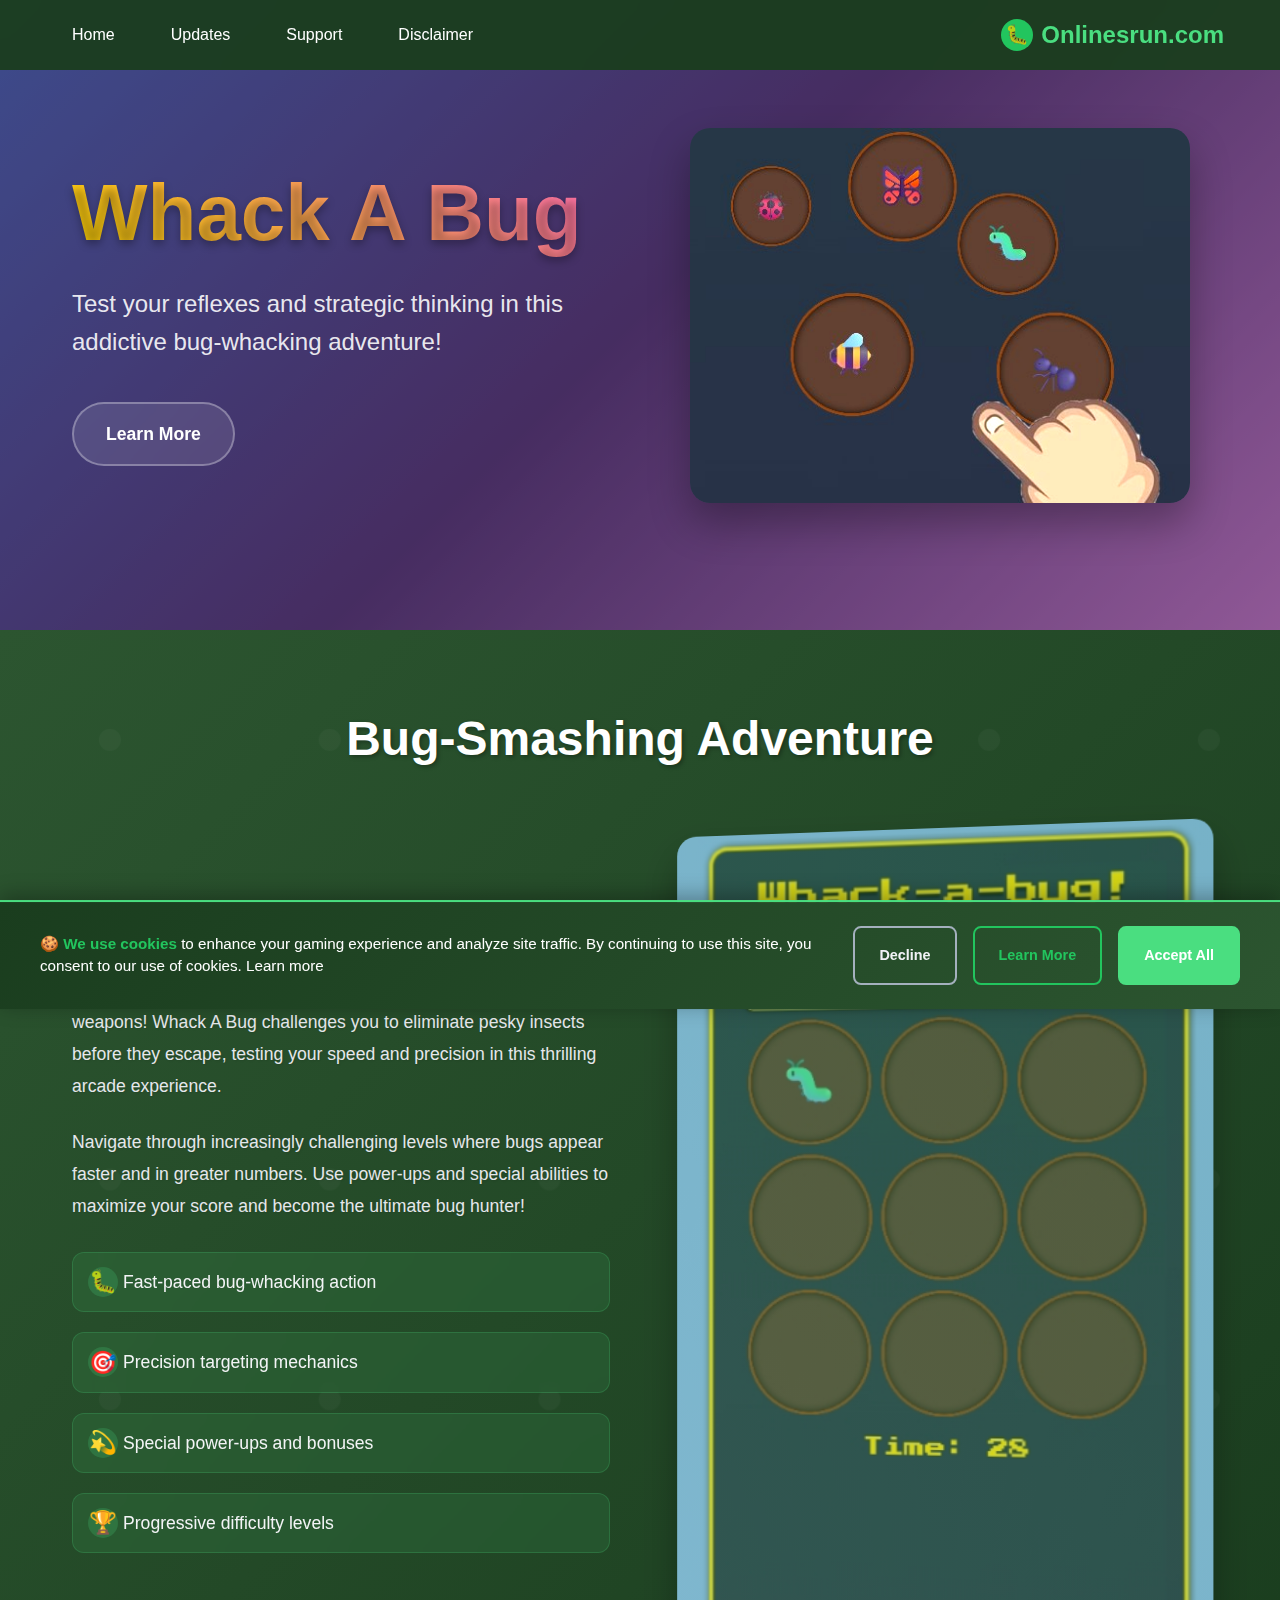
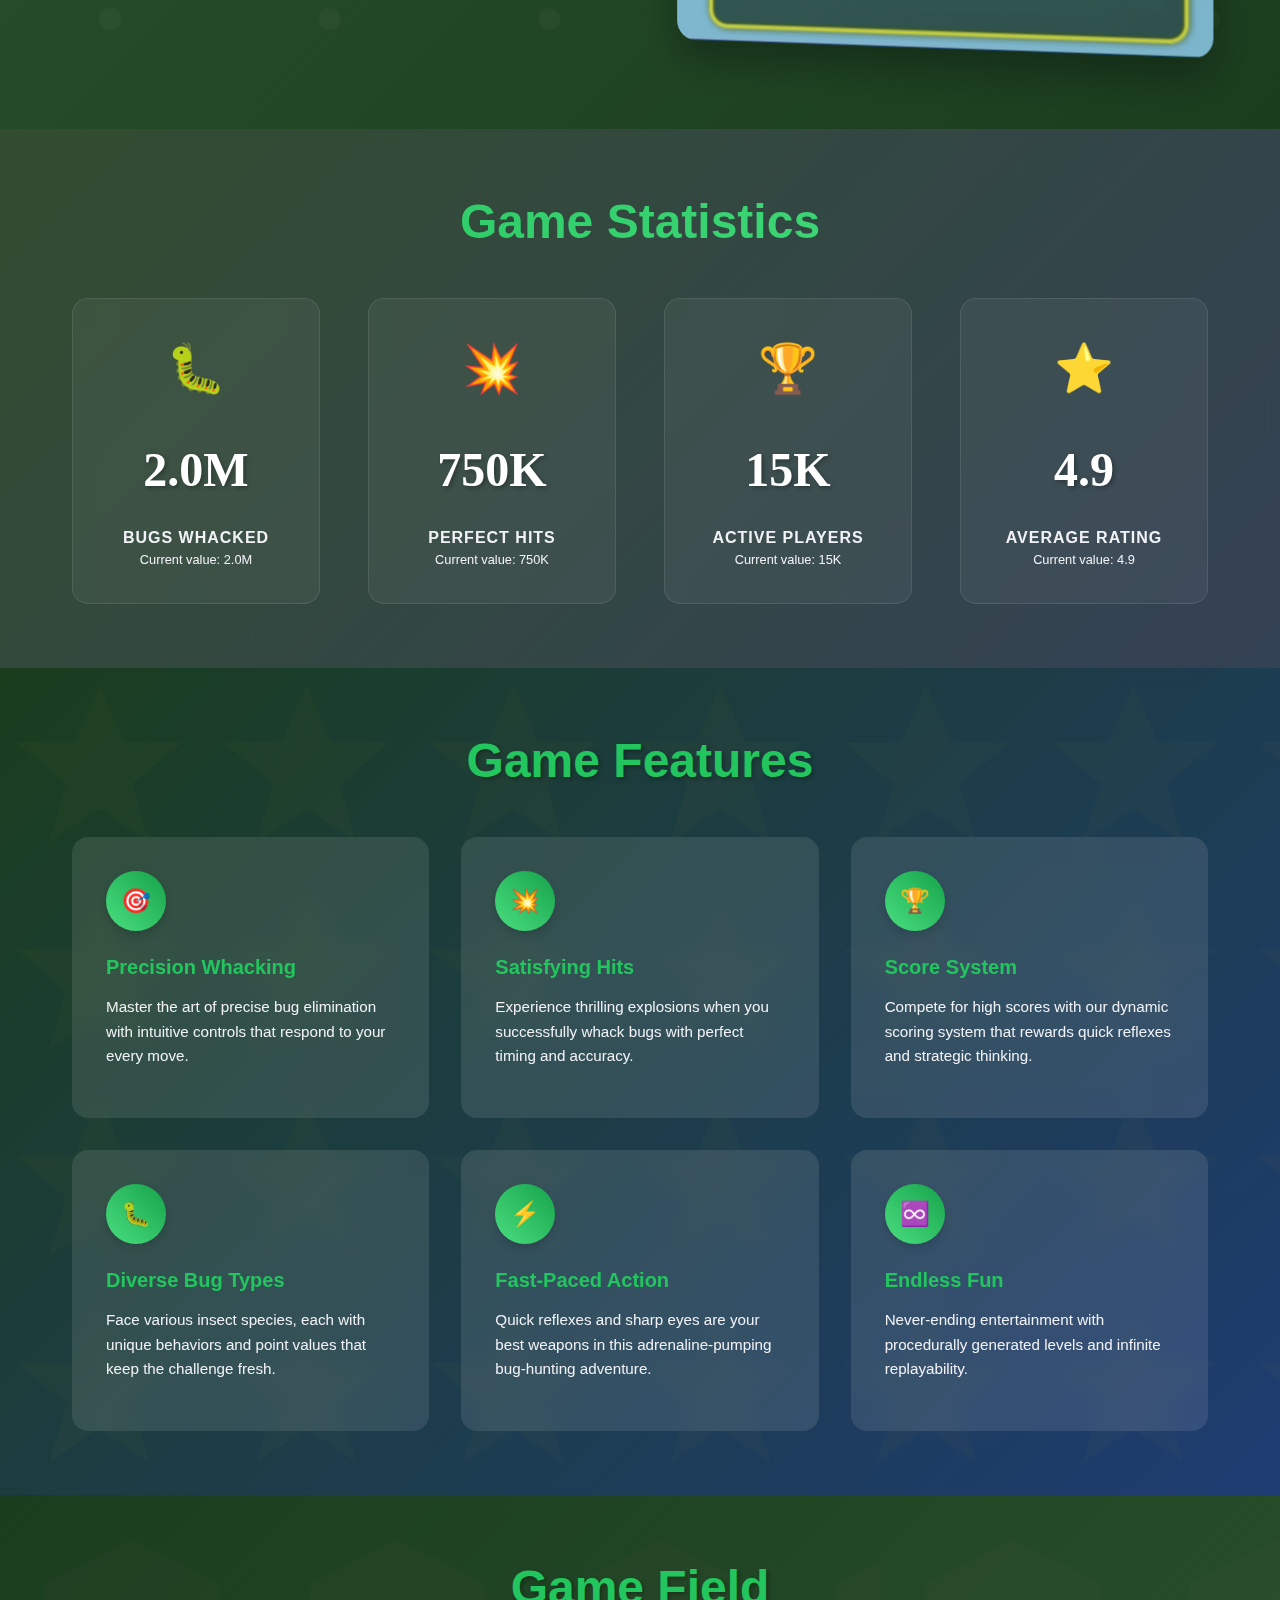
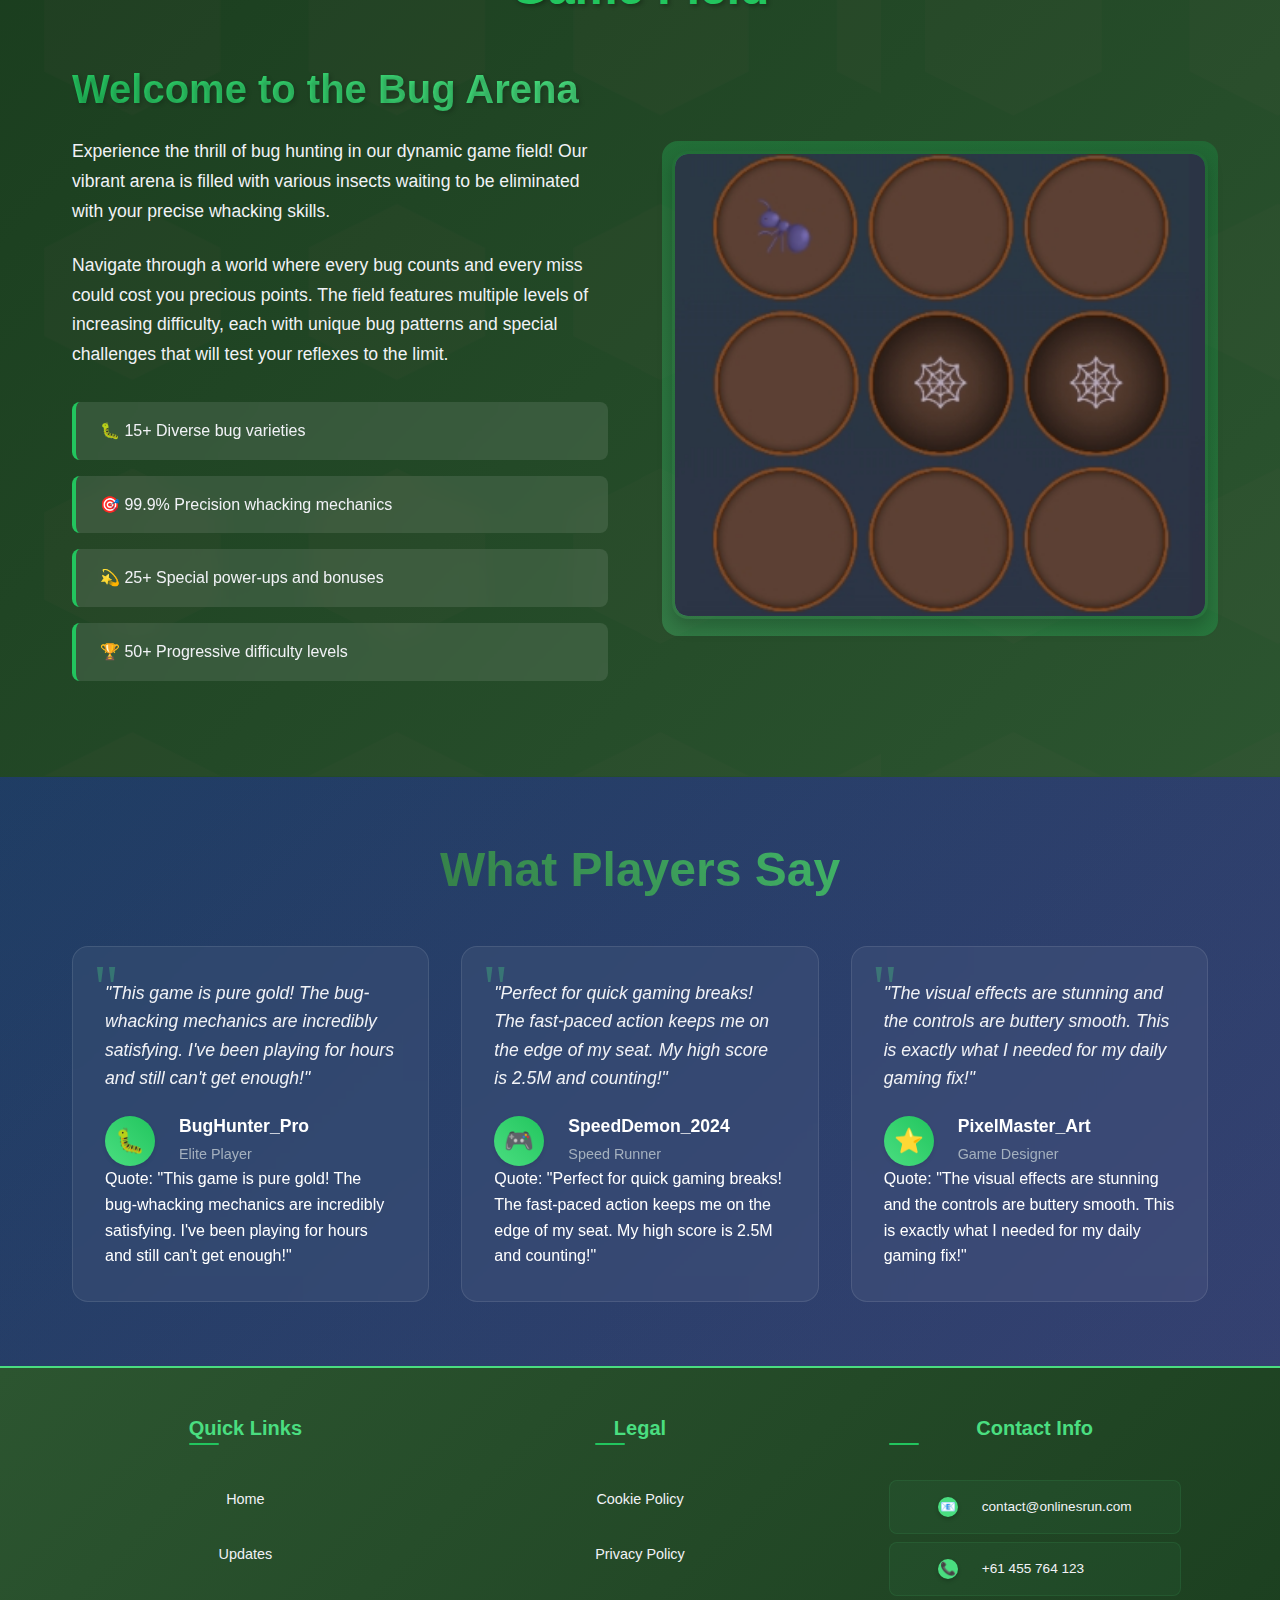
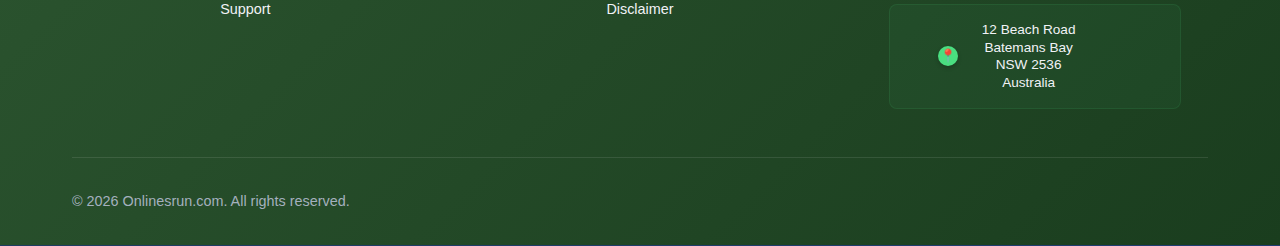
<file: index.html>
<!DOCTYPE html>
<html lang="en">
  <head>
    <meta charset="UTF-8" />
    <meta name="viewport" content="width=device-width, initial-scale=1.0" />
    <meta
      name="description"
      content="Get ready for fast-paced arcade fun with Whack-a-Bug!, the addictive free online HTML game that puts a fresh spin on classic whacking games. Test your reflexes and strategic thinking as you aim for the high score in this vibrant, bug-filled adventure!"
    />
    <meta name="keywords" content="Casual, Highscore, Level, Levels" />
    <title>Onlinesrun.com - Whack A Bug Game</title>
    <link rel="icon" type="image/jpeg" href="./images/favicon-Whack.jpg" />
    <link rel="stylesheet" href="./css/bug-main.css" />
    <link rel="stylesheet" href="./css/bug-cookie-banner.css" />
    <link rel="stylesheet" href="./css/bug-header.css" />
    <link rel="stylesheet" href="./css/bug-footer.css" />
    <link rel="stylesheet" href="./css/bug-hero.css" />
    <link rel="stylesheet" href="./css/game-overview.css" />
    <link rel="stylesheet" href="./css/bug-features.css" />
    <link rel="stylesheet" href="./css/bug-how-to-play.css" />
    <link rel="stylesheet" href="./css/bug-field.css" />
    <link rel="stylesheet" href="./css/bug-screenshots.css" />
    <link rel="stylesheet" href="./css/bug-statistics.css" />
    <link rel="stylesheet" href="./css/bug-testimonials.css" />
    <link rel="stylesheet" href="./css/bug-reviews.css" />
  </head>
  <body>
    <div id="header-container"></div>

    <main>
      <section id="hero-section" class="hero-section">
        <div class="hero-background">
          <div class="hero-overlay"></div>
          <div class="hero-content">
            <div class="hero-text">
              <h1 class="hero-title">Whack A Bug</h1>
              <p class="hero-subtitle">
                Test your reflexes and strategic thinking in this addictive
                bug-whacking adventure!
              </p>
              <div class="hero-buttons">
                <a href="#features-section" class="hero-btn secondary"
                  >Learn More</a
                >
              </div>
            </div>
            <div class="hero-visual">
              <div class="hero-image">
                <img src="./images/hero-Whack.jpg" alt="Whack A Bug Game" />
              </div>
            </div>
          </div>
        </div>
      </section>

      <section id="game-overview-section" class="game-overview-section">
        <div class="container">
          <h2>Bug-Smashing Adventure</h2>
          <div class="overview-content">
            <div class="overview-text">
              <h3>Welcome to the Bug Kingdom</h3>
              <p>
                Dive into a world where quick reflexes and sharp eyes are your
                best weapons! Whack A Bug challenges you to eliminate pesky
                insects before they escape, testing your speed and precision in
                this thrilling arcade experience.
              </p>
              <p>
                Navigate through increasingly challenging levels where bugs
                appear faster and in greater numbers. Use power-ups and special
                abilities to maximize your score and become the ultimate bug
                hunter!
              </p>
              <ul class="overview-features">
                <li>Fast-paced bug-whacking action</li>
                <li>Precision targeting mechanics</li>
                <li>Special power-ups and bonuses</li>
                <li>Progressive difficulty levels</li>
              </ul>
            </div>
            <div class="overview-image">
              <img src="./images/sect-Whack.jpg" alt="Game Overview" />
            </div>
          </div>
        </div>
      </section>

      <section id="statistics-section" class="statistics-section">
        <div class="container">
          <h2>Game Statistics</h2>
          <div class="statistics-grid">
            <div class="stat-item fade-in">
              <div class="stat-icon">🐛</div>
              <div class="stat-number">2.0M</div>
              <div class="stat-label">Bugs Whacked</div>
            </div>
            <div class="stat-item fade-in">
              <div class="stat-icon">💥</div>
              <div class="stat-number">750K</div>
              <div class="stat-label">Perfect Hits</div>
            </div>
            <div class="stat-item fade-in">
              <div class="stat-icon">🏆</div>
              <div class="stat-number">15K</div>
              <div class="stat-label">Active Players</div>
            </div>
            <div class="stat-item fade-in">
              <div class="stat-icon">⭐</div>
              <div class="stat-number">4.9</div>
              <div class="stat-label">Average Rating</div>
            </div>
          </div>
        </div>
      </section>

      <section id="features-section" class="features-section">
        <div class="container">
          <h2>Game Features</h2>
          <div class="features-grid" id="features-container">
            <div class="feature-card fade-in">
              <div class="feature-icon">🎯</div>
              <h3 class="feature-title">Precision Whacking</h3>
              <p class="feature-description">
                Master the art of precise bug elimination with intuitive
                controls that respond to your every move.
              </p>
            </div>
            <div class="feature-card fade-in">
              <div class="feature-icon">💥</div>
              <h3 class="feature-title">Satisfying Hits</h3>
              <p class="feature-description">
                Experience thrilling explosions when you successfully whack bugs
                with perfect timing and accuracy.
              </p>
            </div>
            <div class="feature-card fade-in">
              <div class="feature-icon">🏆</div>
              <h3 class="feature-title">Score System</h3>
              <p class="feature-description">
                Compete for high scores with our dynamic scoring system that
                rewards quick reflexes and strategic thinking.
              </p>
            </div>
            <div class="feature-card fade-in">
              <div class="feature-icon">🐛</div>
              <h3 class="feature-title">Diverse Bug Types</h3>
              <p class="feature-description">
                Face various insect species, each with unique behaviors and
                point values that keep the challenge fresh.
              </p>
            </div>
            <div class="feature-card fade-in">
              <div class="feature-icon">⚡</div>
              <h3 class="feature-title">Fast-Paced Action</h3>
              <p class="feature-description">
                Quick reflexes and sharp eyes are your best weapons in this
                adrenaline-pumping bug-hunting adventure.
              </p>
            </div>
            <div class="feature-card fade-in">
              <div class="feature-icon">♾️</div>
              <h3 class="feature-title">Endless Fun</h3>
              <p class="feature-description">
                Never-ending entertainment with procedurally generated levels
                and infinite replayability.
              </p>
            </div>
          </div>
        </div>
      </section>

      <section id="field-section" class="field-section">
        <div class="container">
          <h2>Game Field</h2>
          <div class="field-content">
            <div class="field-text">
              <h3>Welcome to the Bug Arena</h3>
              <p>
                Experience the thrill of bug hunting in our dynamic game field!
                Our vibrant arena is filled with various insects waiting to be
                eliminated with your precise whacking skills.
              </p>
              <p>
                Navigate through a world where every bug counts and every miss
                could cost you precious points. The field features multiple
                levels of increasing difficulty, each with unique bug patterns
                and special challenges that will test your reflexes to the
                limit.
              </p>
              <ul class="field-features">
                <li>🐛 15+ Diverse bug varieties</li>
                <li>🎯 99.9% Precision whacking mechanics</li>
                <li>💫 25+ Special power-ups and bonuses</li>
                <li>🏆 50+ Progressive difficulty levels</li>
              </ul>
            </div>
            <div class="field-image">
              <img src="./images/sect-Whack2.jpg" alt="Game Field" />
            </div>
          </div>
        </div>
      </section>

      <section id="testimonials-section" class="testimonials-section">
        <div class="container">
          <h2>What Players Say</h2>
          <div class="testimonials-grid">
            <div class="testimonial-item fade-in">
              <div class="testimonial-content">
                <p>
                  "This game is pure gold! The bug-whacking mechanics are
                  incredibly satisfying. I've been playing for hours and still
                  can't get enough!"
                </p>
                <div class="testimonial-author">
                  <div class="author-avatar">🐛</div>
                  <div class="author-info">
                    <h4>BugHunter_Pro</h4>
                    <span>Elite Player</span>
                  </div>
                </div>
              </div>
            </div>
            <div class="testimonial-item fade-in">
              <div class="testimonial-content">
                <p>
                  "Perfect for quick gaming breaks! The fast-paced action keeps
                  me on the edge of my seat. My high score is 2.5M and
                  counting!"
                </p>
                <div class="testimonial-author">
                  <div class="author-avatar">🎮</div>
                  <div class="author-info">
                    <h4>SpeedDemon_2024</h4>
                    <span>Speed Runner</span>
                  </div>
                </div>
              </div>
            </div>
            <div class="testimonial-item fade-in">
              <div class="testimonial-content">
                <p>
                  "The visual effects are stunning and the controls are buttery
                  smooth. This is exactly what I needed for my daily gaming
                  fix!"
                </p>
                <div class="testimonial-author">
                  <div class="author-avatar">⭐</div>
                  <div class="author-info">
                    <h4>PixelMaster_Art</h4>
                    <span>Game Designer</span>
                  </div>
                </div>
              </div>
            </div>
          </div>
        </div>
      </section>
    </main>

    <div id="footer-container"></div>

    <script src="./js/bug-utils.js"></script>
    <script src="./js/bug-main.js"></script>
    <script src="./js/bug-cookie-banner.js"></script>
    <script src="./js/bug-header.js"></script>
    <script src="./js/bug-footer.js"></script>
    <script src="./js/bug-hero.js"></script>
    <script src="./js/bug-features.js"></script>
    <script src="./js/bug-how-to-play.js"></script>
    <script src="./js/bug-field.js"></script>
    <script src="./js/bug-screenshots.js"></script>
    <script src="./js/bug-statistics.js"></script>
    <script src="./js/bug-testimonials.js"></script>
    <script src="./js/bug-reviews.js"></script>
    <script src="./js/game-section.js"></script>
  </body>
</html>
</file>
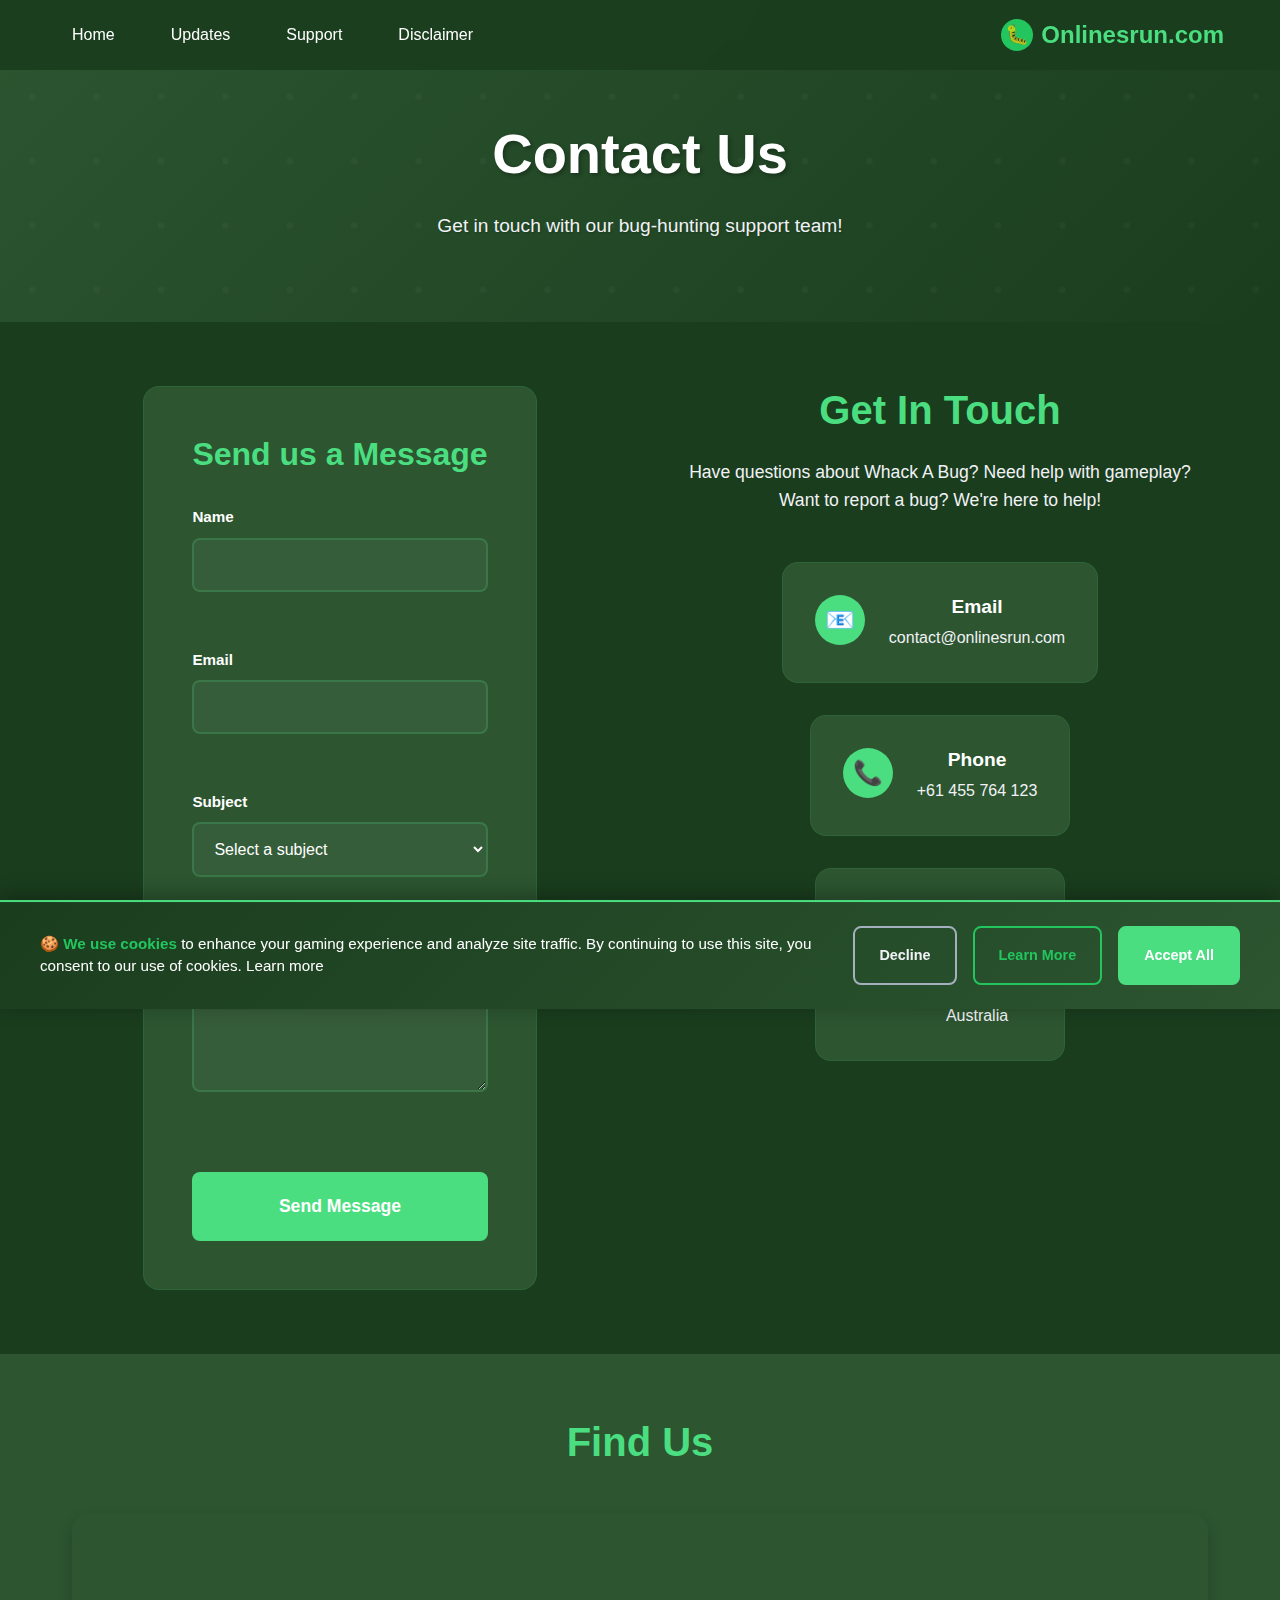
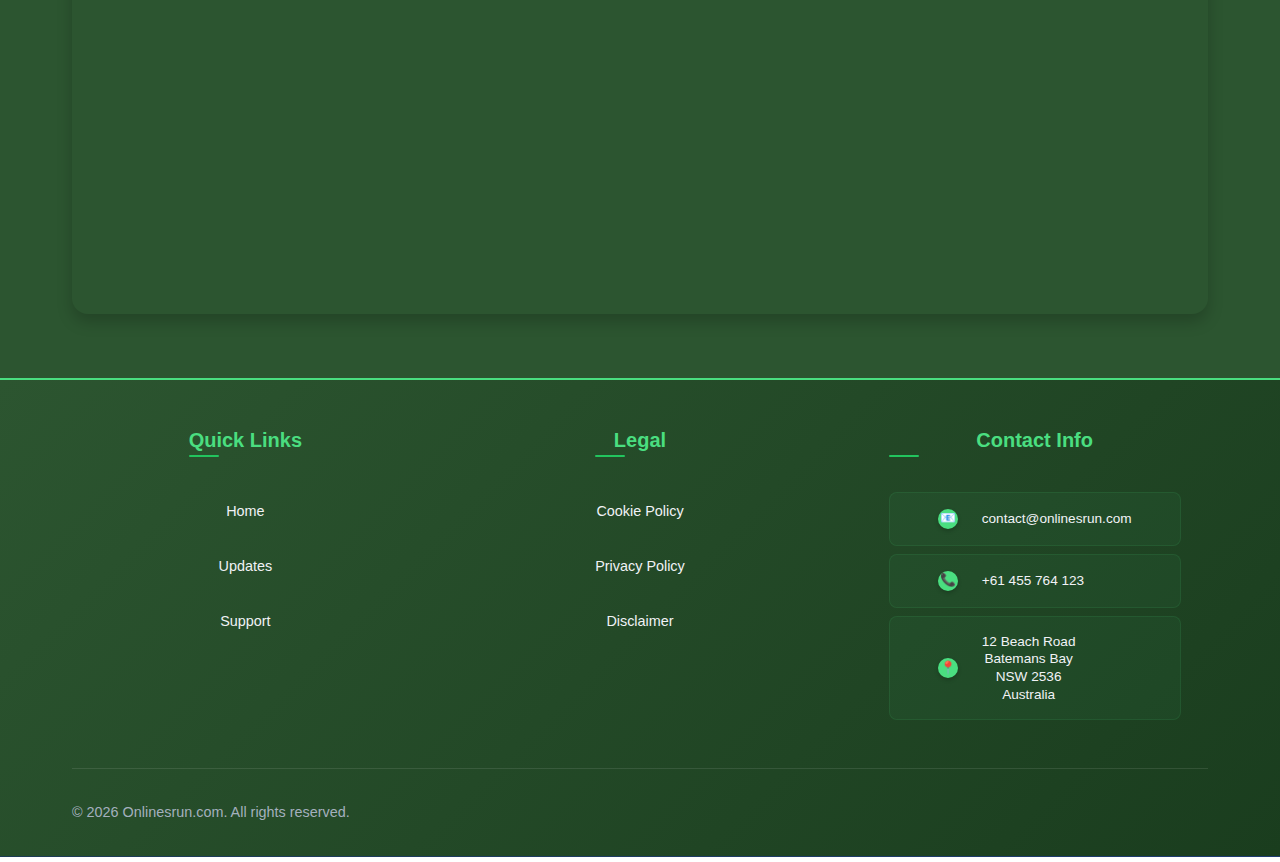
<file: bug-contacts.html>
<!DOCTYPE html>
<html lang="en">
  <head>
    <meta charset="UTF-8" />
    <meta name="viewport" content="width=device-width, initial-scale=1.0" />
    <meta
      name="description"
      content="Contact us for support with Whack A Bug! Get in touch with our team for game assistance, bug reports, or general inquiries."
    />
    <meta
      name="keywords"
      content="Whack A Bug, Contact, Support, Game Help, Bug Report"
    />
    <title>Contact Us - Whack A Bug - Onlinesrun.com</title>
    <link rel="icon" type="image/jpeg" href="./images/favicon-Whack.jpg" />
    <link rel="stylesheet" href="./css/bug-main.css" />
    <link rel="stylesheet" href="./css/bug-cookie-banner.css" />
    <link rel="stylesheet" href="./css/bug-header.css" />
    <link rel="stylesheet" href="./css/bug-footer.css" />
    <link rel="stylesheet" href="./css/bug-contacts.css" />
  </head>
  <body>
    <div id="header-container"></div>

    <main>
      <section class="contact-hero">
        <div class="container">
          <h1>Contact Us</h1>
          <p>Get in touch with our bug-hunting support team!</p>
        </div>
      </section>

      <section class="contact-content">
        <div class="container">
          <div class="contact-grid">
            <div class="contact-form-container">
              <h2>Send us a Message</h2>
              <form class="contact-form" id="contact-form">
                <div class="form-group">
                  <label for="name">Name</label>
                  <input type="text" id="name" name="name" required />
                  <div id="name-error" class="error-message"></div>
                </div>

                <div class="form-group">
                  <label for="email">Email</label>
                  <input type="email" id="email" name="email" required />
                  <div id="email-error" class="error-message"></div>
                </div>

                <div class="form-group">
                  <label for="subject">Subject</label>
                  <select id="subject" name="subject" required>
                    <option value="">Select a subject</option>
                    <option value="game-support">Game Support</option>
                    <option value="bug-report">Bug Report</option>
                    <option value="feature-request">Feature Request</option>
                    <option value="general">General Inquiry</option>
                  </select>
                  <div id="subject-error" class="error-message"></div>
                </div>

                <div class="form-group">
                  <label for="message">Message</label>
                  <textarea
                    id="message"
                    name="message"
                    rows="5"
                    required
                  ></textarea>
                  <div id="message-error" class="error-message"></div>
                </div>

                <button type="submit" class="submit-btn">Send Message</button>
              </form>
            </div>

            <div class="contact-info">
              <h2>Get In Touch</h2>
              <p>
                Have questions about Whack A Bug? Need help with gameplay? Want
                to report a bug? We're here to help!
              </p>

              <div class="contact-methods">
                <div class="contact-method">
                  <div class="contact-icon">📧</div>
                  <div class="contact-details">
                    <h3>Email</h3>
                    <p>contact@onlinesrun.com</p>
                  </div>
                </div>

                <div class="contact-method">
                  <div class="contact-icon">📞</div>
                  <div class="contact-details">
                    <h3>Phone</h3>
                    <p>+61 455 764 123</p>
                  </div>
                </div>

                <div class="contact-method">
                  <div class="contact-icon">📍</div>
                  <div class="contact-details">
                    <h3>Address</h3>
                    <p>
                      12 Beach Road<br />
                      Batemans Bay<br />
                      NSW 2536<br />
                      Australia
                    </p>
                  </div>
                </div>
              </div>
            </div>
          </div>
        </div>
      </section>

      <section class="map-section">
        <div class="container">
          <h2>Find Us</h2>
          <div class="map-container">
            <iframe
              src="https://www.google.com/maps/embed?pb=!1m18!1m12!1m3!1d3373.621969595864!2d150.17994407562064!3d-35.714195427960254!2m3!1f0!2f0!3f0!3m2!1i1024!2i768!4f13.1!3m3!1m2!1s0x6b17cfb3024eeb7f%3A0x9b438cda2181f8ce!2s12%20Beach%20Rd%2C%20Batemans%20Bay%20NSW%202536%2C%20Australia!5e0!3m2!1sen!2sau!4v1722422702719!5m2!1sen!2sau"
              width="100%"
              height="400"
              style="border: 0"
              allowfullscreen=""
              loading="lazy"
              referrerpolicy="no-referrer-when-downgrade"
            >
            </iframe>
          </div>
        </div>
      </section>
    </main>

    <div id="footer-container"></div>

    <script src="./js/bug-utils.js"></script>
    <script src="./js/bug-main.js"></script>
    <script src="./js/bug-cookie-banner.js"></script>
    <script src="./js/bug-header.js"></script>
    <script src="./js/bug-footer.js"></script>
    <script src="./js/bug-contact-form.js"></script>
  </body>
</html>
</file>
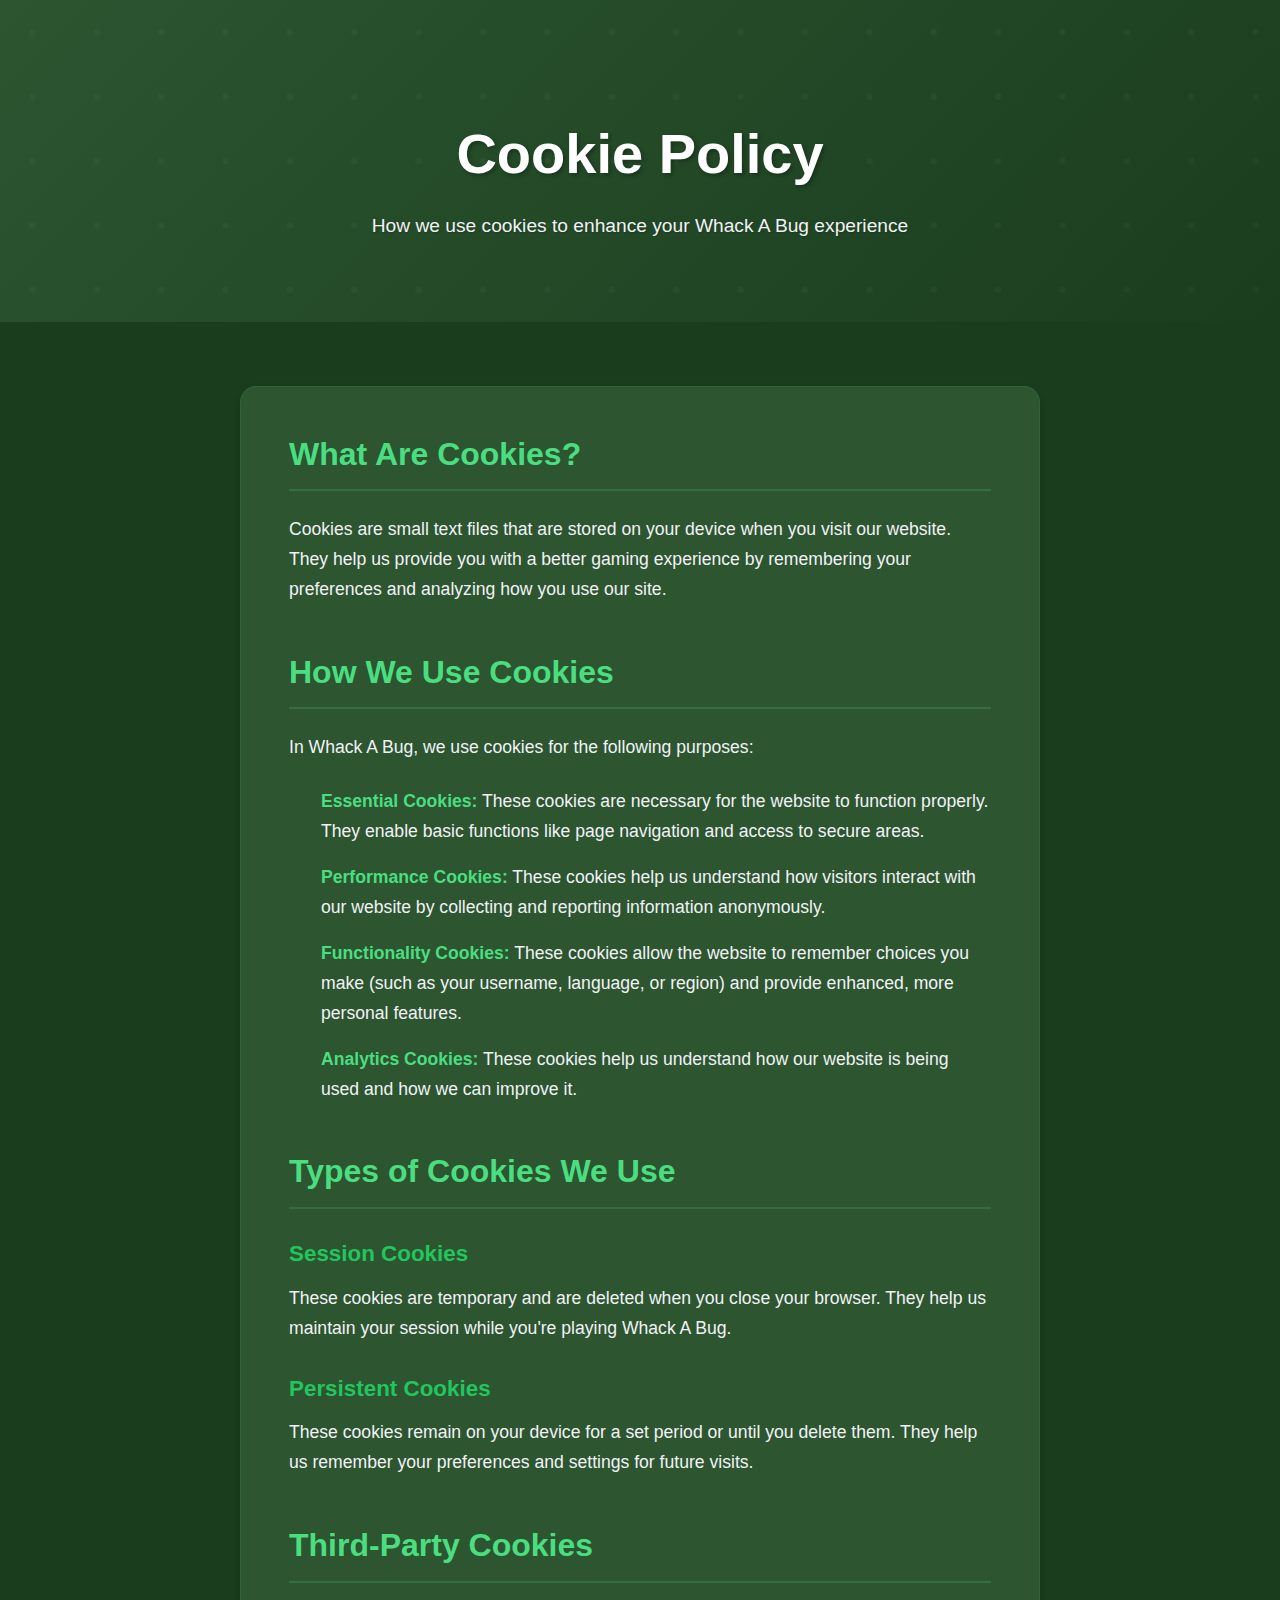
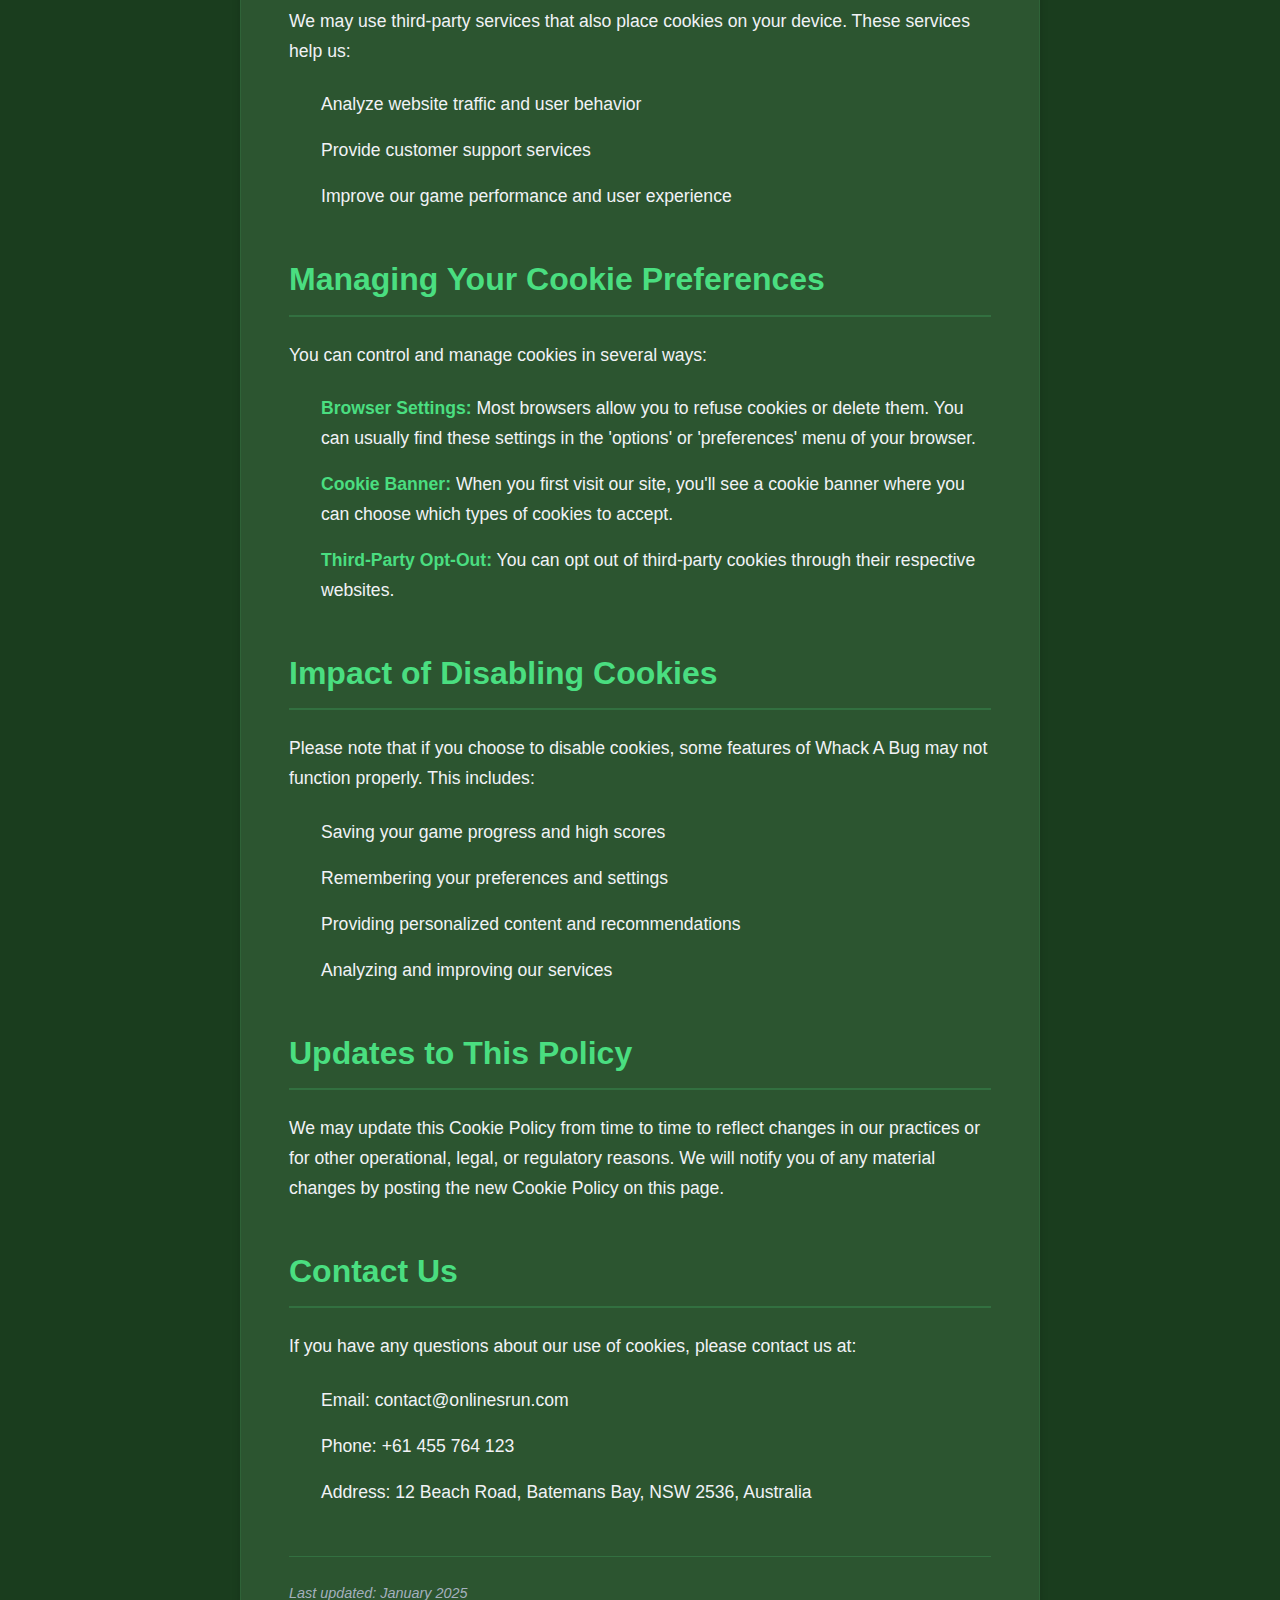
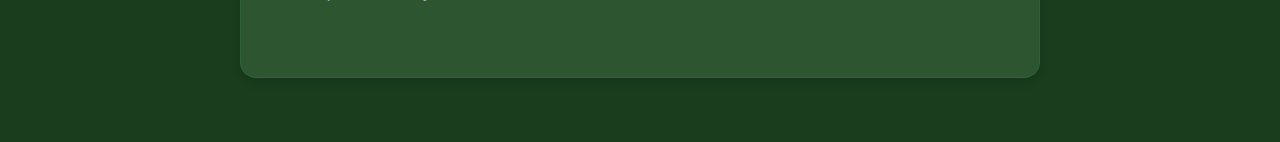
<file: bug-cookies.html>
<!DOCTYPE html>
<html lang="en">
  <head>
    <meta charset="UTF-8" />
    <meta name="viewport" content="width=device-width, initial-scale=1.0" />
    <meta
      name="description"
      content="Cookie Policy for Whack A Bug. Learn how we use cookies to enhance your gaming experience and improve our services."
    />
    <meta
      name="keywords"
      content="Whack A Bug, Cookie Policy, Privacy, Data Protection"
    />
    <title>Cookie Policy - Whack A Bug - Onlinesrun.com</title>
    <link rel="icon" type="image/jpeg" href="./images/favicon-Whack.jpg" />
    <link rel="stylesheet" href="./css/bug-main.css" />
    <link rel="stylesheet" href="./css/bug-cookie-banner.css" />
    <link rel="stylesheet" href="./css/bug-header.css" />
    <link rel="stylesheet" href="./css/bug-footer.css" />
    <link rel="stylesheet" href="./css/bug-legal.css" />
  </head>
  <body>
    <div id="header-container"></div>

    <main>
      <section class="legal-hero">
        <div class="container">
          <h1>Cookie Policy</h1>
          <p>How we use cookies to enhance your Whack A Bug experience</p>
        </div>
      </section>

      <section class="legal-content">
        <div class="container">
          <div class="legal-text">
            <h2>What Are Cookies?</h2>
            <p>
              Cookies are small text files that are stored on your device when
              you visit our website. They help us provide you with a better
              gaming experience by remembering your preferences and analyzing
              how you use our site.
            </p>

            <h2>How We Use Cookies</h2>
            <p>In Whack A Bug, we use cookies for the following purposes:</p>
            <ul>
              <li>
                <strong>Essential Cookies:</strong> These cookies are necessary
                for the website to function properly. They enable basic
                functions like page navigation and access to secure areas.
              </li>
              <li>
                <strong>Performance Cookies:</strong> These cookies help us
                understand how visitors interact with our website by collecting
                and reporting information anonymously.
              </li>
              <li>
                <strong>Functionality Cookies:</strong> These cookies allow the
                website to remember choices you make (such as your username,
                language, or region) and provide enhanced, more personal
                features.
              </li>
              <li>
                <strong>Analytics Cookies:</strong> These cookies help us
                understand how our website is being used and how we can improve
                it.
              </li>
            </ul>

            <h2>Types of Cookies We Use</h2>
            <h3>Session Cookies</h3>
            <p>
              These cookies are temporary and are deleted when you close your
              browser. They help us maintain your session while you're playing
              Whack A Bug.
            </p>

            <h3>Persistent Cookies</h3>
            <p>
              These cookies remain on your device for a set period or until you
              delete them. They help us remember your preferences and settings
              for future visits.
            </p>

            <h2>Third-Party Cookies</h2>
            <p>
              We may use third-party services that also place cookies on your
              device. These services help us:
            </p>
            <ul>
              <li>Analyze website traffic and user behavior</li>
              <li>Provide customer support services</li>
              <li>Improve our game performance and user experience</li>
            </ul>

            <h2>Managing Your Cookie Preferences</h2>
            <p>You can control and manage cookies in several ways:</p>
            <ul>
              <li>
                <strong>Browser Settings:</strong> Most browsers allow you to
                refuse cookies or delete them. You can usually find these
                settings in the 'options' or 'preferences' menu of your browser.
              </li>
              <li>
                <strong>Cookie Banner:</strong> When you first visit our site,
                you'll see a cookie banner where you can choose which types of
                cookies to accept.
              </li>
              <li>
                <strong>Third-Party Opt-Out:</strong> You can opt out of
                third-party cookies through their respective websites.
              </li>
            </ul>

            <h2>Impact of Disabling Cookies</h2>
            <p>
              Please note that if you choose to disable cookies, some features
              of Whack A Bug may not function properly. This includes:
            </p>
            <ul>
              <li>Saving your game progress and high scores</li>
              <li>Remembering your preferences and settings</li>
              <li>Providing personalized content and recommendations</li>
              <li>Analyzing and improving our services</li>
            </ul>

            <h2>Updates to This Policy</h2>
            <p>
              We may update this Cookie Policy from time to time to reflect
              changes in our practices or for other operational, legal, or
              regulatory reasons. We will notify you of any material changes by
              posting the new Cookie Policy on this page.
            </p>

            <h2>Contact Us</h2>
            <p>
              If you have any questions about our use of cookies, please contact
              us at:
            </p>
            <ul>
              <li>Email: contact@onlinesrun.com</li>
              <li>Phone: +61 455 764 123</li>
              <li>Address: 12 Beach Road, Batemans Bay, NSW 2536, Australia</li>
            </ul>

            <p class="last-updated">Last updated: January 2025</p>
          </div>
        </div>
      </section>
    </main>

    <div id="footer-container"></div>

    <script src="./js/bug-main.js"></script>
    <script src="./js/bug-cookie-banner.js"></script>
    <script src="./js/bug-header.js"></script>
    <script src="./js/bug-footer.js"></script>
    <script src="./js/bug-legal.js"></script>
  </body>
</html>
</file>
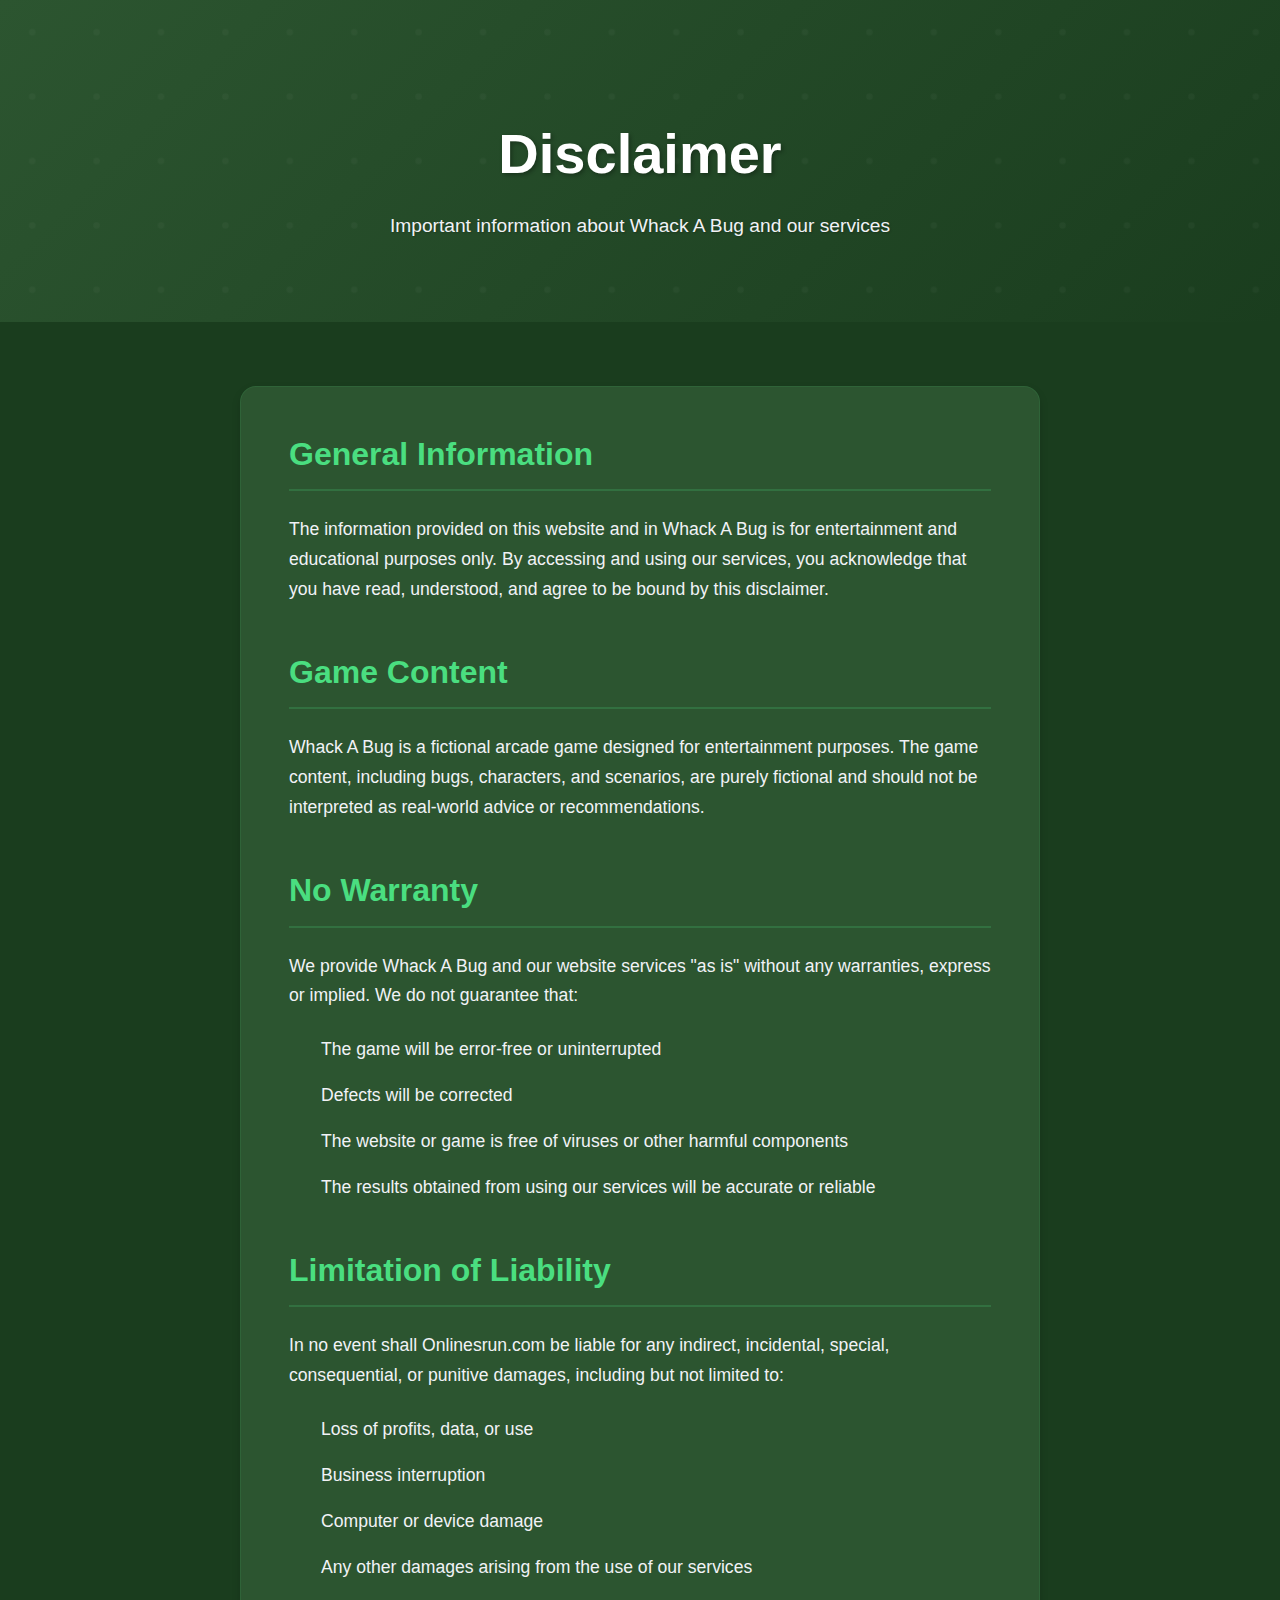
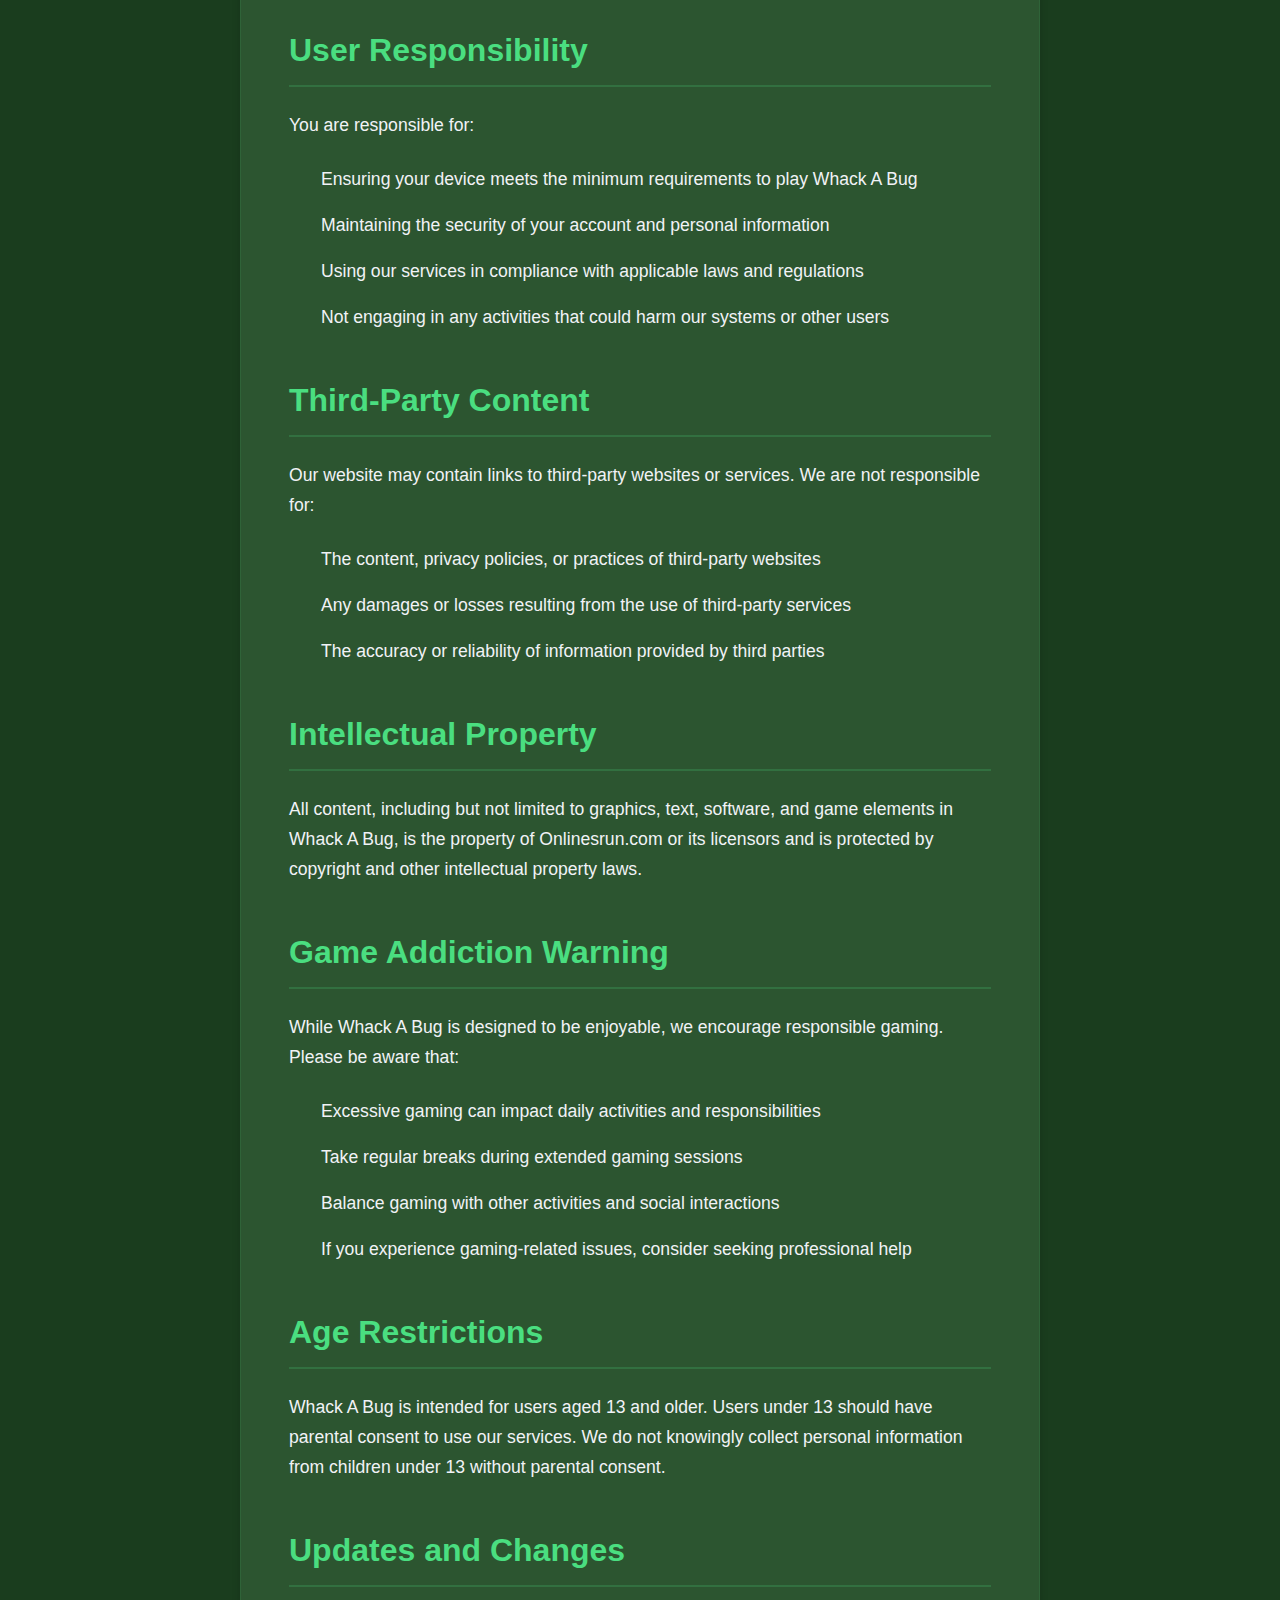
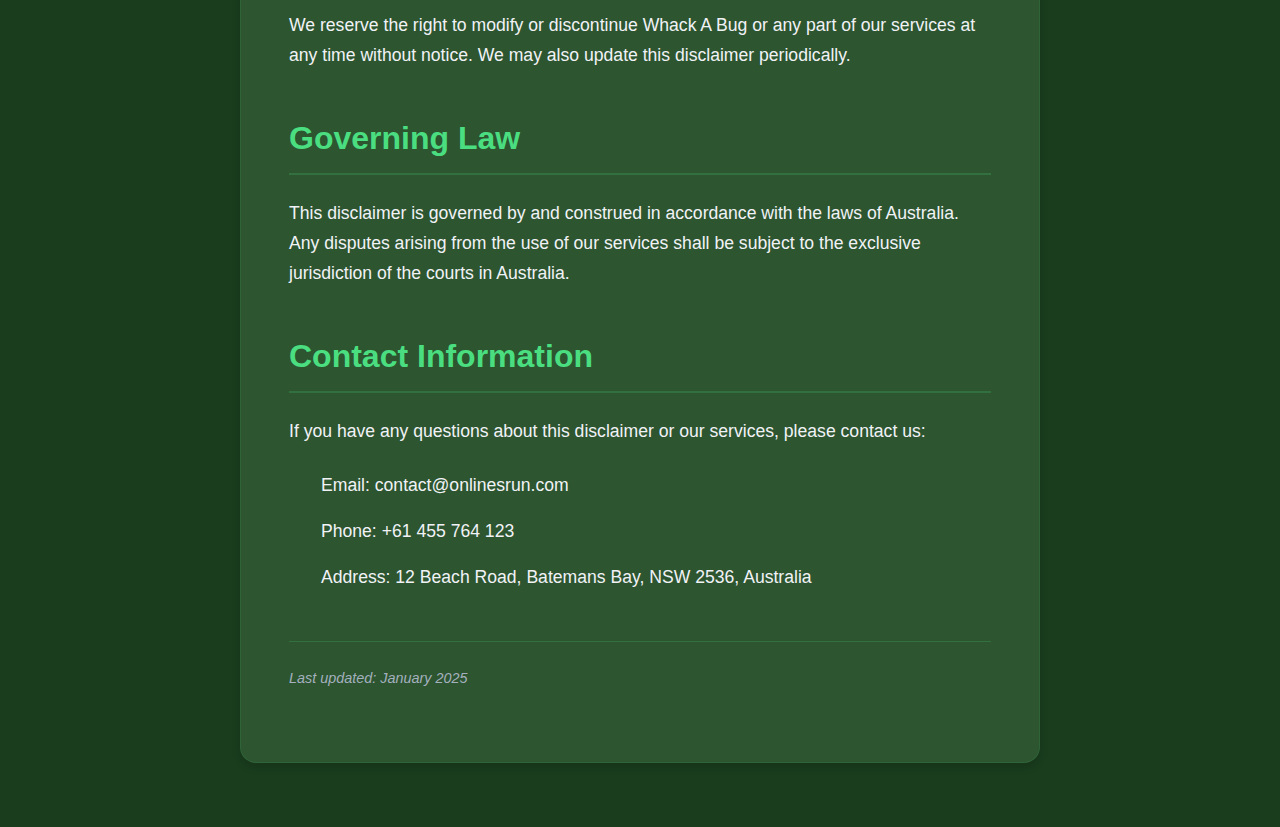
<file: bug-disclaimer.html>
<!DOCTYPE html>
<html lang="en">
  <head>
    <meta charset="UTF-8" />
    <meta name="viewport" content="width=device-width, initial-scale=1.0" />
    <meta
      name="description"
      content="Disclaimer for Whack A Bug. Important information about the use of our game and website services."
    />
    <meta
      name="keywords"
      content="Whack A Bug, Disclaimer, Terms of Use, Legal Information"
    />
    <title>Disclaimer - Whack A Bug - Onlinesrun.com</title>
    <link rel="icon" type="image/jpeg" href="./images/favicon-Whack.jpg" />
    <link rel="stylesheet" href="./css/bug-main.css" />
    <link rel="stylesheet" href="./css/bug-cookie-banner.css" />
    <link rel="stylesheet" href="./css/bug-header.css" />
    <link rel="stylesheet" href="./css/bug-footer.css" />
    <link rel="stylesheet" href="./css/bug-legal.css" />
  </head>
  <body>
    <div id="header-container"></div>

    <main>
      <section class="legal-hero">
        <div class="container">
          <h1>Disclaimer</h1>
          <p>Important information about Whack A Bug and our services</p>
        </div>
      </section>

      <section class="legal-content">
        <div class="container">
          <div class="legal-text">
            <h2>General Information</h2>
            <p>
              The information provided on this website and in Whack A Bug is for
              entertainment and educational purposes only. By accessing and
              using our services, you acknowledge that you have read,
              understood, and agree to be bound by this disclaimer.
            </p>

            <h2>Game Content</h2>
            <p>
              Whack A Bug is a fictional arcade game designed for entertainment
              purposes. The game content, including bugs, characters, and
              scenarios, are purely fictional and should not be interpreted as
              real-world advice or recommendations.
            </p>

            <h2>No Warranty</h2>
            <p>
              We provide Whack A Bug and our website services "as is" without
              any warranties, express or implied. We do not guarantee that:
            </p>
            <ul>
              <li>The game will be error-free or uninterrupted</li>
              <li>Defects will be corrected</li>
              <li>
                The website or game is free of viruses or other harmful
                components
              </li>
              <li>
                The results obtained from using our services will be accurate or
                reliable
              </li>
            </ul>

            <h2>Limitation of Liability</h2>
            <p>
              In no event shall Onlinesrun.com be liable for any indirect,
              incidental, special, consequential, or punitive damages, including
              but not limited to:
            </p>
            <ul>
              <li>Loss of profits, data, or use</li>
              <li>Business interruption</li>
              <li>Computer or device damage</li>
              <li>Any other damages arising from the use of our services</li>
            </ul>

            <h2>User Responsibility</h2>
            <p>You are responsible for:</p>
            <ul>
              <li>
                Ensuring your device meets the minimum requirements to play
                Whack A Bug
              </li>
              <li>
                Maintaining the security of your account and personal
                information
              </li>
              <li>
                Using our services in compliance with applicable laws and
                regulations
              </li>
              <li>
                Not engaging in any activities that could harm our systems or
                other users
              </li>
            </ul>

            <h2>Third-Party Content</h2>
            <p>
              Our website may contain links to third-party websites or services.
              We are not responsible for:
            </p>
            <ul>
              <li>
                The content, privacy policies, or practices of third-party
                websites
              </li>
              <li>
                Any damages or losses resulting from the use of third-party
                services
              </li>
              <li>
                The accuracy or reliability of information provided by third
                parties
              </li>
            </ul>

            <h2>Intellectual Property</h2>
            <p>
              All content, including but not limited to graphics, text,
              software, and game elements in Whack A Bug, is the property of
              Onlinesrun.com or its licensors and is protected by copyright and
              other intellectual property laws.
            </p>

            <h2>Game Addiction Warning</h2>
            <p>
              While Whack A Bug is designed to be enjoyable, we encourage
              responsible gaming. Please be aware that:
            </p>
            <ul>
              <li>
                Excessive gaming can impact daily activities and
                responsibilities
              </li>
              <li>Take regular breaks during extended gaming sessions</li>
              <li>
                Balance gaming with other activities and social interactions
              </li>
              <li>
                If you experience gaming-related issues, consider seeking
                professional help
              </li>
            </ul>

            <h2>Age Restrictions</h2>
            <p>
              Whack A Bug is intended for users aged 13 and older. Users under
              13 should have parental consent to use our services. We do not
              knowingly collect personal information from children under 13
              without parental consent.
            </p>

            <h2>Updates and Changes</h2>
            <p>
              We reserve the right to modify or discontinue Whack A Bug or any
              part of our services at any time without notice. We may also
              update this disclaimer periodically.
            </p>

            <h2>Governing Law</h2>
            <p>
              This disclaimer is governed by and construed in accordance with
              the laws of Australia. Any disputes arising from the use of our
              services shall be subject to the exclusive jurisdiction of the
              courts in Australia.
            </p>

            <h2>Contact Information</h2>
            <p>
              If you have any questions about this disclaimer or our services,
              please contact us:
            </p>
            <ul>
              <li>Email: contact@onlinesrun.com</li>
              <li>Phone: +61 455 764 123</li>
              <li>Address: 12 Beach Road, Batemans Bay, NSW 2536, Australia</li>
            </ul>

            <p class="last-updated">Last updated: January 2025</p>
          </div>
        </div>
      </section>
    </main>

    <div id="footer-container"></div>

    <script src="./js/bug-main.js"></script>
    <script src="./js/bug-cookie-banner.js"></script>
    <script src="./js/bug-header.js"></script>
    <script src="./js/bug-footer.js"></script>
    <script src="./js/bug-legal.js"></script>
  </body>
</html>
</file>
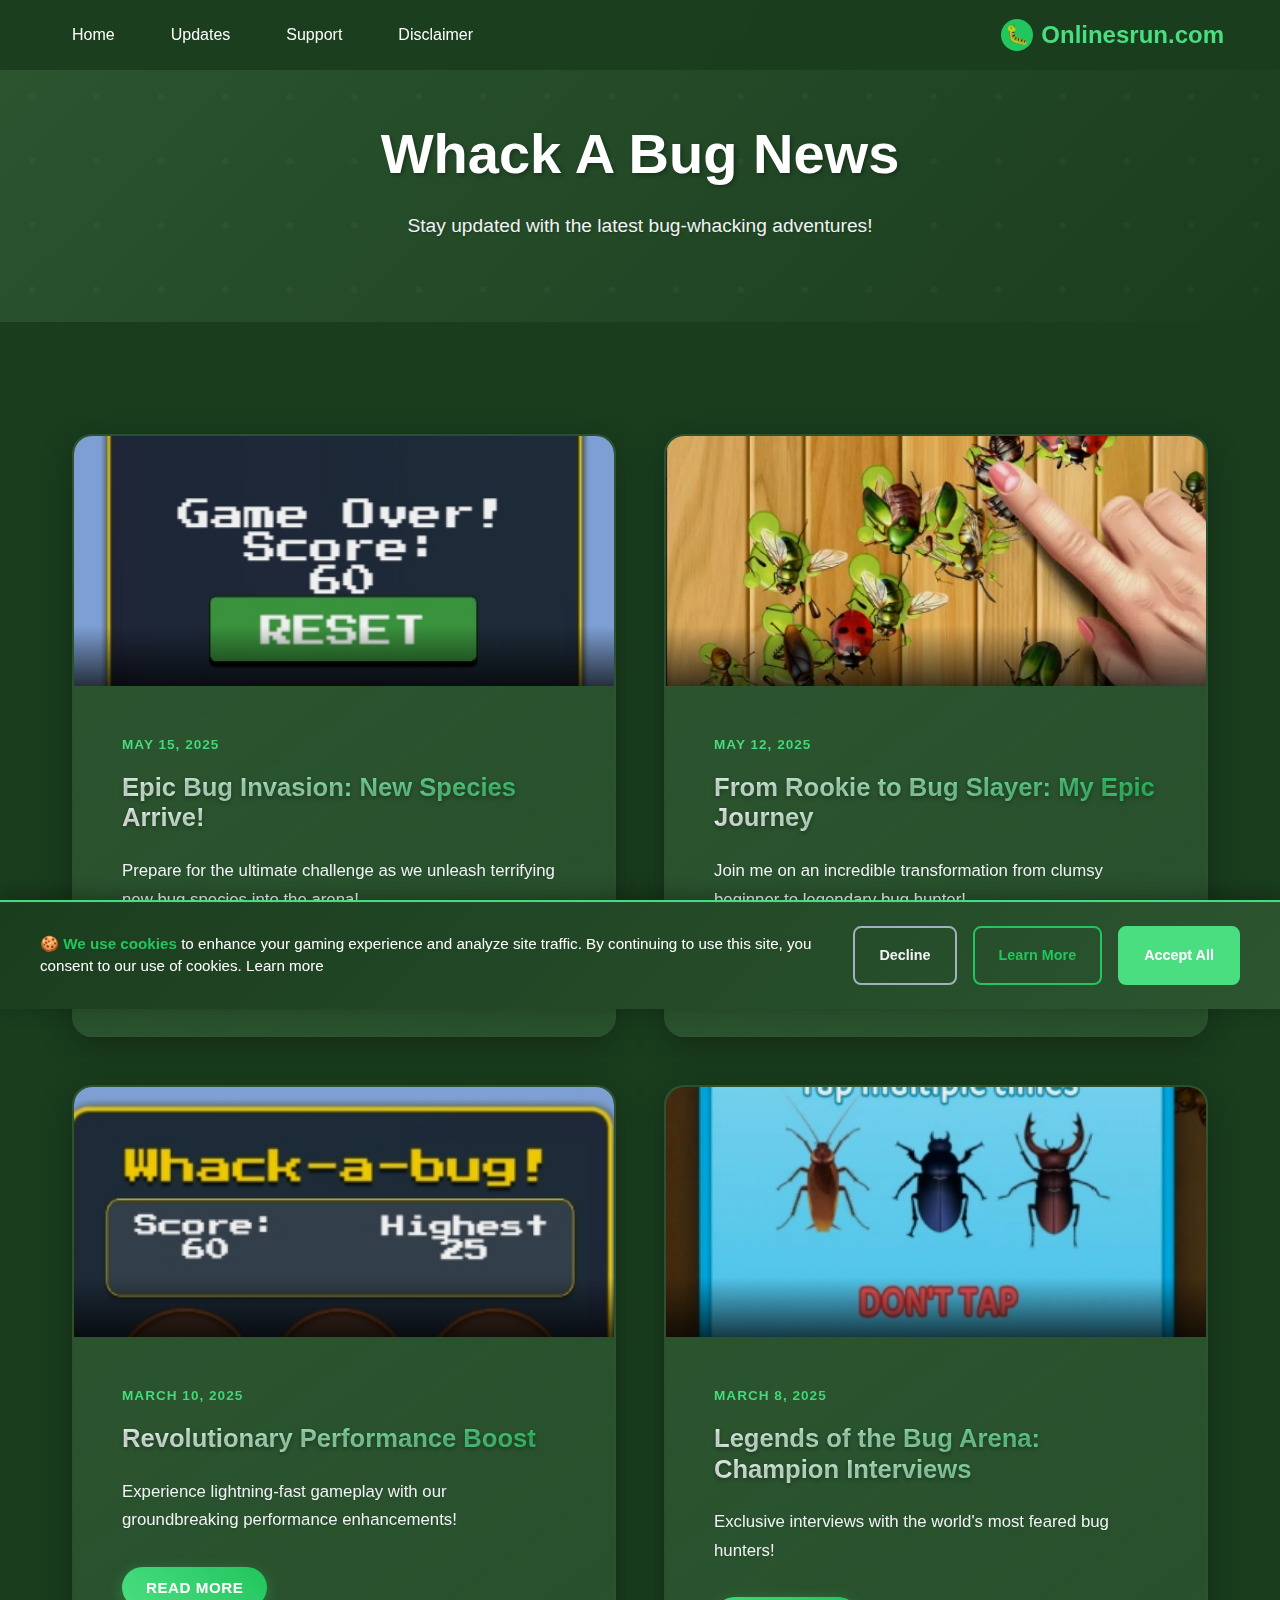
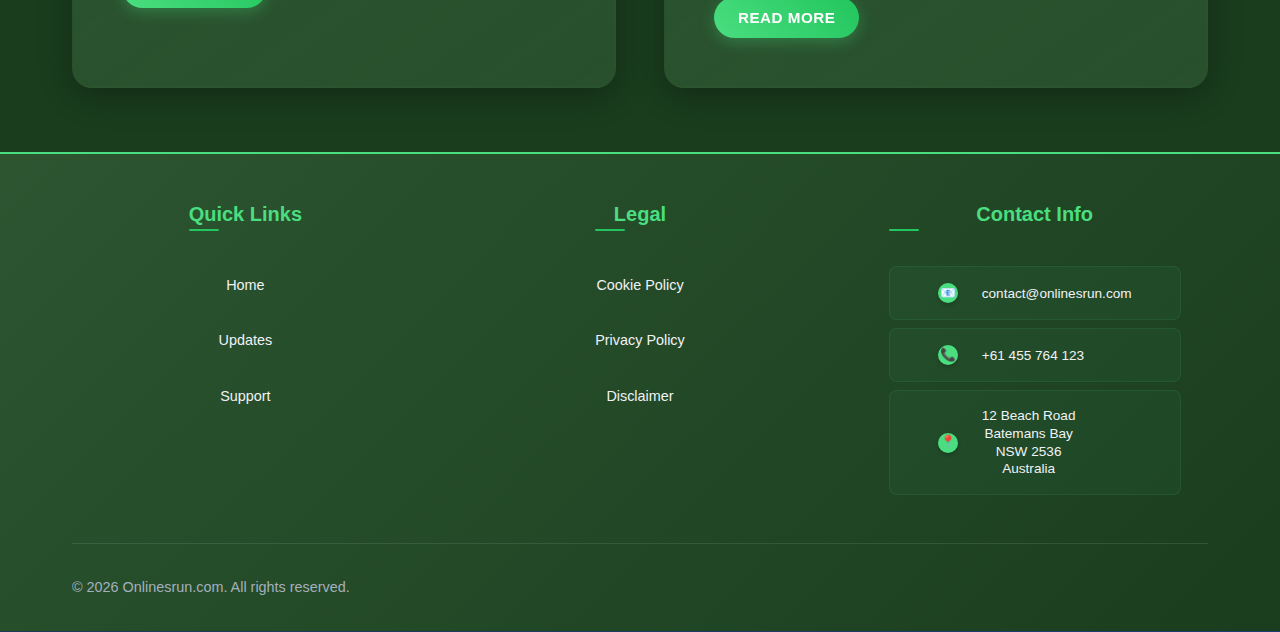
<file: bug-news.html>
<!DOCTYPE html>
<html lang="en">
  <head>
    <meta charset="UTF-8" />
    <meta name="viewport" content="width=device-width, initial-scale=1.0" />
    <meta
      name="description"
      content="Stay updated with the latest news and updates for Whack A Bug! Get the newest features, bug fixes, and community highlights for this addictive bug-whacking game."
    />
    <meta
      name="keywords"
      content="Whack A Bug, Game Updates, Bug Hunting, Arcade Game, News"
    />
    <title>Whack A Bug News - Onlinesrun.com</title>
    <link rel="icon" type="image/jpeg" href="./images/favicon-Whack.jpg" />
    <link rel="stylesheet" href="./css/bug-main.css" />
    <link rel="stylesheet" href="./css/bug-cookie-banner.css" />
    <link rel="stylesheet" href="./css/bug-header.css" />
    <link rel="stylesheet" href="./css/bug-footer.css" />
    <link rel="stylesheet" href="./css/bug-news.css" />
  </head>
  <body>
    <div id="header-container"></div>

    <main>
      <section class="news-hero">
        <div class="container">
          <h1>Whack A Bug News</h1>
          <p>Stay updated with the latest bug-whacking adventures!</p>
        </div>
      </section>

      <section class="news-content">
        <div class="container">
          <div class="news-grid" id="news-container">
            <!-- News content will be loaded from JSON -->
          </div>
        </div>
      </section>
    </main>

    <div id="footer-container"></div>

    <script src="./js/bug-utils.js"></script>
    <script src="./js/bug-main.js"></script>
    <script src="./js/bug-cookie-banner.js"></script>
    <script src="./js/bug-header.js"></script>
    <script src="./js/bug-footer.js"></script>
    <script src="./js/bug-news.js"></script>
  </body>
</html>
</file>
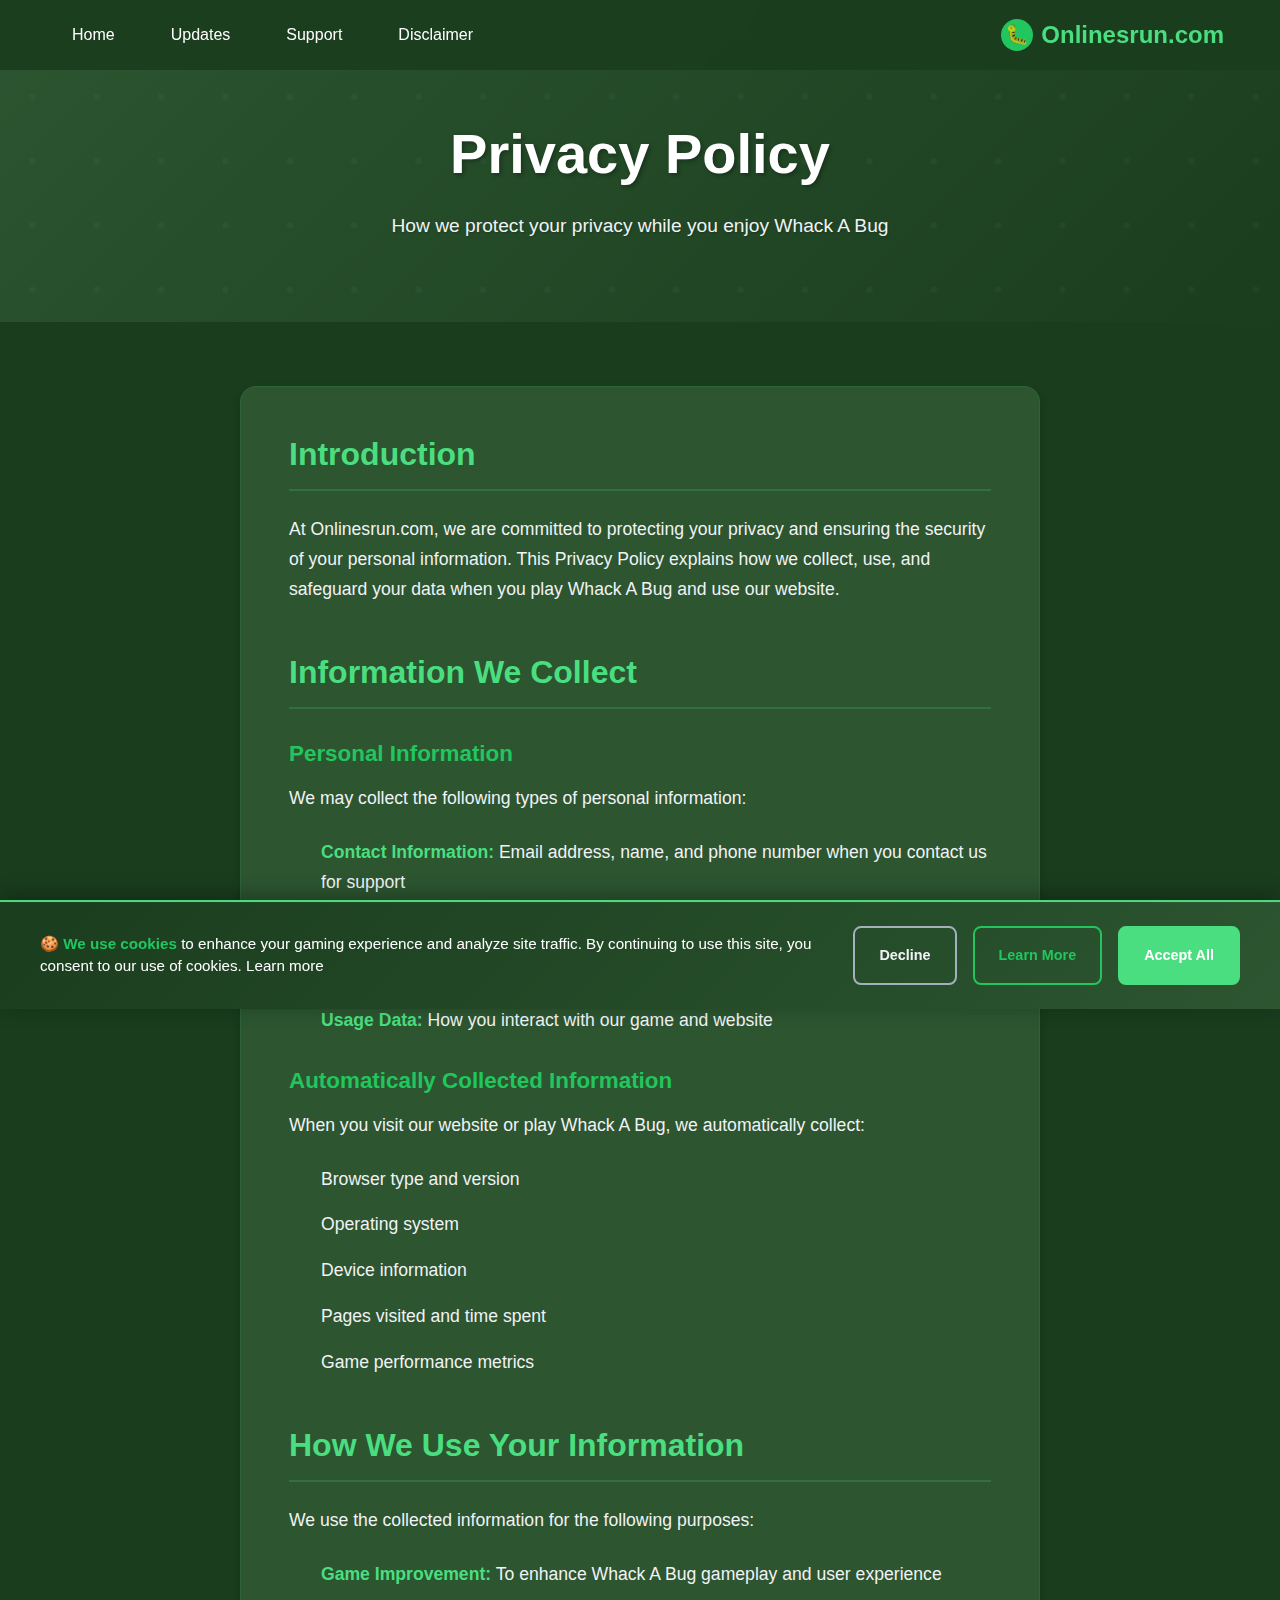
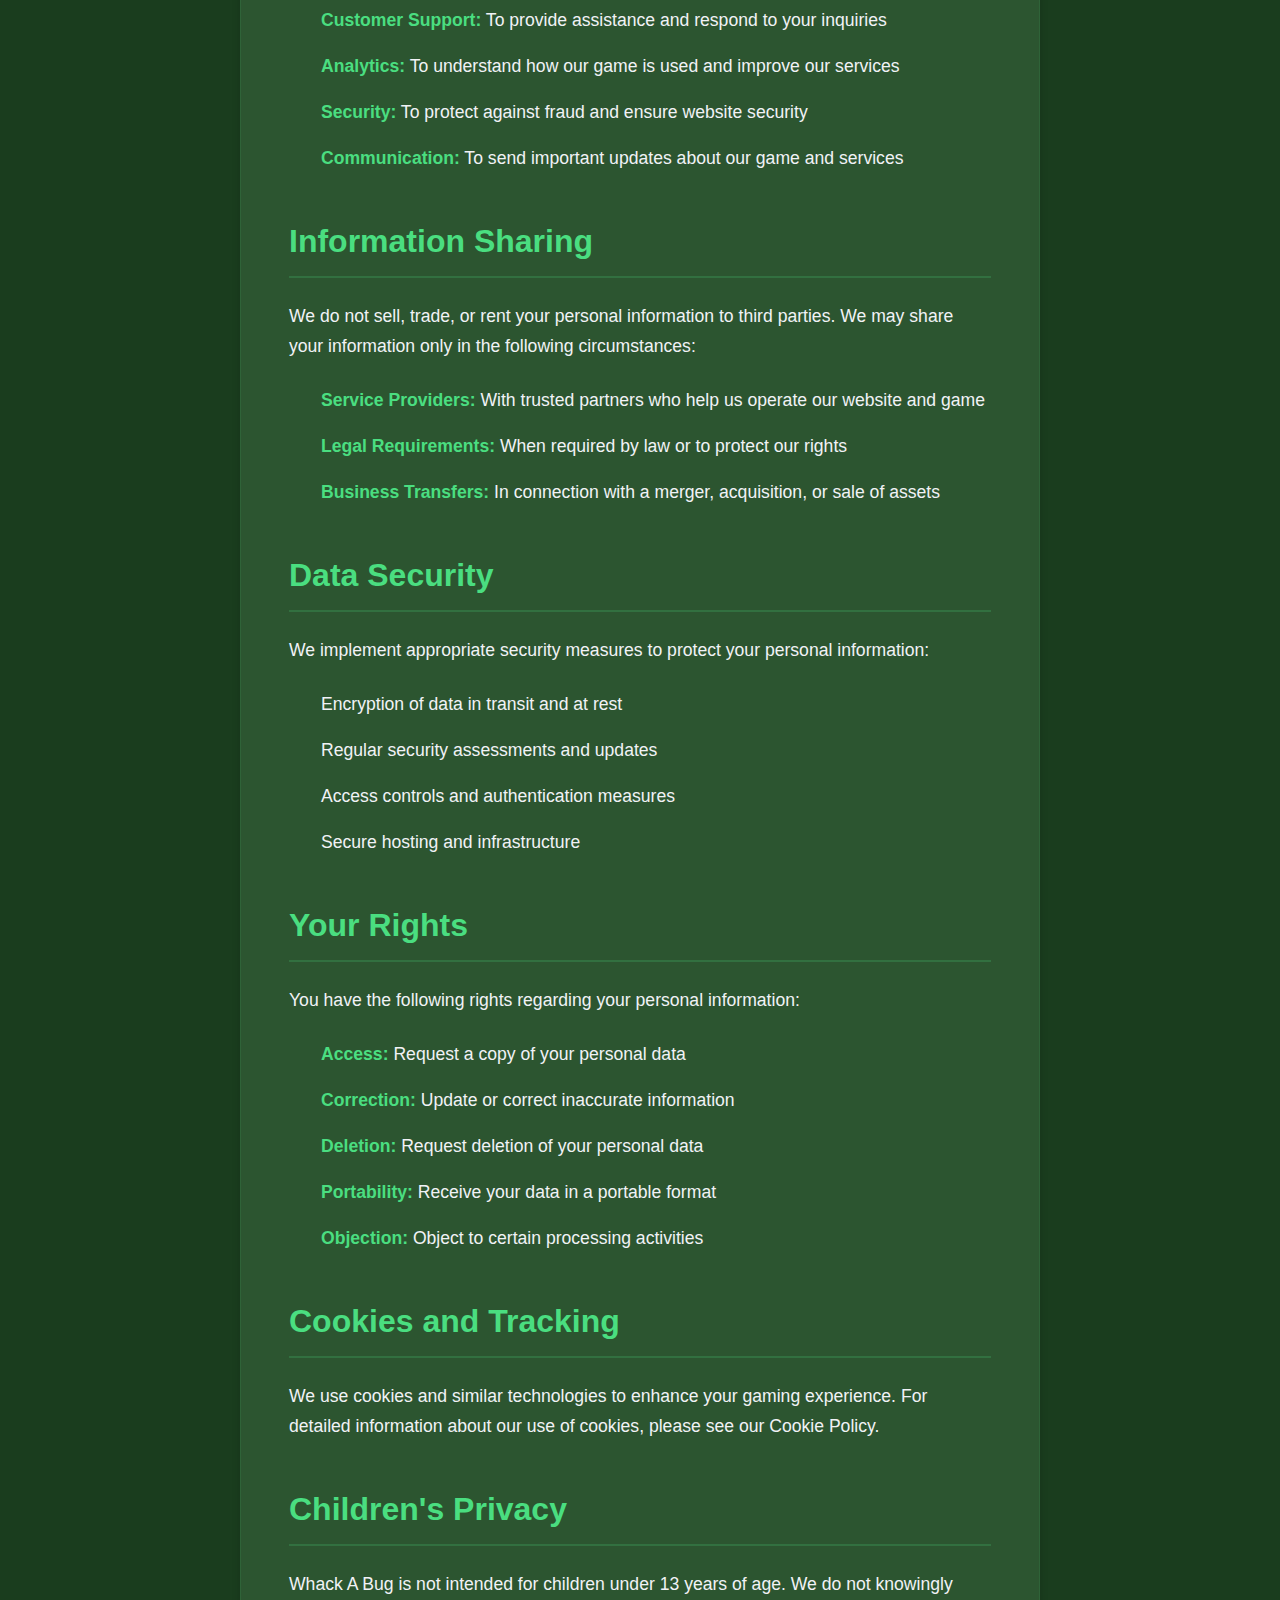
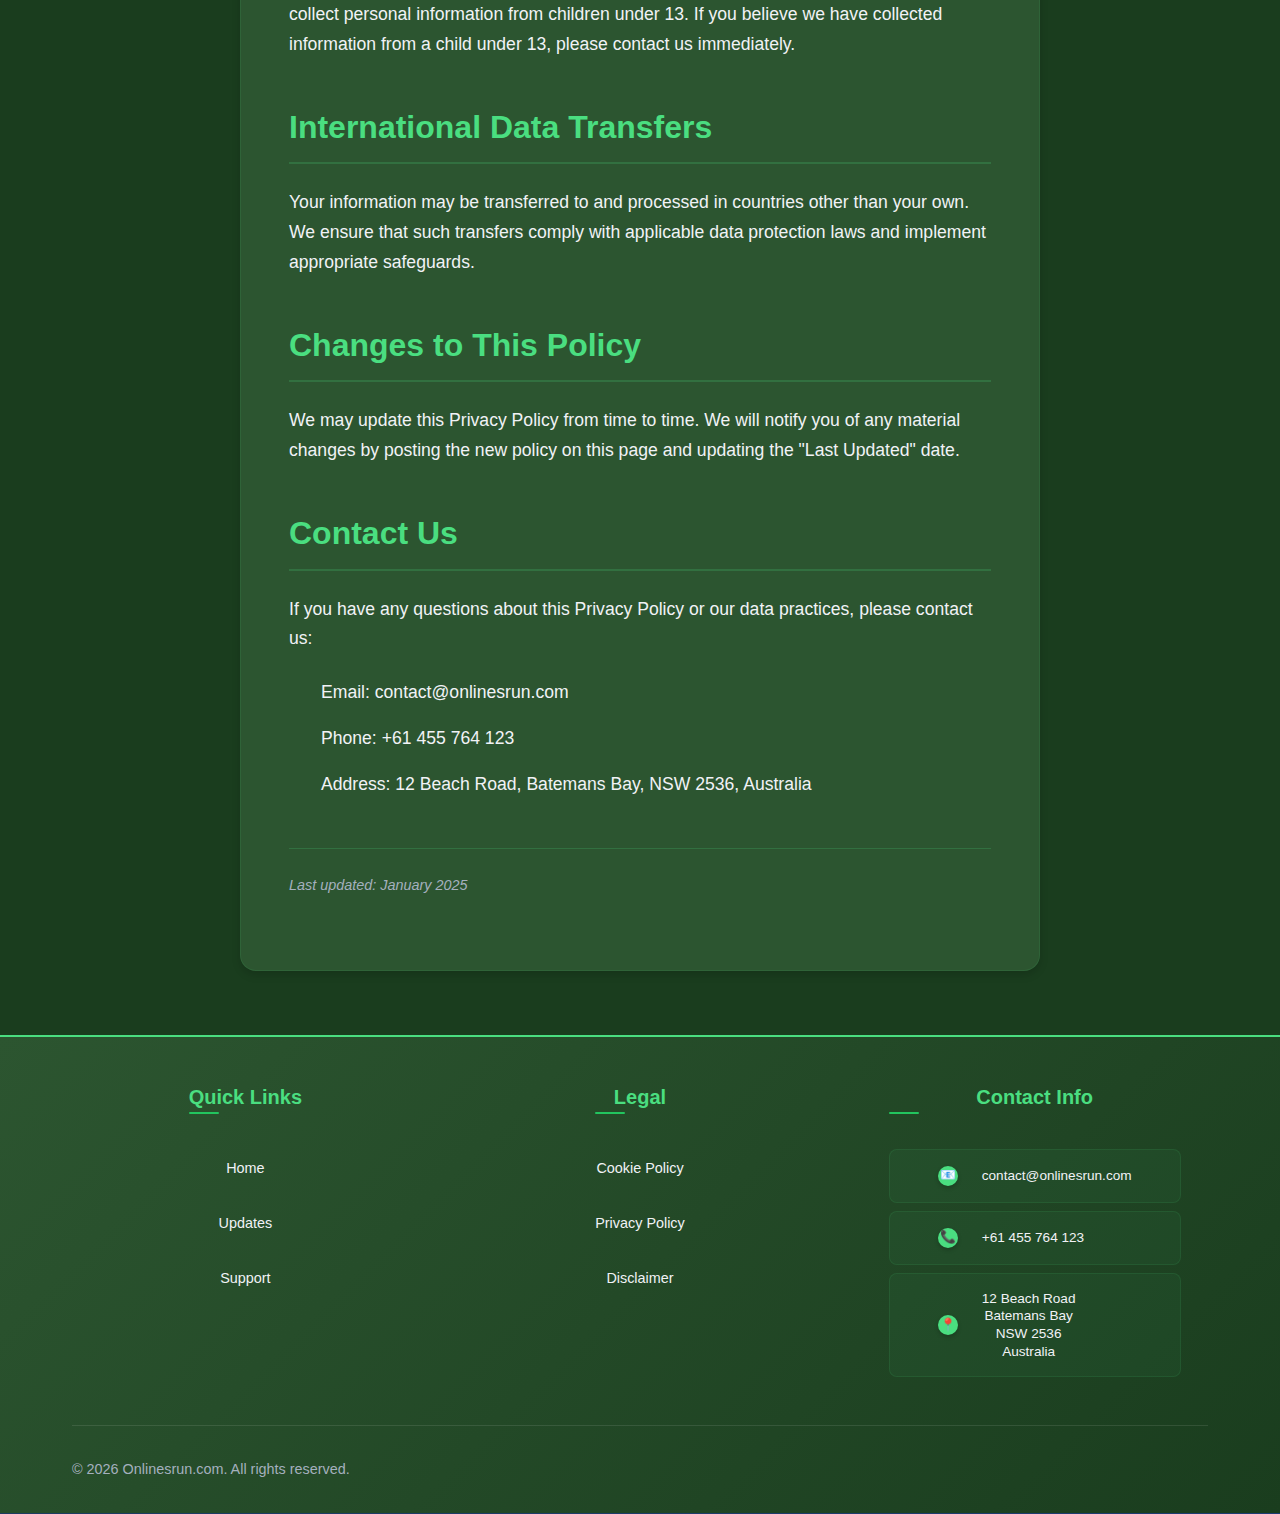
<file: bug-privacy.html>
<!DOCTYPE html>
<html lang="en">
  <head>
    <meta charset="UTF-8" />
    <meta name="viewport" content="width=device-width, initial-scale=1.0" />
    <meta
      name="description"
      content="Privacy Policy for Whack A Bug. Learn how we protect your personal information and ensure your privacy while enjoying our bug-whacking game."
    />
    <meta
      name="keywords"
      content="Whack A Bug, Privacy Policy, Data Protection, Personal Information"
    />
    <title>Privacy Policy - Whack A Bug - Onlinesrun.com</title>
    <link rel="icon" type="image/jpeg" href="./images/favicon-Whack.jpg" />
    <link rel="stylesheet" href="./css/bug-main.css" />
    <link rel="stylesheet" href="./css/bug-cookie-banner.css" />
    <link rel="stylesheet" href="./css/bug-header.css" />
    <link rel="stylesheet" href="./css/bug-footer.css" />
    <link rel="stylesheet" href="./css/bug-legal.css" />
  </head>
  <body>
    <div id="header-container"></div>

    <main>
      <section class="legal-hero">
        <div class="container">
          <h1>Privacy Policy</h1>
          <p>How we protect your privacy while you enjoy Whack A Bug</p>
        </div>
      </section>

      <section class="legal-content">
        <div class="container">
          <div class="legal-text">
            <h2>Introduction</h2>
            <p>
              At Onlinesrun.com, we are committed to protecting your privacy and
              ensuring the security of your personal information. This Privacy
              Policy explains how we collect, use, and safeguard your data when
              you play Whack A Bug and use our website.
            </p>

            <h2>Information We Collect</h2>
            <h3>Personal Information</h3>
            <p>We may collect the following types of personal information:</p>
            <ul>
              <li>
                <strong>Contact Information:</strong> Email address, name, and
                phone number when you contact us for support
              </li>
              <li>
                <strong>Game Data:</strong> High scores, game preferences, and
                progress information
              </li>
              <li>
                <strong>Technical Information:</strong> Device type, browser
                version, and IP address
              </li>
              <li>
                <strong>Usage Data:</strong> How you interact with our game and
                website
              </li>
            </ul>

            <h3>Automatically Collected Information</h3>
            <p>
              When you visit our website or play Whack A Bug, we automatically
              collect:
            </p>
            <ul>
              <li>Browser type and version</li>
              <li>Operating system</li>
              <li>Device information</li>
              <li>Pages visited and time spent</li>
              <li>Game performance metrics</li>
            </ul>

            <h2>How We Use Your Information</h2>
            <p>We use the collected information for the following purposes:</p>
            <ul>
              <li>
                <strong>Game Improvement:</strong> To enhance Whack A Bug
                gameplay and user experience
              </li>
              <li>
                <strong>Customer Support:</strong> To provide assistance and
                respond to your inquiries
              </li>
              <li>
                <strong>Analytics:</strong> To understand how our game is used
                and improve our services
              </li>
              <li>
                <strong>Security:</strong> To protect against fraud and ensure
                website security
              </li>
              <li>
                <strong>Communication:</strong> To send important updates about
                our game and services
              </li>
            </ul>

            <h2>Information Sharing</h2>
            <p>
              We do not sell, trade, or rent your personal information to third
              parties. We may share your information only in the following
              circumstances:
            </p>
            <ul>
              <li>
                <strong>Service Providers:</strong> With trusted partners who
                help us operate our website and game
              </li>
              <li>
                <strong>Legal Requirements:</strong> When required by law or to
                protect our rights
              </li>
              <li>
                <strong>Business Transfers:</strong> In connection with a
                merger, acquisition, or sale of assets
              </li>
            </ul>

            <h2>Data Security</h2>
            <p>
              We implement appropriate security measures to protect your
              personal information:
            </p>
            <ul>
              <li>Encryption of data in transit and at rest</li>
              <li>Regular security assessments and updates</li>
              <li>Access controls and authentication measures</li>
              <li>Secure hosting and infrastructure</li>
            </ul>

            <h2>Your Rights</h2>
            <p>
              You have the following rights regarding your personal information:
            </p>
            <ul>
              <li>
                <strong>Access:</strong> Request a copy of your personal data
              </li>
              <li>
                <strong>Correction:</strong> Update or correct inaccurate
                information
              </li>
              <li>
                <strong>Deletion:</strong> Request deletion of your personal
                data
              </li>
              <li>
                <strong>Portability:</strong> Receive your data in a portable
                format
              </li>
              <li>
                <strong>Objection:</strong> Object to certain processing
                activities
              </li>
            </ul>

            <h2>Cookies and Tracking</h2>
            <p>
              We use cookies and similar technologies to enhance your gaming
              experience. For detailed information about our use of cookies,
              please see our <a href="./bug-cookies.html">Cookie Policy</a>.
            </p>

            <h2>Children's Privacy</h2>
            <p>
              Whack A Bug is not intended for children under 13 years of age. We
              do not knowingly collect personal information from children under
              13. If you believe we have collected information from a child
              under 13, please contact us immediately.
            </p>

            <h2>International Data Transfers</h2>
            <p>
              Your information may be transferred to and processed in countries
              other than your own. We ensure that such transfers comply with
              applicable data protection laws and implement appropriate
              safeguards.
            </p>

            <h2>Changes to This Policy</h2>
            <p>
              We may update this Privacy Policy from time to time. We will
              notify you of any material changes by posting the new policy on
              this page and updating the "Last Updated" date.
            </p>

            <h2>Contact Us</h2>
            <p>
              If you have any questions about this Privacy Policy or our data
              practices, please contact us:
            </p>
            <ul>
              <li>Email: contact@onlinesrun.com</li>
              <li>Phone: +61 455 764 123</li>
              <li>Address: 12 Beach Road, Batemans Bay, NSW 2536, Australia</li>
            </ul>

            <p class="last-updated">Last updated: January 2025</p>
          </div>
        </div>
      </section>
    </main>

    <div id="footer-container"></div>

    <script src="./js/bug-utils.js"></script>
    <script src="./js/bug-main.js"></script>
    <script src="./js/bug-cookie-banner.js"></script>
    <script src="./js/bug-header.js"></script>
    <script src="./js/bug-footer.js"></script>
    <script src="./js/bug-legal.js"></script>
  </body>
</html>
</file>
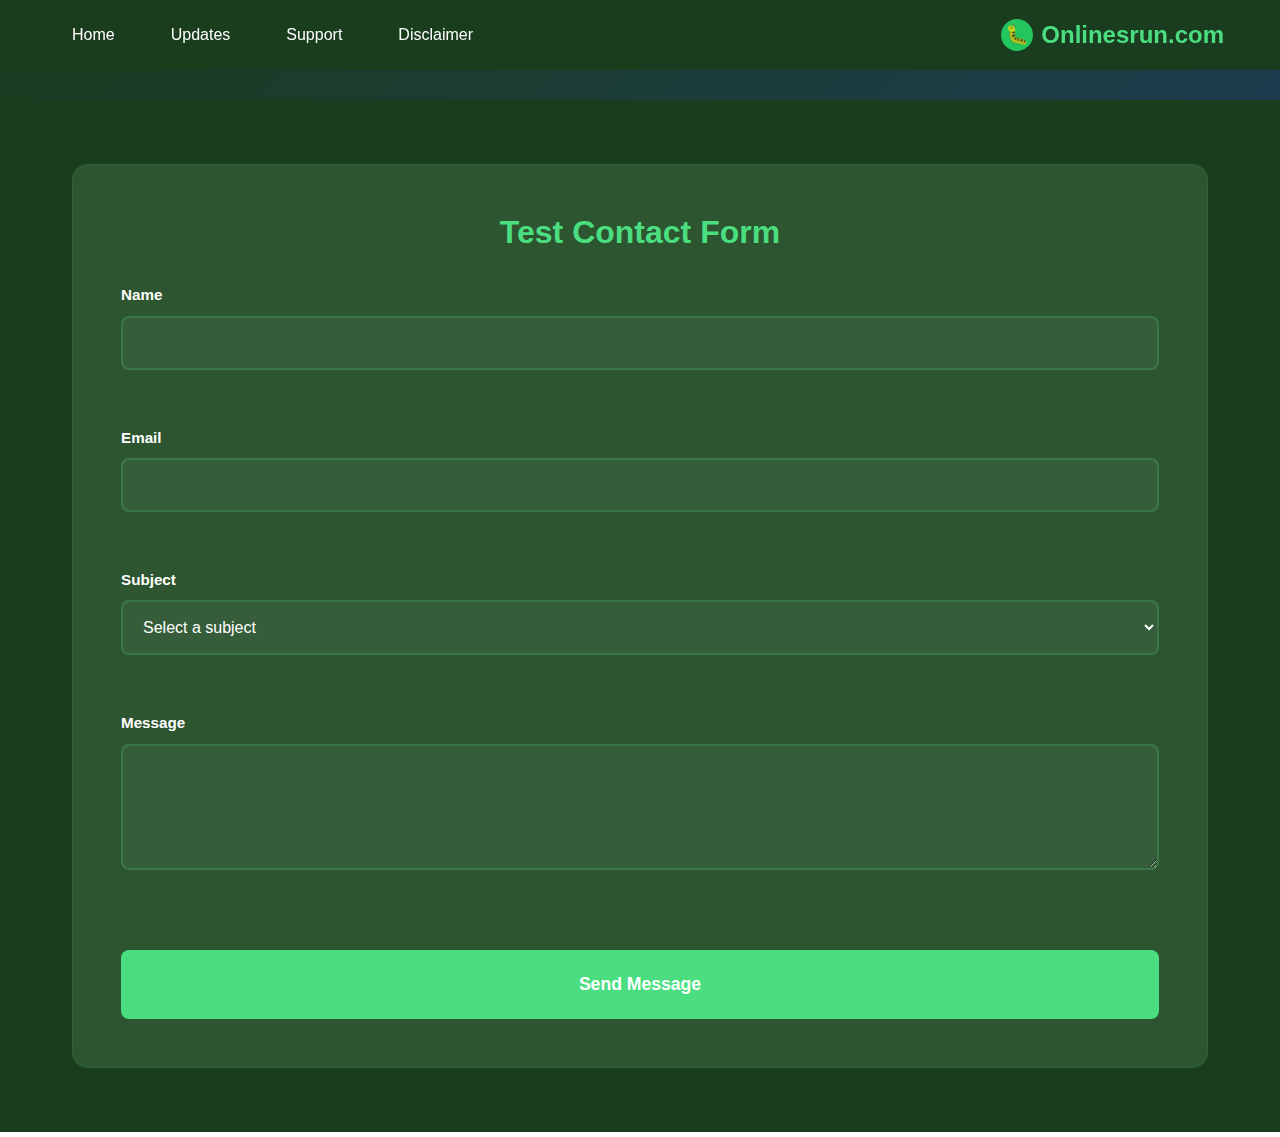
<file: test-contact-form.html>
<!DOCTYPE html>
<html lang="en">
  <head>
    <meta charset="UTF-8" />
    <meta name="viewport" content="width=device-width, initial-scale=1.0" />
    <title>Test Contact Form</title>
    <link rel="stylesheet" href="./css/bug-main.css" />
    <link rel="stylesheet" href="./css/bug-header.css" />
    <link rel="stylesheet" href="./css/bug-contacts.css" />
  </head>
  <body>
    <div id="header-container"></div>

    <main style="padding-top: 100px">
      <section class="contact-content">
        <div class="container">
          <div class="contact-form-container">
            <h2>Test Contact Form</h2>
            <form class="contact-form" id="contact-form">
              <div class="form-group">
                <label for="name">Name</label>
                <input type="text" id="name" name="name" required />
                <div id="name-error" class="error-message"></div>
              </div>

              <div class="form-group">
                <label for="email">Email</label>
                <input type="email" id="email" name="email" required />
                <div id="email-error" class="error-message"></div>
              </div>

              <div class="form-group">
                <label for="subject">Subject</label>
                <select id="subject" name="subject" required>
                  <option value="">Select a subject</option>
                  <option value="game-support">Game Support</option>
                  <option value="bug-report">Bug Report</option>
                  <option value="feature-request">Feature Request</option>
                  <option value="general">General Inquiry</option>
                </select>
                <div id="subject-error" class="error-message"></div>
              </div>

              <div class="form-group">
                <label for="message">Message</label>
                <textarea
                  id="message"
                  name="message"
                  rows="5"
                  required
                ></textarea>
                <div id="message-error" class="error-message"></div>
              </div>

              <button type="submit" class="submit-btn">Send Message</button>
            </form>
          </div>
        </div>
      </section>
    </main>

    <script src="./js/bug-utils.js"></script>
    <script src="./js/bug-header.js"></script>
    <script src="./js/bug-contact-form.js"></script>
    <script>
      document.addEventListener("DOMContentLoaded", function () {
        if (typeof initHeader === "function") {
          initHeader();
          console.log("✅ Header initialized");
        }
      });
    </script>
  </body>
</html>
</file>
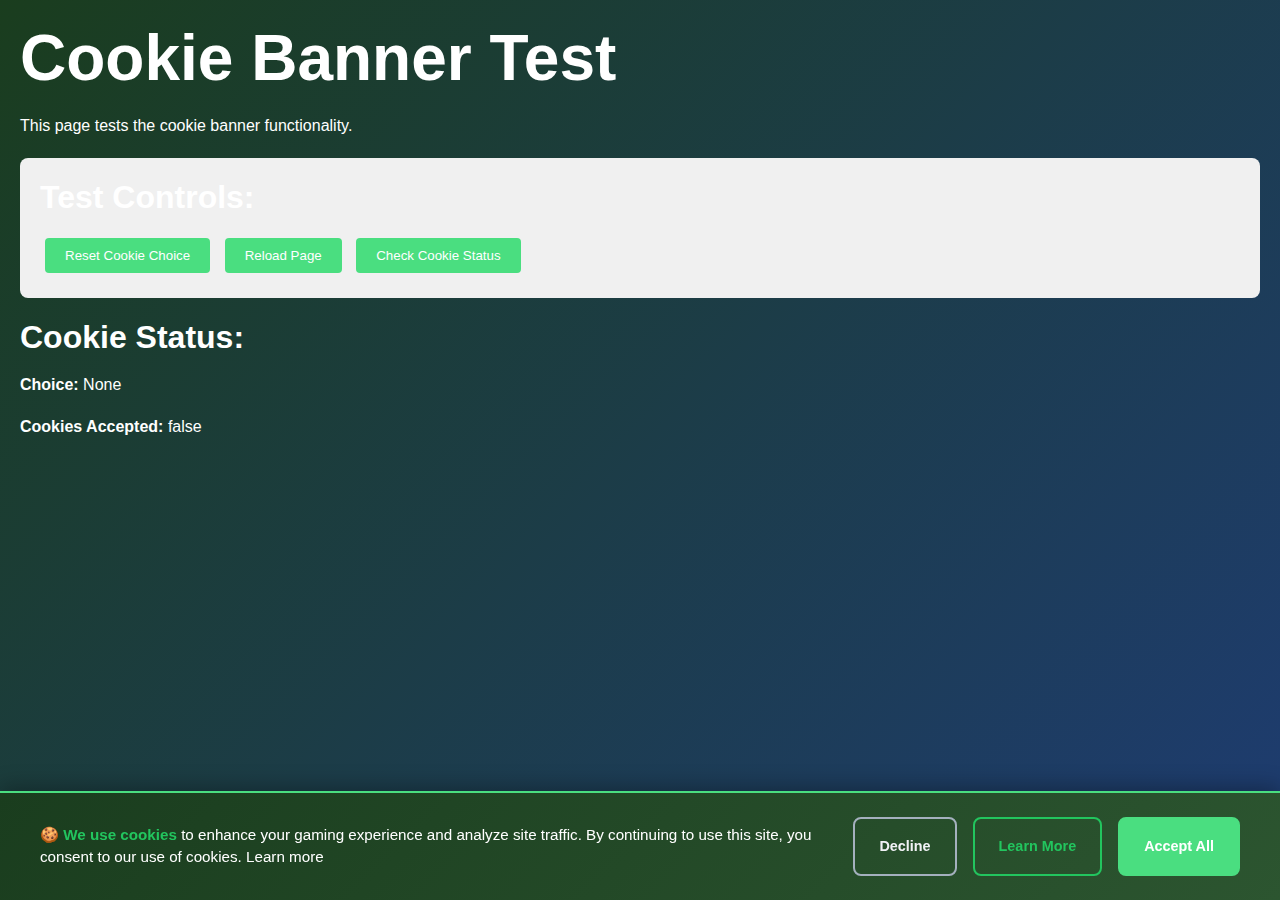
<file: test-cookie-banner.html>
<!DOCTYPE html>
<html lang="en">
  <head>
    <meta charset="UTF-8" />
    <meta name="viewport" content="width=device-width, initial-scale=1.0" />
    <title>Cookie Banner Test</title>
    <link rel="stylesheet" href="./css/bug-main.css" />
    <link rel="stylesheet" href="./css/bug-cookie-banner.css" />
    <style>
      body {
        padding: 20px;
        font-family: Arial, sans-serif;
      }
      .test-controls {
        margin: 20px 0;
        padding: 20px;
        background: #f0f0f0;
        border-radius: 8px;
      }
      .test-btn {
        padding: 10px 20px;
        margin: 5px;
        border: none;
        border-radius: 4px;
        cursor: pointer;
        background: #4ade80;
        color: white;
      }
      .test-btn:hover {
        background: #22c55e;
      }
    </style>
  </head>
  <body>
    <h1>Cookie Banner Test</h1>
    <p>This page tests the cookie banner functionality.</p>

    <div class="test-controls">
      <h3>Test Controls:</h3>
      <button class="test-btn" onclick="resetCookieChoice()">
        Reset Cookie Choice
      </button>
      <button class="test-btn" onclick="location.reload()">Reload Page</button>
      <button class="test-btn" onclick="checkCookieStatus()">
        Check Cookie Status
      </button>
    </div>

    <div id="status-display"></div>

    <script src="./js/bug-cookie-banner.js"></script>
    <script>
      // Initialize cookie banner
      document.addEventListener("DOMContentLoaded", function () {
        initCookieBanner();
        checkCookieStatus();
      });

      function checkCookieStatus() {
        const choice = localStorage.getItem("cookieChoice");
        const timestamp = localStorage.getItem("cookieTimestamp");
        const statusDiv = document.getElementById("status-display");

        let status = "<h3>Cookie Status:</h3>";
        status += "<p><strong>Choice:</strong> " + (choice || "None") + "</p>";
        if (timestamp) {
          status +=
            "<p><strong>Timestamp:</strong> " +
            new Date(parseInt(timestamp)).toLocaleString() +
            "</p>";
        }
        status +=
          "<p><strong>Cookies Accepted:</strong> " +
          areCookiesAccepted() +
          "</p>";

        statusDiv.innerHTML = status;
      }
    </script>
  </body>
</html>
</file>
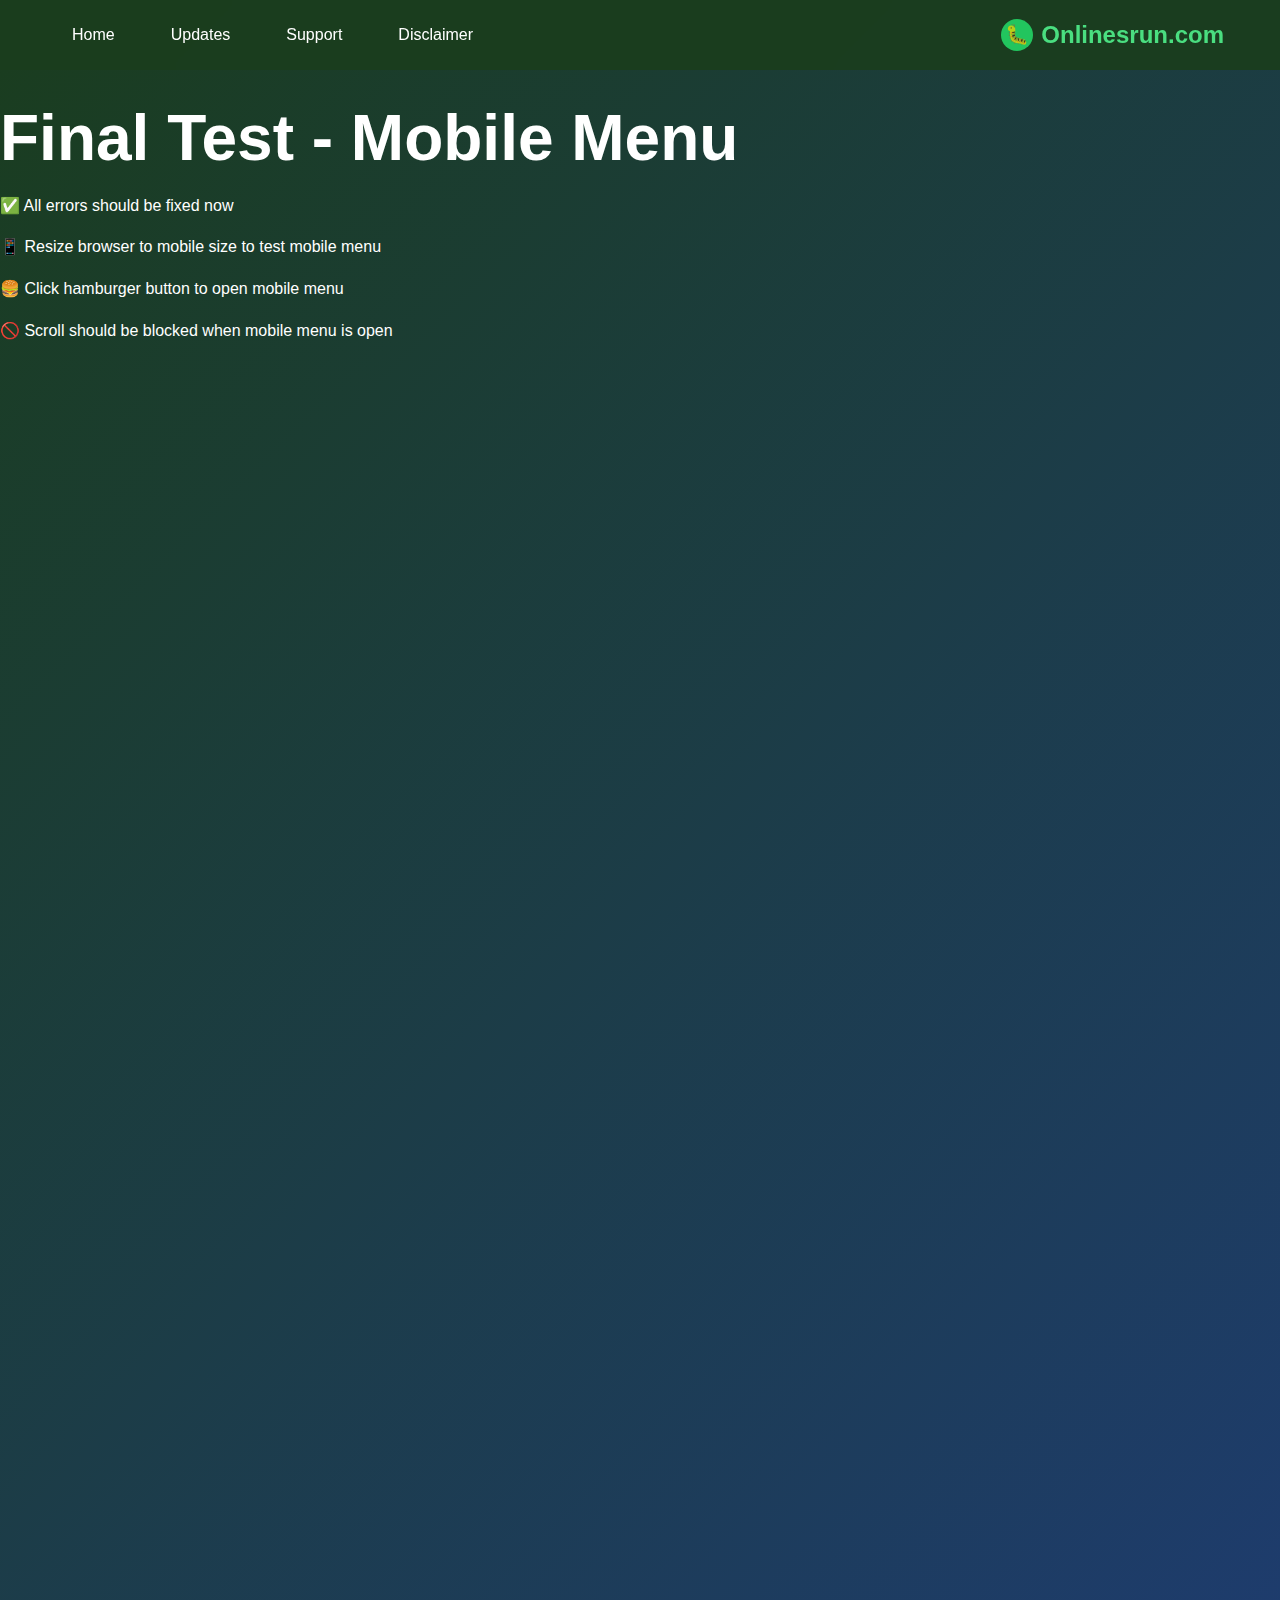
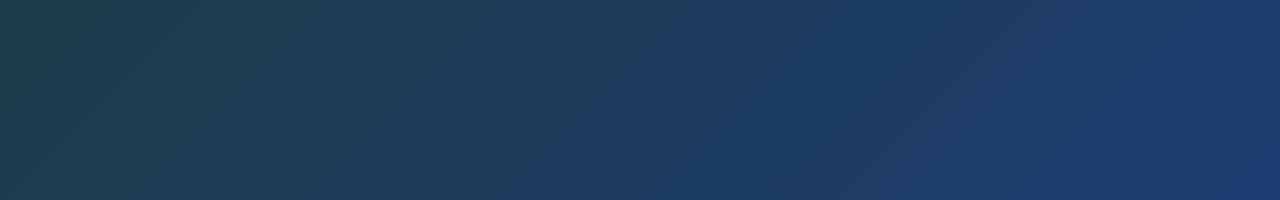
<file: test-final.html>
<!DOCTYPE html>
<html lang="en">
  <head>
    <meta charset="UTF-8" />
    <meta name="viewport" content="width=device-width, initial-scale=1.0" />
    <title>Final Test - Mobile Menu</title>
    <link rel="stylesheet" href="./css/bug-main.css" />
    <link rel="stylesheet" href="./css/bug-header.css" />
  </head>
  <body>
    <div id="header-container"></div>

    <main style="padding-top: 100px; min-height: 200vh;">
      <h1>Final Test - Mobile Menu</h1>
      <p>✅ All errors should be fixed now</p>
      <p>📱 Resize browser to mobile size to test mobile menu</p>
      <p>🍔 Click hamburger button to open mobile menu</p>
      <p>🚫 Scroll should be blocked when mobile menu is open</p>
    </main>

    <script src="./js/bug-utils.js"></script>
    <script src="./js/bug-header.js"></script>
    <script>
      document.addEventListener('DOMContentLoaded', function() {
        if (typeof initHeader === "function") {
          initHeader();
          console.log("✅ Header initialized successfully");
        } else {
          console.error("❌ initHeader function not found");
        }
      });
    </script>
  </body>
</html>
</file>
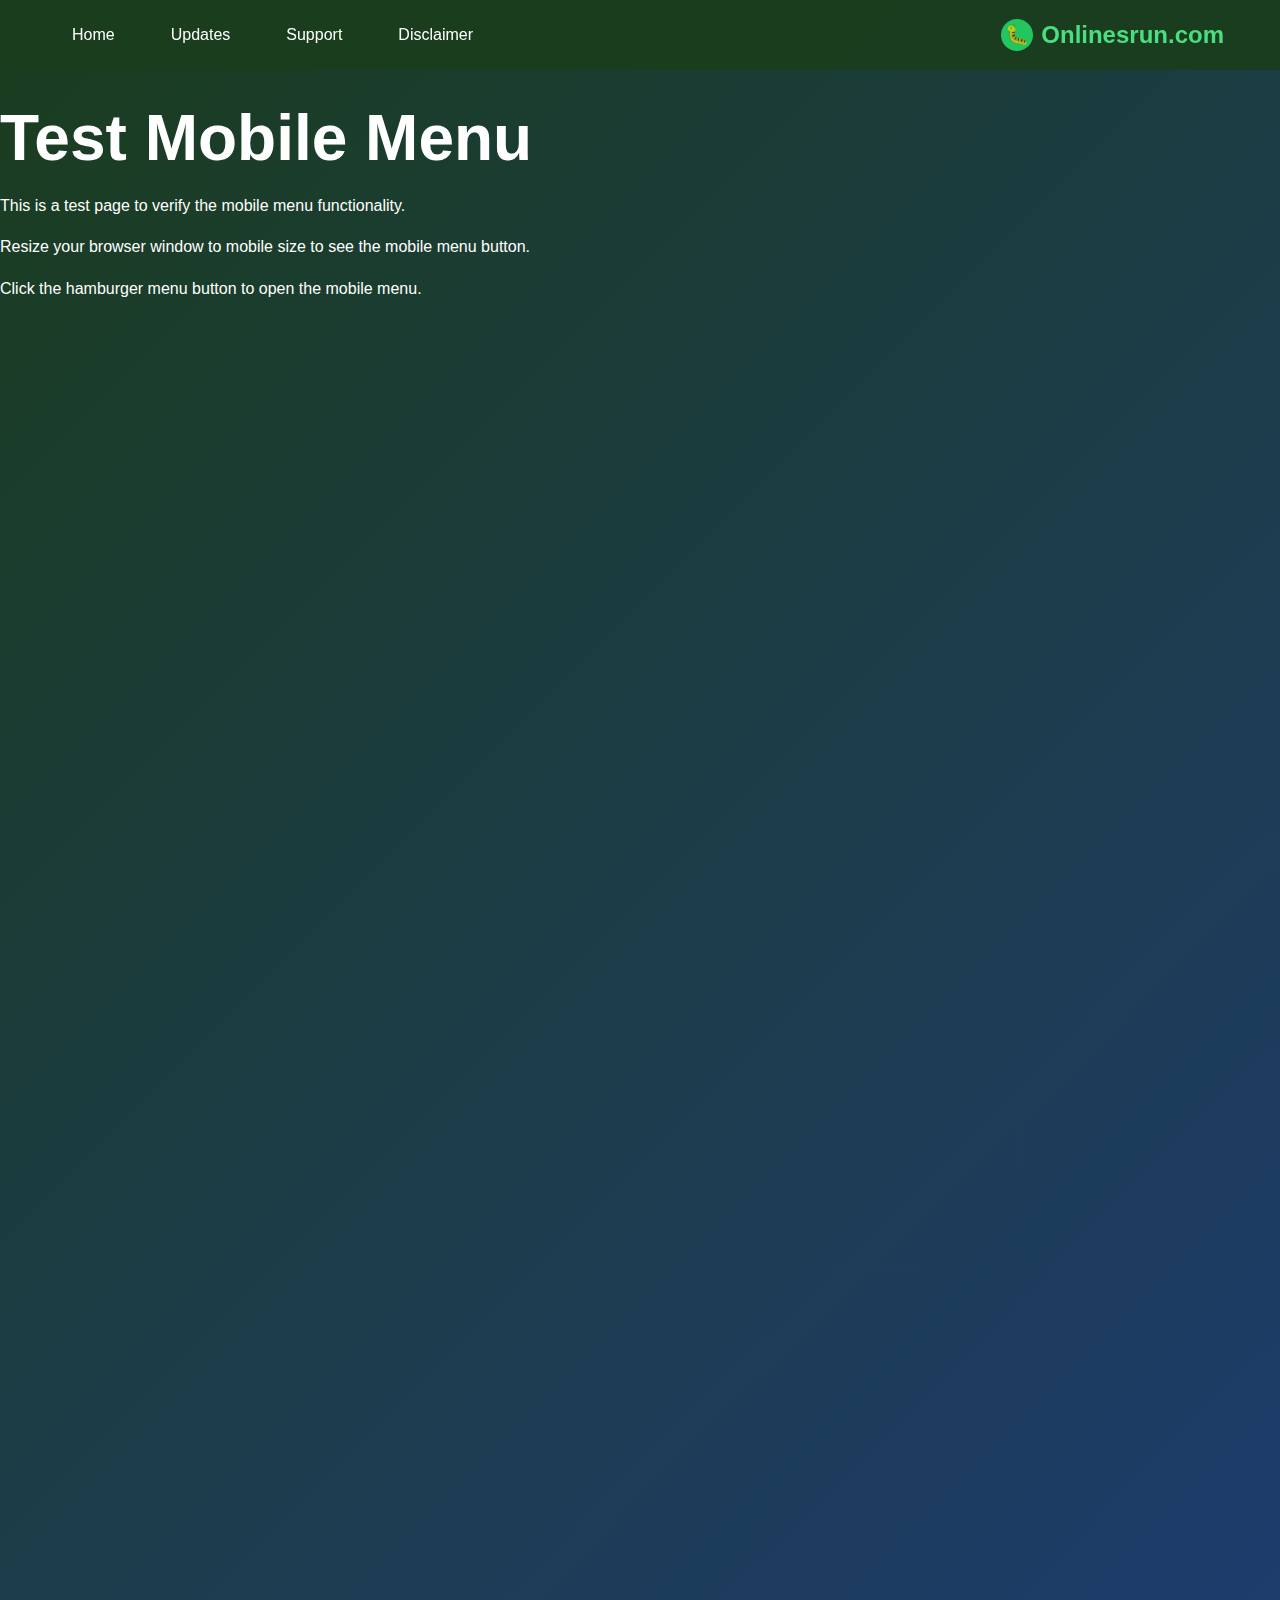
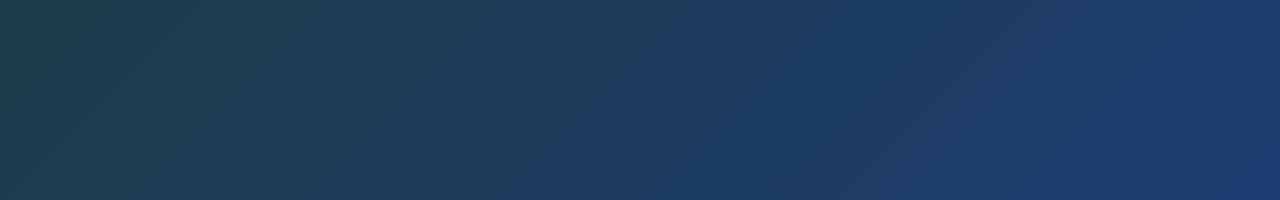
<file: test-mobile-menu.html>
<!DOCTYPE html>
<html lang="en">
  <head>
    <meta charset="UTF-8" />
    <meta name="viewport" content="width=device-width, initial-scale=1.0" />
    <title>Test Mobile Menu</title>
    <link rel="stylesheet" href="./css/bug-main.css" />
    <link rel="stylesheet" href="./css/bug-header.css" />
  </head>
  <body>
    <div id="header-container"></div>

    <main style="padding-top: 100px; min-height: 200vh">
      <h1>Test Mobile Menu</h1>
      <p>This is a test page to verify the mobile menu functionality.</p>
      <p>
        Resize your browser window to mobile size to see the mobile menu button.
      </p>
      <p>Click the hamburger menu button to open the mobile menu.</p>
    </main>

    <script src="./js/bug-utils.js"></script>
    <script src="./js/bug-header.js"></script>
    <script>
      // Initialize header when DOM is loaded
      document.addEventListener("DOMContentLoaded", function () {
        initHeader();
      });
    </script>
  </body>
</html>
</file>
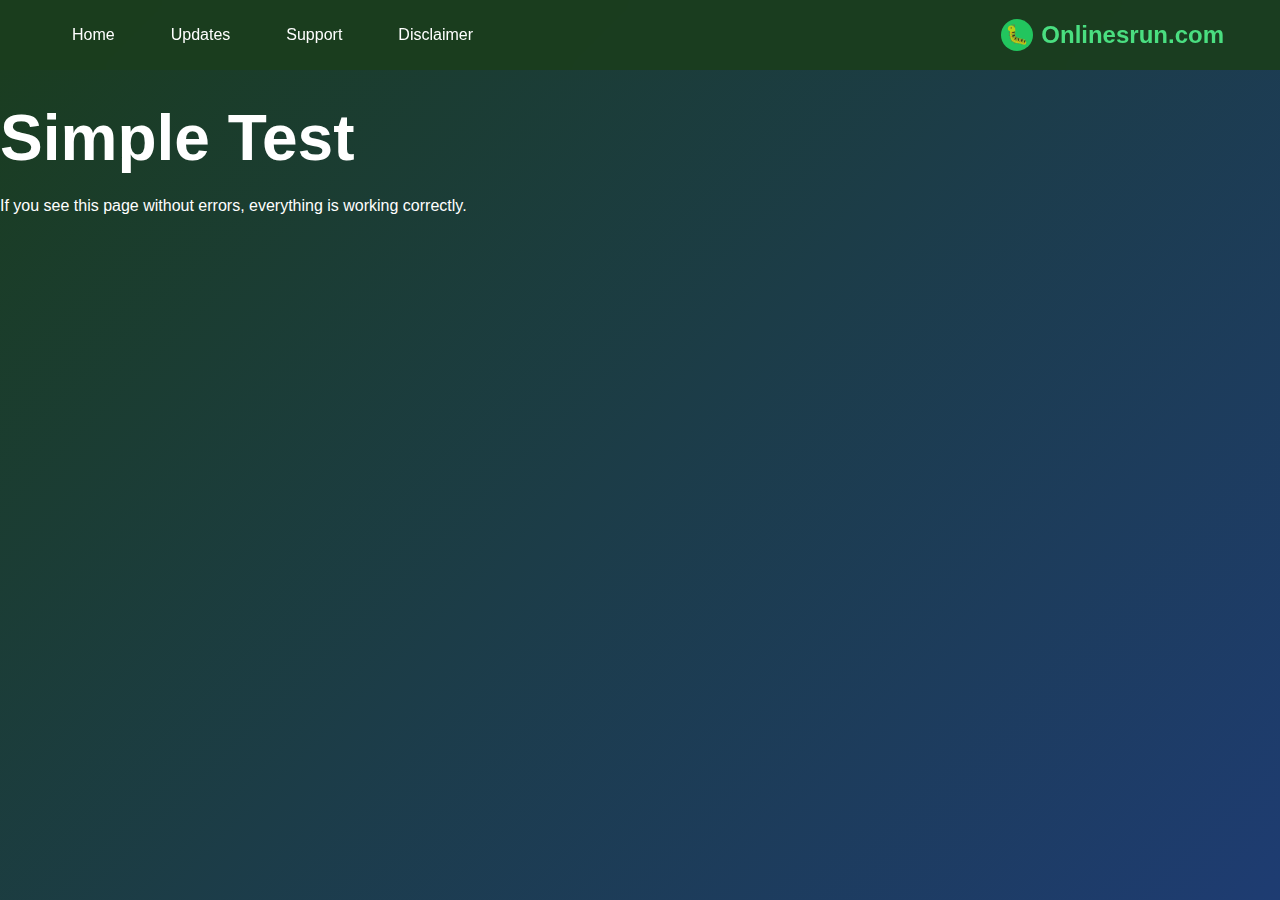
<file: test-simple.html>
<!DOCTYPE html>
<html lang="en">
  <head>
    <meta charset="UTF-8" />
    <meta name="viewport" content="width=device-width, initial-scale=1.0" />
    <title>Simple Test</title>
    <link rel="stylesheet" href="./css/bug-main.css" />
    <link rel="stylesheet" href="./css/bug-header.css" />
  </head>
  <body>
    <div id="header-container"></div>

    <main style="padding-top: 100px; min-height: 100vh">
      <h1>Simple Test</h1>
      <p>
        If you see this page without errors, everything is working correctly.
      </p>
    </main>

    <script src="./js/bug-utils.js"></script>
    <script src="./js/bug-header.js"></script>
    <script>
      document.addEventListener("DOMContentLoaded", function () {
        if (typeof initHeader === "function") {
          initHeader();
          console.log("Header initialized successfully");
        } else {
          console.error("initHeader function not found");
        }
      });
    </script>
  </body>
</html>
</file>
<file: css/bug-main.css>
/* CSS Variables */
:root {
  /* Colors */
  --primary-color: #4ade80;
  --secondary-color: #22c55e;
  --accent-color: #16a34a;
  --background-color: #1a3d1e;
  --surface-color: #2c5530;
  --text-primary: #ffffff;
  --text-secondary: #f1f2f6;
  --text-muted: #a4b0be;

  /* Typography */
  --font-family-primary: "Segoe UI", Tahoma, Geneva, Verdana, sans-serif;
  --font-family-secondary: "Georgia", serif;

  /* Spacing */
  --spacing-xs: 0.5rem;
  --spacing-sm: 1rem;
  --spacing-md: 1.5rem;
  --spacing-lg: 2rem;
  --spacing-xl: 3rem;
  --spacing-xxl: 4rem;

  /* Border radius */
  --border-radius-sm: 4px;
  --border-radius-md: 8px;
  --border-radius-lg: 16px;
  --border-radius-xl: 24px;

  /* Shadows */
  --shadow-sm: 0 2px 4px rgba(0, 0, 0, 0.1);
  --shadow-md: 0 4px 8px rgba(0, 0, 0, 0.15);
  --shadow-lg: 0 8px 16px rgba(0, 0, 0, 0.2);

  /* Transitions */
  --transition-fast: 0.2s ease;
  --transition-normal: 0.3s ease;
  --transition-slow: 0.5s ease;

  /* Breakpoints */
  --mobile: 360px;
  --tablet: 768px;
  --desktop: 1280px;
}

/* Loading animation */
.loading-screen {
  position: fixed;
  top: 0;
  left: 0;
  width: 100%;
  height: 100%;
  background: linear-gradient(135deg, var(--background-color) 0%, #1e3c72 100%);
  display: flex;
  justify-content: center;
  align-items: center;
  z-index: 10000;
  transition: opacity 0.5s ease, visibility 0.5s ease;
}

.loading-screen.hidden {
  opacity: 0;
  visibility: hidden;
}

.loading-animation {
  display: flex;
  flex-direction: column;
  align-items: center;
  gap: var(--spacing-md);
}

.loading-spinner {
  width: 60px;
  height: 60px;
  border: 4px solid rgba(255, 255, 255, 0.1);
  border-top: 4px solid var(--primary-color);
  border-radius: 50%;
  animation: spin 1s linear infinite;
}

.loading-text {
  color: var(--text-primary);
  font-size: 1.2rem;
  font-weight: 600;
  text-align: center;
}

.loading-dots {
  display: flex;
  gap: 0.5rem;
  margin-top: var(--spacing-sm);
}

.loading-dot {
  width: 8px;
  height: 8px;
  background: var(--primary-color);
  border-radius: 50%;
  animation: pulse 1.5s ease-in-out infinite;
}

.loading-dot:nth-child(2) {
  animation-delay: 0.2s;
}

.loading-dot:nth-child(3) {
  animation-delay: 0.4s;
}

@keyframes spin {
  0% {
    transform: rotate(0deg);
  }
  100% {
    transform: rotate(360deg);
  }
}

/* Reset and base styles */
* {
  margin: 0;
  padding: 0;
  box-sizing: border-box;
}

html {
  scroll-behavior: smooth;
  overflow-x: hidden;
  width: 100vw;
  max-width: 100vw;
}

body {
  font-family: var(--font-family-primary);
  line-height: 1.6;
  color: var(--text-primary);
  background: linear-gradient(135deg, var(--background-color) 0%, #1e3c72 100%);
  min-height: 100vh;
  overflow-x: hidden;
  width: 100vw;
  max-width: 100vw;
}

/* Reset lists */
ul,
ol {
  list-style: none;
}

/* Reset links */
a {
  text-decoration: none;
  color: inherit;
  transition: var(--transition-fast);
}

a:hover {
  color: var(--secondary-color);
}

/* Reset buttons */
button {
  border: none;
  background: none;
  cursor: pointer;
  font-family: inherit;
}

/* Container */
.container {
  max-width: 1200px;
  margin: 0 auto;
  padding: 0 var(--spacing-sm);
}

/* Typography */
h1,
h2,
h3,
h4,
h5,
h6 {
  font-weight: 700;
  line-height: 1.2;
  margin-bottom: var(--spacing-sm);
}

h1 {
  font-size: clamp(2rem, 5vw, 4rem);
}

h2 {
  font-size: clamp(1.5rem, 4vw, 3rem);
}

h3 {
  font-size: clamp(1.25rem, 3vw, 2rem);
}

p {
  margin-bottom: var(--spacing-sm);
  font-size: 1rem;
}

/* Utility classes */
.text-center {
  text-align: center;
}

.text-left {
  text-align: left;
}

.text-right {
  text-align: right;
}

.flex {
  display: flex;
}

.flex-column {
  flex-direction: column;
}

.flex-center {
  justify-content: center;
  align-items: center;
}

.flex-between {
  justify-content: space-between;
}

.flex-wrap {
  flex-wrap: wrap;
}

.gap-sm {
  gap: var(--spacing-sm);
}

.gap-md {
  gap: var(--spacing-md);
}

.gap-lg {
  gap: var(--spacing-lg);
}

/* Animations */
@keyframes fadeIn {
  from {
    opacity: 0;
    transform: translateY(20px);
  }
  to {
    opacity: 1;
    transform: translateY(0);
  }
}

@keyframes slideInLeft {
  from {
    opacity: 0;
    transform: translateX(-30px);
  }
  to {
    opacity: 1;
    transform: translateX(0);
  }
}

@keyframes slideInRight {
  from {
    opacity: 0;
    transform: translateX(30px);
  }
  to {
    opacity: 1;
    transform: translateX(0);
  }
}

@keyframes bounce {
  0%,
  20%,
  50%,
  80%,
  100% {
    transform: translateY(0);
  }
  40% {
    transform: translateY(-10px);
  }
  60% {
    transform: translateY(-5px);
  }
}

@keyframes pulse {
  0% {
    transform: scale(1);
  }
  50% {
    transform: scale(1.05);
  }
  100% {
    transform: scale(1);
  }
}

/* Animation classes */
.fade-in {
  animation: fadeIn 0.6s ease-out;
}

.slide-in-left {
  animation: slideInLeft 0.6s ease-out;
}

.slide-in-right {
  animation: slideInRight 0.6s ease-out;
}

.bounce {
  animation: bounce 2s infinite;
}

.pulse {
  animation: pulse 2s infinite;
}

/* Responsive breakpoints */
@media (min-width: 768px) {
  .container {
    padding: 0 var(--spacing-md);
  }
}

@media (min-width: 1280px) {
  .container {
    padding: 0 var(--spacing-lg);
  }
}

/* Mobile header spacing */
@media (max-width: 767px) {
  main {
    padding-top: 75px;
  }

  .hero-section {
    padding-top: 75px;
  }
}

/* Hide scrollbar for mobile menu */
body.menu-open {
  overflow: hidden;
}

/* Custom scrollbar */
::-webkit-scrollbar {
  width: 8px;
}

::-webkit-scrollbar-track {
  background: var(--background-color);
}

::-webkit-scrollbar-thumb {
  background: var(--primary-color);
  border-radius: var(--border-radius-sm);
}

::-webkit-scrollbar-thumb:hover {
  background: var(--accent-color);
}

/* Back to top button */
.back-to-top {
  position: fixed;
  bottom: 30px;
  right: 30px;
  width: 50px;
  height: 50px;
  background: var(--primary-color);
  color: white;
  border-radius: 50%;
  display: flex;
  justify-content: center;
  align-items: center;
  cursor: pointer;
  opacity: 0;
  visibility: hidden;
  transition: var(--transition-normal);
  z-index: 1000;
  box-shadow: var(--shadow-md);
}

.back-to-top.visible {
  opacity: 1;
  visibility: visible;
}

.back-to-top:hover {
  background: var(--accent-color);
  transform: translateY(-3px);
  box-shadow: var(--shadow-lg);
}

/* Message styles for forms */
.message {
  padding: var(--spacing-lg);
  border-radius: 15px;
  margin-bottom: var(--spacing-lg);
  font-weight: 700;
  font-size: 1.1rem;
  position: relative;
  overflow: hidden;
  box-shadow: 0 8px 32px rgba(0, 0, 0, 0.2);
  backdrop-filter: blur(10px);
  border: 2px solid transparent;
  animation: slideInDown 0.5s cubic-bezier(0.175, 0.885, 0.32, 1.275);
}

.message::before {
  content: "";
  position: absolute;
  top: 0;
  left: 0;
  right: 0;
  bottom: 0;
  background: linear-gradient(
    45deg,
    transparent,
    rgba(255, 255, 255, 0.1),
    transparent
  );
  transform: translateX(-100%);
  transition: transform 0.6s ease;
}

.message:hover::before {
  transform: translateX(100%);
}

.message.success {
  background: linear-gradient(
    135deg,
    rgba(46, 213, 115, 0.15) 0%,
    rgba(46, 213, 115, 0.25) 100%
  );
  color: #2ed573;
  border-color: #2ed573;
  box-shadow: 0 8px 32px rgba(46, 213, 115, 0.3);
}

.message.success::after {
  content: "✅";
  position: absolute;
  right: var(--spacing-md);
  top: 50%;
  transform: translateY(-50%);
  font-size: 1.5rem;
  animation: bounce 0.6s ease-in-out;
}

.message.error {
  background: linear-gradient(
    135deg,
    rgba(255, 71, 87, 0.15) 0%,
    rgba(255, 71, 87, 0.25) 100%
  );
  color: #ff4757;
  border-color: #ff4757;
  box-shadow: 0 8px 32px rgba(255, 71, 87, 0.3);
}

.message.error::after {
  content: "❌";
  position: absolute;
  right: var(--spacing-md);
  top: 50%;
  transform: translateY(-50%);
  font-size: 1.5rem;
  animation: shake 0.6s ease-in-out;
}

@keyframes slideInDown {
  from {
    opacity: 0;
    transform: translateY(-30px);
  }
  to {
    opacity: 1;
    transform: translateY(0);
  }
}

@keyframes shake {
  0%,
  100% {
    transform: translateY(-50%) translateX(0);
  }
  25% {
    transform: translateY(-50%) translateX(-5px);
  }
  75% {
    transform: translateY(-50%) translateX(5px);
  }
}

/* Loading button state */
.submit-btn.loading {
  opacity: 0.7;
  cursor: not-allowed;
}

.submit-btn.loading::after {
  content: "";
  position: absolute;
  width: 20px;
  height: 20px;
  border: 2px solid transparent;
  border-top: 2px solid white;
  border-radius: 50%;
  animation: spin 1s linear infinite;
  margin-left: 10px;
}
</file>
<file: css/bug-cookie-banner.css>
/* Cookie Banner Styles */

.cookie-banner {
  position: fixed;
  bottom: 0;
  left: 0;
  right: 0;
  background: linear-gradient(
    135deg,
    var(--background-color) 0%,
    var(--surface-color) 100%
  );
  color: var(--text-primary);
  padding: var(--spacing-md);
  box-shadow: 0 -4px 20px rgba(0, 0, 0, 0.3);
  z-index: 10000;
  transform: translateY(100%);
  transition: transform 0.5s ease-in-out;
  border-top: 2px solid var(--primary-color);
}

.cookie-banner.show {
  transform: translateY(0);
}

.cookie-banner-content {
  max-width: 1200px;
  margin: 0 auto;
  display: flex;
  align-items: center;
  justify-content: space-between;
  gap: var(--spacing-md);
}

.cookie-text {
  flex: 1;
  font-size: 0.95rem;
  line-height: 1.5;
}

.cookie-text strong {
  color: var(--secondary-color);
}

.cookie-buttons {
  display: flex;
  gap: var(--spacing-sm);
  flex-shrink: 0;
}

.cookie-btn {
  padding: var(--spacing-sm) var(--spacing-md);
  border-radius: var(--border-radius-md);
  font-weight: 600;
  font-size: 0.9rem;
  cursor: pointer;
  transition: var(--transition-normal);
  border: 2px solid transparent;
  text-decoration: none;
  display: inline-block;
}

.cookie-btn.accept {
  background: var(--primary-color);
  color: white;
  border-color: var(--primary-color);
}

.cookie-btn.accept:hover {
  background: var(--accent-color);
  border-color: var(--accent-color);
  transform: translateY(-2px);
  box-shadow: var(--shadow-md);
}

.cookie-btn.decline {
  background: transparent;
  color: var(--text-secondary);
  border-color: var(--text-muted);
}

.cookie-btn.decline:hover {
  background: var(--text-muted);
  color: var(--background-color);
  transform: translateY(-2px);
}

.cookie-btn.learn-more {
  background: transparent;
  color: var(--secondary-color);
  border-color: var(--secondary-color);
}

.cookie-btn.learn-more:hover {
  background: var(--secondary-color);
  color: var(--background-color);
  transform: translateY(-2px);
}

/* Animation for banner appearance */
@keyframes slideInUp {
  from {
    transform: translateY(100%);
  }
  to {
    transform: translateY(0);
  }
}

@keyframes slideOutDown {
  from {
    transform: translateY(0);
  }
  to {
    transform: translateY(100%);
  }
}

.cookie-banner.slide-in {
  animation: slideInUp 0.5s ease-out forwards;
}

.cookie-banner.slide-out {
  animation: slideOutDown 0.5s ease-out forwards;
}

/* Responsive design */
@media (max-width: 768px) {
  .cookie-banner-content {
    flex-direction: column;
    text-align: center;
    gap: var(--spacing-sm);
  }

  .cookie-text {
    font-size: 0.9rem;
  }

  .cookie-buttons {
    flex-direction: column;
    width: 100%;
  }

  .cookie-btn {
    width: 100%;
    text-align: center;
    padding: var(--spacing-sm);
  }
}

@media (max-width: 480px) {
  .cookie-banner {
    padding: var(--spacing-sm);
  }

  .cookie-text {
    font-size: 0.85rem;
  }

  .cookie-btn {
    font-size: 0.85rem;
    padding: var(--spacing-xs) var(--spacing-sm);
  }
}

/* High contrast mode support */
@media (prefers-contrast: high) {
  .cookie-banner {
    border-top: 3px solid var(--primary-color);
    background: var(--background-color);
  }
}

/* Reduced motion support */
@media (prefers-reduced-motion: reduce) {
  .cookie-banner {
    transition: none;
  }

  .cookie-btn {
    transition: none;
  }

  .cookie-btn:hover {
    transform: none;
  }
}

/* Focus states for accessibility */
.cookie-btn:focus {
  outline: 2px solid var(--secondary-color);
  outline-offset: 2px;
}

/* Loading state */
.cookie-banner.loading {
  opacity: 0.8;
  pointer-events: none;
}

/* Success state */
.cookie-banner.success {
  border-top-color: var(--secondary-color);
}
</file>
<file: css/bug-header.css>
/* Header Styles */
.header {
  position: fixed;
  top: 0;
  left: 0;
  right: 0;
  background: rgba(26, 61, 30, 0.95);
  backdrop-filter: blur(10px);
  z-index: 1000;
  padding: var(--spacing-sm) 0;
  transition: var(--transition-normal);
}

.header.scrolled {
  background: rgba(26, 61, 30, 0.98);
  box-shadow: var(--shadow-md);
}

.header-container {
  display: flex;
  justify-content: space-between;
  align-items: center;
  max-width: 1200px;
  margin: 0 auto;
  padding: 0 var(--spacing-sm);
}

.logo {
  display: flex;
  align-items: center;
  gap: var(--spacing-xs);
  font-size: 1.5rem;
  font-weight: 700;
  color: var(--primary-color);
  text-decoration: none;
  transition: var(--transition-fast);
}

.logo:hover {
  color: var(--secondary-color);
  transform: scale(1.05);
}

.logo-icon {
  width: 32px;
  height: 32px;
  background: var(--secondary-color);
  border-radius: 50%;
  display: flex;
  align-items: center;
  justify-content: center;
  font-size: 1.2rem;
}

/* Navigation */
.nav {
  display: flex;
  align-items: center;
  gap: var(--spacing-lg);
}

.nav-list {
  display: flex;
  gap: var(--spacing-md);
  list-style: none;
}

.nav-link {
  color: var(--text-primary);
  text-decoration: none;
  font-weight: 500;
  padding: var(--spacing-xs) var(--spacing-sm);
  border-radius: var(--border-radius-sm);
  transition: var(--transition-fast);
  position: relative;
}

.nav-link:hover {
  color: var(--primary-color);
  background: rgba(74, 222, 128, 0.1);
}

.nav-link::after {
  content: "";
  position: absolute;
  bottom: -2px;
  left: 50%;
  width: 0;
  height: 2px;
  background: var(--primary-color);
  transition: var(--transition-fast);
  transform: translateX(-50%);
}

.nav-link:hover::after {
  width: 100%;
}

/* Mobile Menu Button */
.mobile-menu-btn {
  display: none;
  flex-direction: column;
  justify-content: space-around;
  width: 30px;
  height: 25px;
  background: transparent;
  border: none;
  cursor: pointer;
  padding: 0;
  z-index: 1001;
}

.mobile-menu-btn span {
  width: 100%;
  height: 3px;
  background: var(--text-primary);
  border-radius: 2px;
  transition: var(--transition-fast);
}

.mobile-menu-btn.active span:nth-child(1) {
  transform: rotate(45deg) translate(5px, 5px);
}

.mobile-menu-btn.active span:nth-child(2) {
  opacity: 0;
}

.mobile-menu-btn.active span:nth-child(3) {
  transform: rotate(-45deg) translate(7px, -6px);
}

/* Mobile Menu Overlay */
.mobile-menu-overlay {
  position: fixed;
  top: 0;
  left: 0;
  width: 100%;
  height: 100%;
  background: rgba(26, 61, 30, 0.98);
  backdrop-filter: blur(10px);
  z-index: 999;
  display: flex;
  align-items: center;
  justify-content: center;
  opacity: 0;
  visibility: hidden;
  transition: var(--transition-normal);
}

.mobile-menu-overlay.active {
  opacity: 1;
  visibility: visible;
}

.mobile-menu {
  display: flex;
  flex-direction: column;
  align-items: center;
  gap: var(--spacing-lg);
  text-align: center;
}

.mobile-menu-list {
  list-style: none;
  padding: 0;
  margin: 0;
  display: flex;
  flex-direction: column;
  gap: var(--spacing-md);
}

.mobile-menu-link {
  color: var(--text-primary);
  text-decoration: none;
  font-size: 1.5rem;
  font-weight: 600;
  padding: var(--spacing-sm) var(--spacing-lg);
  border-radius: var(--border-radius-md);
  transition: var(--transition-fast);
  display: block;
}

.mobile-menu-link:hover {
  color: var(--primary-color);
  background: rgba(74, 222, 128, 0.1);
  transform: scale(1.05);
}

/* Responsive design */
@media (max-width: 767px) {
  .nav {
    display: none;
  }

  .mobile-menu-btn {
    display: flex;
  }

  .header-container {
    padding: 0 var(--spacing-sm);
  }
}

/* Animation for header */
.header.fade-in {
  animation: slideInDown 0.6s ease-out;
}

@keyframes slideInDown {
  from {
    opacity: 0;
    transform: translateY(-20px);
  }
  to {
    opacity: 1;
    transform: translateY(0);
  }
}
</file>
<file: css/bug-footer.css>
/* Footer Styles */
.footer {
  background: linear-gradient(135deg, #2c5530 0%, var(--background-color) 100%);
  padding: var(--spacing-xl) 0 var(--spacing-lg);
  border-top: 2px solid var(--primary-color);
}

.footer-container {
  max-width: 1200px;
  margin: 0 auto;
  padding: 0 var(--spacing-sm);
}

.footer-content {
  display: grid;
  grid-template-columns: repeat(auto-fit, minmax(250px, 1fr));
  gap: var(--spacing-xl);
  margin-bottom: var(--spacing-xl);
  justify-items: center;
  text-align: center;
}

.footer-section {
  display: flex;
  flex-direction: column;
  gap: var(--spacing-md);
}

.footer-section h3 {
  color: var(--primary-color);
  font-size: 1.25rem;
  margin-bottom: var(--spacing-sm);
  position: relative;
  font-weight: 600;
}

.footer-section h3::after {
  content: "";
  position: absolute;
  bottom: -5px;
  left: 0;
  width: 30px;
  height: 2px;
  background: var(--secondary-color);
  border-radius: 1px;
}

.footer-links {
  display: flex;
  flex-direction: column;
  gap: var(--spacing-sm);
}

.footer-link {
  color: var(--text-secondary);
  text-decoration: none;
  transition: var(--transition-fast);
  padding: var(--spacing-xs) 0;
  position: relative;
  font-size: 0.9rem;
}

.footer-link:hover {
  color: var(--primary-color);
  transform: translateX(5px);
}

.footer-link::before {
  content: "→";
  position: absolute;
  left: -15px;
  opacity: 0;
  transition: var(--transition-fast);
}

.footer-link:hover::before {
  opacity: 1;
  left: -20px;
}

.footer-contact {
  display: flex;
  flex-direction: column;
  gap: var(--spacing-xs);
}

.footer-contact .contact-item {
  display: flex;
  align-items: center;
  gap: var(--spacing-xs);
  color: var(--text-secondary);
  transition: var(--transition-fast);
  padding: var(--spacing-sm) var(--spacing-xl);
  font-size: 0.85rem;
  line-height: 1.3;
  background: rgba(74, 222, 128, 0.05);
  border-radius: 8px;
  border: 1px solid rgba(74, 222, 128, 0.1);
  min-height: 30px;
  width: 100%;
  cursor: pointer;
}

.contact-item:hover {
  color: var(--primary-color);
  transform: translateY(-2px);
  background: rgba(74, 222, 128, 0.1);
  border-color: var(--primary-color);
  box-shadow: 0 4px 12px rgba(0, 0, 0, 0.2);
}

.footer-contact .contact-icon {
  width: 20px;
  height: 20px;
  background: var(--primary-color);
  border-radius: 50%;
  display: flex;
  align-items: center;
  justify-content: center;
  font-size: 0.8rem;
  flex-shrink: 0;
  margin-right: var(--spacing-sm);
  box-shadow: 0 2px 4px rgba(0, 0, 0, 0.2);
}

.footer-contact .contact-text {
  font-size: 0.85rem;
  line-height: 1.3;
}

/* Social Links Styles */
.social-links {
  display: flex;
  flex-direction: column;
  gap: var(--spacing-xs);
}

.social-item {
  display: flex;
  align-items: center;
  gap: var(--spacing-xs);
  color: var(--text-secondary);
  transition: var(--transition-fast);
  padding: var(--spacing-sm) var(--spacing-lg);
  font-size: 0.85rem;
  line-height: 1.3;
  background: rgba(255, 193, 7, 0.05);
  border-radius: 8px;
  border: 1px solid rgba(255, 193, 7, 0.1);
  min-height: 30px;
  width: 100%;
  cursor: pointer;
  text-decoration: none;
}

.social-item:hover {
  color: var(--secondary-color);
  transform: translateY(-3px);
  background: rgba(255, 193, 7, 0.1);
  border-color: var(--secondary-color);
  box-shadow: 0 4px 12px rgba(0, 0, 0, 0.2);
}

.social-icon {
  width: 20px;
  height: 20px;
  background: var(--secondary-color);
  border-radius: 50%;
  display: flex;
  align-items: center;
  justify-content: center;
  font-size: 0.8rem;
  flex-shrink: 0;
  margin-right: var(--spacing-sm);
  box-shadow: 0 2px 4px rgba(0, 0, 0, 0.2);
  transition: var(--transition-fast);
}

.social-text {
  font-size: 0.85rem;
  line-height: 1.3;
}

.footer-bottom {
  margin-top: var(--spacing-xl);
  padding-top: var(--spacing-lg);
  border-top: 1px solid rgba(255, 255, 255, 0.1);
}

.footer-bottom-content {
  display: flex;
  flex-direction: column;
  gap: var(--spacing-md);
  align-items: center;
}

.copyright {
  color: var(--text-muted);
  font-size: 0.9rem;
  text-align: center;
}

.copyright a {
  color: var(--secondary-color);
  text-decoration: none;
  transition: var(--transition-fast);
}

.copyright a:hover {
  color: var(--primary-color);
}

.footer-stats {
  display: flex;
  gap: var(--spacing-lg);
  flex-wrap: wrap;
  justify-content: center;
}

.stat-item {
  color: var(--text-secondary);
  font-size: 0.8rem;
  padding: var(--spacing-xs) var(--spacing-sm);
  background: rgba(255, 255, 255, 0.05);
  border-radius: 15px;
  border: 1px solid rgba(255, 255, 255, 0.1);
  transition: var(--transition-fast);
}

.stat-item:hover {
  background: rgba(255, 255, 255, 0.1);
  transform: translateY(-2px);
}

/* Responsive design */
@media (min-width: 768px) {
  .footer-content {
    grid-template-columns: repeat(2, 1fr);
    gap: var(--spacing-xl);
  }

  .footer-bottom-content {
    flex-direction: row;
    justify-content: space-between;
    align-items: center;
  }

  .footer-stats {
    gap: var(--spacing-md);
  }
}

@media (min-width: 1024px) {
  .footer-content {
    grid-template-columns: repeat(3, 1fr);
  }
}

@media (min-width: 1280px) {
  .footer-container {
    padding: 0 var(--spacing-lg);
  }
}

/* Animation for footer */
.footer.fade-in {
  animation: fadeInUp 0.8s ease-out;
}

@keyframes fadeInUp {
  from {
    opacity: 0;
    transform: translateY(30px);
  }
  to {
    opacity: 1;
    transform: translateY(0);
  }
}
</file>
<file: css/bug-hero.css>
/* Hero Section - Completely Redesigned */

.hero-section {
  min-height: 70vh;
  position: relative;
  display: flex;
  align-items: center;
  justify-content: center;
  overflow: hidden;
  padding-top: 80px;
}

.hero-background {
  position: absolute;
  top: 0;
  left: 0;
  right: 0;
  bottom: 0;
  background: linear-gradient(135deg, #667eea 0%, #764ba2 50%, #f093fb 100%);
  z-index: 1;
}

.hero-overlay {
  position: absolute;
  top: 0;
  left: 0;
  right: 0;
  bottom: 0;
  background: rgba(0, 0, 0, 0.4);
  z-index: 2;
}

.hero-content {
  position: relative;
  z-index: 3;
  display: grid;
  grid-template-columns: 1fr 1fr;
  gap: 4rem;
  max-width: 1200px;
  width: 100%;
  padding: 2rem;
  padding-top: 8rem;
  align-items: center;
  justify-content: center;
  margin: 0 auto;
}

.hero-text {
  text-align: left;
  color: white;
}

.hero-title {
  font-size: clamp(3rem, 8vw, 5rem);
  font-weight: 900;
  margin-bottom: 1.5rem;
  background: linear-gradient(45deg, #ffd700, #ff69b4);
  -webkit-background-clip: text;
  -webkit-text-fill-color: transparent;
  background-clip: text;
  text-shadow: 0 4px 8px rgba(0, 0, 0, 0.3);
}

.hero-subtitle {
  font-size: clamp(1.2rem, 3vw, 1.5rem);
  margin-bottom: 2.5rem;
  color: rgba(255, 255, 255, 0.9);
  line-height: 1.6;
  font-weight: 400;
}

.hero-buttons {
  display: flex;
  gap: 1rem;
  flex-wrap: wrap;
}

.hero-btn {
  display: inline-block;
  padding: 1rem 2rem;
  border-radius: 50px;
  font-weight: 700;
  font-size: 1.1rem;
  text-decoration: none;
  transition: all 0.3s ease;
  position: relative;
  overflow: hidden;
  border: 2px solid transparent;
  cursor: pointer;
}

.hero-btn::before {
  content: "";
  position: absolute;
  top: 0;
  left: -100%;
  width: 100%;
  height: 100%;
  background: linear-gradient(
    90deg,
    transparent,
    rgba(255, 255, 255, 0.2),
    transparent
  );
  transition: left 0.5s ease;
}

.hero-btn.primary {
  background: linear-gradient(45deg, #ff69b4, #ff1493);
  color: white;
  box-shadow: 0 8px 25px rgba(255, 105, 180, 0.4);
}

.hero-btn.secondary {
  background: rgba(255, 255, 255, 0.1);
  color: white;
  border-color: rgba(255, 255, 255, 0.3);
  backdrop-filter: blur(10px);
}

.hero-visual {
  display: flex;
  justify-content: center;
  align-items: center;
}

.hero-image {
  position: relative;
  max-width: 500px;
  width: 100%;
  border-radius: 20px;
  overflow: hidden;
  box-shadow: 0 20px 40px rgba(0, 0, 0, 0.3);
}

.hero-image img {
  width: 100%;
  height: auto;
  display: block;
  filter: brightness(1.1) contrast(1.1);
}

/* Animations */
@keyframes slideInLeft {
  from {
    opacity: 0;
    transform: translateX(-50px);
  }
  to {
    opacity: 1;
    transform: translateX(0);
  }
}

@keyframes slideInRight {
  from {
    opacity: 0;
    transform: translateX(50px);
  }
  to {
    opacity: 1;
    transform: translateX(0);
  }
}

/* Responsive Design */
@media (max-width: 1024px) {
  .hero-content {
    grid-template-columns: 1fr;
    gap: 3rem;
    text-align: center;
  }

  .hero-text {
    text-align: center;
  }

  .hero-buttons {
    justify-content: center;
  }
}

@media (max-width: 768px) {
  .hero-section {
    min-height: 75vh;
    align-items: center;
    justify-content: center;
    padding-top: 60px;
  }

  .hero-content {
    padding: 1.5rem;
    gap: 2rem;
    align-items: center;
    justify-content: center;
    padding-top: 4rem;
  }

  .hero-title {
    font-size: 2.5rem;
  }

  .hero-subtitle {
    font-size: 1.2rem;
  }

  .hero-btn {
    padding: 0.8rem 1.5rem;
    font-size: 1rem;
  }

  .hero-image {
    max-width: 350px;
    margin-bottom: 40px;
  }
}

@media (max-width: 480px) {
  .hero-section {
    min-height: 85vh;
    align-items: center;
    justify-content: center;
    padding-top: 50px;
  }

  .hero-content {
    padding: 1rem;
    align-items: center;
    justify-content: center;
    padding-top: 3rem;
  }

  .hero-title {
    font-size: 2rem;
  }

  .hero-subtitle {
    font-size: 1.1rem;
  }

  .hero-buttons {
    flex-direction: column;
    align-items: center;
  }

  .hero-btn {
    width: 100%;
    max-width: 250px;
  }

  .hero-image {
    max-width: 280px;
    margin-bottom: 40px;
  }
}

/* High contrast mode */
@media (prefers-contrast: high) {
  .hero-title {
    -webkit-text-fill-color: white;
    text-shadow: 2px 2px 4px rgba(0, 0, 0, 0.8);
  }

  .hero-btn {
    border-width: 2px;
  }
}

/* Reduced motion */
@media (prefers-reduced-motion: reduce) {
  .hero-title,
  .hero-subtitle,
  .hero-buttons,
  .hero-visual {
    animation: none;
  }
}
</file>
<file: css/game-overview.css>
.game-overview-section {
  padding: 80px 0;
  background: linear-gradient(135deg, #2c5530 0%, #1a3d1e 100%);
  position: relative;
  overflow: hidden;
}

.game-overview-section::before {
  content: "";
  position: absolute;
  top: 0;
  left: 0;
  right: 0;
  bottom: 0;
  background: url('data:image/svg+xml,<svg xmlns="http://www.w3.org/2000/svg" viewBox="0 0 100 100"><defs><pattern id="bugs" x="0" y="0" width="20" height="20" patternUnits="userSpaceOnUse"><circle cx="10" cy="10" r="1" fill="%23ffffff" opacity="0.1"/></pattern></defs><rect width="100" height="100" fill="url(%23bugs)"/></svg>');
  opacity: 0.3;
}

.game-overview-section .container {
  position: relative;
  z-index: 2;
}

.game-overview-section h2 {
  text-align: center;
  color: #ffffff;
  font-size: 3rem;
  font-weight: 700;
  margin-bottom: 60px;
  text-shadow: 2px 2px 4px rgba(0, 0, 0, 0.3);
}

.overview-content {
  display: grid;
  grid-template-columns: 1fr 1fr;
  gap: 60px;
  align-items: center;
}

.overview-text h3 {
  color: #4ade80;
  font-size: 2.2rem;
  font-weight: 600;
  margin-bottom: 30px;
  text-shadow: 1px 1px 2px rgba(0, 0, 0, 0.2);
}

.overview-text p {
  color: #e5e7eb;
  font-size: 1.1rem;
  line-height: 1.8;
  margin-bottom: 25px;
  text-shadow: 1px 1px 2px rgba(0, 0, 0, 0.1);
}

.overview-features {
  list-style: none;
  padding: 0;
  margin-top: 30px;
}

.overview-features li {
  color: #f3f4f6;
  font-size: 1.1rem;
  margin-bottom: 20px;
  padding: 15px 20px 15px 50px;
  position: relative;
  font-weight: 500;
  background: rgba(74, 222, 128, 0.1);
  border-radius: 12px;
  border: 1px solid rgba(74, 222, 128, 0.2);
  transition: all 0.3s ease;
  backdrop-filter: blur(10px);
}

.overview-features li:hover {
  background: rgba(74, 222, 128, 0.15);
  border-color: rgba(74, 222, 128, 0.4);
  transform: translateX(10px);
  box-shadow: 0 8px 25px rgba(74, 222, 128, 0.2);
}

.overview-features li::before {
  content: "🐛";
  position: absolute;
  left: 15px;
  top: 50%;
  transform: translateY(-50%);
  font-size: 1.4rem;
  background: rgba(74, 222, 128, 0.2);
  border-radius: 50%;
  width: 30px;
  height: 30px;
  display: flex;
  align-items: center;
  justify-content: center;
  transition: all 0.3s ease;
}

.overview-features li:hover::before {
  background: rgba(74, 222, 128, 0.3);
  transform: translateY(-50%) scale(1.1);
}

.overview-features li:nth-child(2)::before {
  content: "🎯";
}

.overview-features li:nth-child(3)::before {
  content: "💫";
}

.overview-features li:nth-child(4)::before {
  content: "🏆";
}

.overview-image {
  position: relative;
  border-radius: 20px;
  overflow: hidden;
  box-shadow: 0 20px 40px rgba(0, 0, 0, 0.3);
  transform: perspective(1000px) rotateY(-5deg);
  transition: transform 0.3s ease;
}

.overview-image:hover {
  transform: perspective(1000px) rotateY(0deg);
}

.overview-image img {
  width: 100%;
  height: auto;
  display: block;
  transition: transform 0.3s ease;
}

.overview-image:hover img {
  transform: scale(1.05);
}

.overview-image::before {
  content: "";
  position: absolute;
  top: 0;
  left: 0;
  right: 0;
  bottom: 0;
  background: linear-gradient(
    45deg,
    rgba(74, 222, 128, 0.2),
    rgba(34, 197, 94, 0.2)
  );
  z-index: 1;
}

/* Responsive Design */
@media (max-width: 768px) {
  .game-overview-section {
    padding: 60px 0;
  }

  .game-overview-section h2 {
    font-size: 2.5rem;
    margin-bottom: 40px;
  }

  .overview-content {
    grid-template-columns: 1fr;
    gap: 40px;
  }

  .overview-text h3 {
    font-size: 1.8rem;
    margin-bottom: 20px;
  }

  .overview-text p {
    font-size: 1rem;
    margin-bottom: 20px;
  }

  .overview-features li {
    font-size: 1rem;
    margin-bottom: 12px;
  }

  .overview-image {
    transform: none;
  }

  .overview-image:hover {
    transform: none;
  }
}

@media (max-width: 480px) {
  .game-overview-section h2 {
    font-size: 2rem;
  }

  .overview-text h3 {
    font-size: 1.5rem;
  }

  .overview-text p {
    font-size: 0.95rem;
  }

  .overview-features li {
    font-size: 0.95rem;
  }
}
</file>
<file: css/bug-features.css>
/* Features Section Styles */
.features-section {
  padding: var(--spacing-xxl) 0;
  background: linear-gradient(135deg, var(--background-color) 0%, #1e3c72 100%);
  position: relative;
  overflow: hidden;
}

.features-section::before {
  content: "";
  position: absolute;
  top: 0;
  left: 0;
  right: 0;
  bottom: 0;
  background: url('data:image/svg+xml,<svg xmlns="http://www.w3.org/2000/svg" viewBox="0 0 100 100"><defs><pattern id="stars" x="0" y="0" width="25" height="25" patternUnits="userSpaceOnUse"><polygon points="12,2 15,9 22,9 16,14 18,21 12,17 6,21 8,14 2,9 9,9" fill="%23ffd700" opacity="0.1"/></pattern></defs><rect width="100" height="100" fill="url(%23stars)"/></svg>');
  opacity: 0.2;
  z-index: 1;
}

.features-section .container {
  position: relative;
  z-index: 2;
}

.features-section h2 {
  text-align: center;
  color: var(--secondary-color);
  margin-bottom: var(--spacing-xl);
  font-size: clamp(2rem, 5vw, 3rem);
  text-shadow: 2px 2px 4px rgba(0, 0, 0, 0.3);
  animation: fadeIn 0.8s ease-out;
}

.features-grid {
  display: grid;
  grid-template-columns: repeat(auto-fit, minmax(300px, 1fr));
  gap: var(--spacing-lg);
  margin-top: var(--spacing-xl);
}

.feature-card {
  background: rgba(255, 255, 255, 0.1);
  border-radius: var(--border-radius-lg);
  padding: var(--spacing-lg);
  backdrop-filter: blur(10px);
  border: 2px solid transparent;
  transition: var(--transition-normal);
  position: relative;
  overflow: hidden;
  animation: fadeIn 0.8s ease-out;
}

.feature-card:hover {
  transform: translateY(-10px);
  border-color: var(--primary-color);
  box-shadow: var(--shadow-lg);
}

.feature-card::before {
  content: "";
  position: absolute;
  top: 0;
  left: 0;
  right: 0;
  bottom: 0;
  background: linear-gradient(
    45deg,
    var(--primary-color),
    var(--secondary-color)
  );
  opacity: 0;
  transition: var(--transition-normal);
  z-index: -1;
}

.feature-card:hover::before {
  opacity: 0.1;
}

.feature-icon {
  width: 60px;
  height: 60px;
  background: linear-gradient(45deg, var(--primary-color), var(--accent-color));
  border-radius: 50%;
  display: flex;
  align-items: center;
  justify-content: center;
  margin-bottom: var(--spacing-md);
  font-size: 1.5rem;
  color: var(--text-primary);
  box-shadow: var(--shadow-md);
  transition: var(--transition-normal);
}

.feature-card:hover .feature-icon {
  transform: scale(1.1) rotate(5deg);
  box-shadow: var(--shadow-lg);
}

.feature-title {
  color: var(--secondary-color);
  font-size: 1.25rem;
  font-weight: 700;
  margin-bottom: var(--spacing-sm);
  transition: var(--transition-fast);
}

.feature-card:hover .feature-title {
  color: var(--primary-color);
}

.feature-description {
  color: var(--text-secondary);
  line-height: 1.6;
  font-size: 0.95rem;
}

/* Staggered animation for cards */
.feature-card:nth-child(1) {
  animation-delay: 0.1s;
}

.feature-card:nth-child(2) {
  animation-delay: 0.2s;
}

.feature-card:nth-child(3) {
  animation-delay: 0.3s;
}

.feature-card:nth-child(4) {
  animation-delay: 0.4s;
}

.feature-card:nth-child(5) {
  animation-delay: 0.5s;
}

.feature-card:nth-child(6) {
  animation-delay: 0.6s;
}

/* Responsive design */
@media (max-width: 767px) {
  .features-section {
    padding: var(--spacing-xl) 0;
  }

  .features-grid {
    grid-template-columns: 1fr;
    gap: var(--spacing-md);
  }

  .feature-card {
    padding: var(--spacing-md);
  }
}

@media (min-width: 768px) and (max-width: 1279px) {
  .features-grid {
    grid-template-columns: repeat(2, 1fr);
  }
}

@media (min-width: 1280px) {
  .features-grid {
    grid-template-columns: repeat(3, 1fr);
  }
}

/* Hover effects */
.feature-card:hover {
  transform: translateY(-10px) scale(1.02);
}

/* Pulse animation for icons */
.feature-icon.pulse {
  animation: pulse 2s infinite;
}

/* Bounce animation for cards */
.feature-card.bounce {
  animation: bounce 2s infinite;
}

/* Additional animations */
@keyframes featureSlideIn {
  from {
    opacity: 0;
    transform: translateX(-30px);
  }
  to {
    opacity: 1;
    transform: translateX(0);
  }
}

.feature-card.slide-in {
  animation: featureSlideIn 0.6s ease-out;
}
</file>
<file: css/bug-how-to-play.css>
/* How to Play Section Styles */
.how-to-play-section {
  padding: var(--spacing-xxl) 0;
  background: linear-gradient(135deg, #1e3c72 0%, var(--background-color) 100%);
  position: relative;
  overflow: hidden;
}

.how-to-play-section::before {
  content: "";
  position: absolute;
  top: 0;
  left: 0;
  right: 0;
  bottom: 0;
  background: url('data:image/svg+xml,<svg xmlns="http://www.w3.org/2000/svg" viewBox="0 0 100 100"><defs><pattern id="dots" x="0" y="0" width="20" height="20" patternUnits="userSpaceOnUse"><circle cx="10" cy="10" r="1" fill="%23ffd700" opacity="0.2"/></pattern></defs><rect width="100" height="100" fill="url(%23dots)"/></svg>');
  opacity: 0.3;
  z-index: 1;
}

.how-to-play-section .container {
  position: relative;
  z-index: 2;
}

.how-to-play-section h2 {
  text-align: center;
  color: var(--secondary-color);
  margin-bottom: var(--spacing-xl);
  font-size: clamp(2rem, 5vw, 3rem);
  text-shadow: 2px 2px 4px rgba(0, 0, 0, 0.3);
  animation: fadeIn 0.8s ease-out;
}

.how-to-play-content {
  display: grid;
  grid-template-columns: repeat(auto-fit, minmax(300px, 1fr));
  gap: var(--spacing-xl);
  margin-top: var(--spacing-xl);
}

.instruction-card {
  background: rgba(255, 255, 255, 0.1);
  border-radius: var(--border-radius-lg);
  padding: var(--spacing-lg);
  backdrop-filter: blur(10px);
  border: 2px solid transparent;
  transition: var(--transition-normal);
  position: relative;
  overflow: hidden;
  animation: fadeIn 0.8s ease-out;
}

.instruction-card:hover {
  transform: translateY(-5px);
  border-color: var(--secondary-color);
  box-shadow: var(--shadow-lg);
}

.instruction-card::before {
  content: "";
  position: absolute;
  top: 0;
  left: 0;
  right: 0;
  bottom: 0;
  background: linear-gradient(
    45deg,
    var(--secondary-color),
    var(--primary-color)
  );
  opacity: 0;
  transition: var(--transition-normal);
  z-index: -1;
}

.instruction-card:hover::before {
  opacity: 0.1;
}

.instruction-number {
  display: inline-block;
  width: 40px;
  height: 40px;
  background: linear-gradient(45deg, var(--primary-color), var(--accent-color));
  border-radius: 50%;
  color: var(--text-primary);
  font-weight: 700;
  font-size: 1.2rem;
  display: flex;
  align-items: center;
  justify-content: center;
  margin-bottom: var(--spacing-md);
  box-shadow: var(--shadow-md);
  transition: var(--transition-normal);
}

.instruction-card:hover .instruction-number {
  transform: scale(1.1);
  box-shadow: var(--shadow-lg);
}

.instruction-title {
  color: var(--secondary-color);
  font-size: 1.25rem;
  font-weight: 700;
  margin-bottom: var(--spacing-sm);
  transition: var(--transition-fast);
}

.instruction-card:hover .instruction-title {
  color: var(--primary-color);
}

.instruction-description {
  color: var(--text-secondary);
  line-height: 1.6;
  font-size: 0.95rem;
  margin-bottom: var(--spacing-sm);
}

.instruction-tip {
  background: rgba(255, 215, 0, 0.1);
  border-left: 4px solid var(--secondary-color);
  padding: var(--spacing-sm);
  border-radius: var(--border-radius-sm);
  margin-top: var(--spacing-sm);
  font-size: 0.9rem;
  color: var(--text-secondary);
}

.instruction-tip::before {
  content: "💡 ";
  margin-right: var(--spacing-xs);
}

/* Staggered animation for cards */
.instruction-card:nth-child(1) {
  animation-delay: 0.1s;
}

.instruction-card:nth-child(2) {
  animation-delay: 0.2s;
}

.instruction-card:nth-child(3) {
  animation-delay: 0.3s;
}

.instruction-card:nth-child(4) {
  animation-delay: 0.4s;
}

/* Responsive design */
@media (max-width: 767px) {
  .how-to-play-section {
    padding: var(--spacing-xl) 0;
  }

  .how-to-play-content {
    grid-template-columns: 1fr;
    gap: var(--spacing-md);
  }

  .instruction-card {
    padding: var(--spacing-md);
  }
}

@media (min-width: 768px) and (max-width: 1279px) {
  .how-to-play-content {
    grid-template-columns: repeat(2, 1fr);
  }
}

@media (min-width: 1280px) {
  .how-to-play-content {
    grid-template-columns: repeat(3, 1fr);
  }
}

/* Hover effects */
.instruction-card:hover {
  transform: translateY(-5px) scale(1.02);
}

/* Pulse animation for numbers */
.instruction-number.pulse {
  animation: pulse 2s infinite;
}

/* Bounce animation for cards */
.instruction-card.bounce {
  animation: bounce 2s infinite;
}

/* Additional animations */
@keyframes instructionSlideIn {
  from {
    opacity: 0;
    transform: translateX(30px);
  }
  to {
    opacity: 1;
    transform: translateX(0);
  }
}

.instruction-card.slide-in {
  animation: instructionSlideIn 0.6s ease-out;
}

/* Tip highlight animation */
.instruction-tip {
  animation: tipGlow 3s ease-in-out infinite;
}

@keyframes tipGlow {
  0%,
  100% {
    box-shadow: 0 0 5px rgba(255, 215, 0, 0.3);
  }
  50% {
    box-shadow: 0 0 15px rgba(255, 215, 0, 0.6);
  }
}
</file>
<file: css/bug-field.css>
/* Field Section Styles */
.field-section {
  padding: var(--spacing-xxl) 0;
  background: linear-gradient(
    135deg,
    var(--background-color) 0%,
    var(--surface-color) 100%
  );
  position: relative;
  overflow: hidden;
}

.field-section::before {
  content: "";
  position: absolute;
  top: 0;
  left: 0;
  right: 0;
  bottom: 0;
  background: url('data:image/svg+xml,<svg xmlns="http://www.w3.org/2000/svg" viewBox="0 0 100 100"><defs><pattern id="hexagons" x="0" y="0" width="30" height="30" patternUnits="userSpaceOnUse"><polygon points="15,5 25,10 25,20 15,25 5,20 5,10" fill="%23ff6b9d" opacity="0.1"/></pattern></defs><rect width="100" height="100" fill="url(%23hexagons)"/></svg>');
  opacity: 0.2;
  z-index: 1;
}

.field-section .container {
  position: relative;
  z-index: 2;
}

.field-section h2 {
  text-align: center;
  color: var(--secondary-color);
  margin-bottom: var(--spacing-xl);
  font-size: clamp(2rem, 5vw, 3rem);
  text-shadow: 2px 2px 4px rgba(0, 0, 0, 0.3);
  animation: fadeIn 0.8s ease-out;
}

.field-content {
  display: flex;
  flex-direction: column;
  gap: var(--spacing-xl);
  align-items: center;
  animation: fadeIn 1s ease-out 0.3s both;
}

.field-text {
  text-align: left;
  max-width: 600px;
  margin: 0 auto;
}

.field-text h3 {
  color: var(--secondary-color);
  font-size: clamp(1.5rem, 4vw, 2.5rem);
  margin-bottom: var(--spacing-md);
  font-weight: 700;
  text-shadow: 2px 2px 4px rgba(0, 0, 0, 0.2);
  background: linear-gradient(
    45deg,
    var(--secondary-color),
    var(--primary-color)
  );
  -webkit-background-clip: text;
  -webkit-text-fill-color: transparent;
  background-clip: text;
}

.field-text p {
  color: var(--text-secondary);
  font-size: 1.1rem;
  line-height: 1.7;
  margin-bottom: var(--spacing-md);
  animation: slideInUp 1s ease-out 0.6s both;
}

.field-features {
  list-style: none;
  padding: 0;
  margin: var(--spacing-lg) 0;
  display: grid;
  gap: var(--spacing-sm);
}

.field-features li {
  color: var(--text-secondary);
  font-size: 1rem;
  line-height: 1.6;
  padding: var(--spacing-sm) var(--spacing-md);
  background: rgba(255, 255, 255, 0.1);
  border-radius: var(--border-radius-md);
  border-left: 4px solid var(--secondary-color);
  backdrop-filter: blur(10px);
  transition: var(--transition-normal);
  animation: slideInUp 1s ease-out 0.8s both;
}

.field-features li:hover {
  background: rgba(255, 255, 255, 0.2);
  transform: translateX(5px);
  box-shadow: 0 4px 12px rgba(0, 0, 0, 0.1);
}

.field-image {
  position: relative;
  max-width: 800px;
  width: 100%;
  animation: slideInUp 1s ease-out 0.9s both;
}

.field-image img {
  width: 100%;
  height: auto;
  border-radius: var(--border-radius-lg);
  box-shadow: var(--shadow-lg);
  transition: var(--transition-normal);
  border: 3px solid transparent;
  background: linear-gradient(
    45deg,
    var(--primary-color),
    var(--secondary-color),
    var(--accent-color)
  );
  background-clip: padding-box;
}

.field-image:hover img {
  transform: scale(1.05);
  box-shadow: 0 20px 40px rgba(0, 0, 0, 0.4);
}

.field-image::before {
  content: "";
  position: absolute;
  top: -10px;
  left: -10px;
  right: -10px;
  bottom: -10px;
  background: linear-gradient(
    45deg,
    var(--primary-color),
    var(--secondary-color),
    var(--accent-color)
  );
  border-radius: var(--border-radius-lg);
  z-index: -1;
  opacity: 0.3;
  animation: fieldGlow 4s ease-in-out infinite;
}

@keyframes fieldGlow {
  0%,
  100% {
    opacity: 0.3;
    transform: scale(1);
  }
  50% {
    opacity: 0.6;
    transform: scale(1.02);
  }
}

/* Field description highlights */
.field-text strong {
  color: var(--secondary-color);
  font-weight: 700;
}

.field-text em {
  color: var(--primary-color);
  font-style: italic;
}

/* Responsive design */
@media (max-width: 767px) {
  .field-section {
    padding: var(--spacing-xl) 0;
  }

  .field-content {
    gap: var(--spacing-lg);
  }

  .field-text p {
    font-size: 1rem;
    padding: 0 var(--spacing-sm);
  }

  .field-image {
    margin: 0 var(--spacing-sm);
  }
}

@media (min-width: 768px) {
  .field-content {
    flex-direction: row;
    align-items: center;
    gap: var(--spacing-xxl);
  }

  .field-text {
    flex: 1;
    text-align: left;
    max-width: none;
  }

  .field-image {
    flex: 1;
  }
}

@media (min-width: 1280px) {
  .field-content {
    gap: var(--spacing-xxl);
  }
}

/* Hover effects */
.field-image:hover::before {
  animation: fieldGlowHover 2s ease-in-out infinite;
}

@keyframes fieldGlowHover {
  0%,
  100% {
    opacity: 0.6;
    transform: scale(1.02);
  }
  50% {
    opacity: 0.9;
    transform: scale(1.05);
  }
}

/* Additional animations */
.field-section .bounce {
  animation: bounce 2s infinite 1.5s;
}

.field-section .pulse {
  animation: pulse 3s infinite 2s;
}

/* Text highlight animation */
.field-text strong {
  animation: textGlow 3s ease-in-out infinite;
}

@keyframes textGlow {
  0%,
  100% {
    text-shadow: 0 0 5px rgba(255, 215, 0, 0.3);
  }
  50% {
    text-shadow: 0 0 15px rgba(255, 215, 0, 0.6);
  }
}
</file>
<file: css/bug-screenshots.css>
/* Screenshots Section Styles */

.screenshots-section {
  padding: var(--spacing-xxl) 0;
  background: linear-gradient(
    135deg,
    rgba(255, 107, 157, 0.1) 0%,
    rgba(55, 66, 250, 0.1) 100%
  );
}

.screenshots-section h2 {
  text-align: center;
  margin-bottom: var(--spacing-xl);
  color: var(--text-primary);
  font-size: clamp(2rem, 4vw, 3rem);
  background: linear-gradient(
    45deg,
    var(--primary-color),
    var(--secondary-color)
  );
  -webkit-background-clip: text;
  -webkit-text-fill-color: transparent;
  background-clip: text;
}

.screenshots-grid {
  display: grid;
  grid-template-columns: repeat(auto-fit, minmax(280px, 1fr));
  gap: var(--spacing-lg);
  margin-top: var(--spacing-lg);
}

.screenshot-item {
  position: relative;
  border-radius: var(--border-radius-lg);
  overflow: hidden;
  box-shadow: var(--shadow-lg);
  transition: var(--transition-normal);
  cursor: pointer;
  background: var(--surface-color);
  transform: translateY(0);
}

.screenshot-item:hover {
  transform: translateY(-10px) scale(1.02);
  box-shadow: 0 20px 40px rgba(0, 0, 0, 0.3);
}

.screenshot-item img {
  width: 100%;
  height: 200px;
  object-fit: cover;
  transition: var(--transition-normal);
}

.screenshot-item:hover img {
  transform: scale(1.1);
}

.screenshot-overlay {
  position: absolute;
  bottom: 0;
  left: 0;
  right: 0;
  background: linear-gradient(transparent, rgba(0, 0, 0, 0.8));
  color: var(--text-primary);
  padding: var(--spacing-lg);
  transform: translateY(100%);
  transition: var(--transition-normal);
}

.screenshot-item:hover .screenshot-overlay {
  transform: translateY(0);
}

.screenshot-overlay h3 {
  font-size: 1.2rem;
  margin-bottom: var(--spacing-xs);
  color: var(--secondary-color);
  font-weight: 700;
}

.screenshot-overlay p {
  font-size: 0.9rem;
  margin: 0;
  opacity: 0.9;
  line-height: 1.4;
}

/* Animation for screenshots */
.screenshot-item {
  opacity: 0;
  transform: translateY(30px);
  animation: fadeInUp 0.6s ease-out forwards;
}

.screenshot-item:nth-child(1) {
  animation-delay: 0.1s;
}
.screenshot-item:nth-child(2) {
  animation-delay: 0.2s;
}
.screenshot-item:nth-child(3) {
  animation-delay: 0.3s;
}
.screenshot-item:nth-child(4) {
  animation-delay: 0.4s;
}

@keyframes fadeInUp {
  to {
    opacity: 1;
    transform: translateY(0);
  }
}

/* Responsive design */
@media (max-width: 768px) {
  .screenshots-grid {
    grid-template-columns: repeat(auto-fit, minmax(250px, 1fr));
    gap: var(--spacing-md);
  }

  .screenshot-item img {
    height: 180px;
  }

  .screenshot-overlay {
    padding: var(--spacing-md);
  }

  .screenshot-overlay h3 {
    font-size: 1.1rem;
  }

  .screenshot-overlay p {
    font-size: 0.85rem;
  }
}

@media (max-width: 480px) {
  .screenshots-grid {
    grid-template-columns: 1fr;
    gap: var(--spacing-sm);
  }

  .screenshot-item img {
    height: 160px;
  }

  .screenshot-overlay {
    padding: var(--spacing-sm);
  }
}

/* Loading state for images */
.screenshot-item img {
  opacity: 0;
  transition: opacity 0.3s ease;
}

.screenshot-item img.loaded {
  opacity: 1;
}

/* Focus states for accessibility */
.screenshot-item:focus {
  outline: 2px solid var(--primary-color);
  outline-offset: 2px;
}

.screenshot-item:focus .screenshot-overlay {
  transform: translateY(0);
}

/* Keyboard navigation */
.screenshot-item[tabindex]:focus {
  transform: translateY(-5px) scale(1.01);
}

/* High contrast mode support */
@media (prefers-contrast: high) {
  .screenshot-overlay {
    background: rgba(0, 0, 0, 0.9);
  }

  .screenshot-overlay h3 {
    color: var(--text-primary);
  }
}

/* Reduced motion support */
@media (prefers-reduced-motion: reduce) {
  .screenshot-item,
  .screenshot-item img,
  .screenshot-overlay {
    transition: none;
  }

  .screenshot-item:hover {
    transform: none;
  }

  .screenshot-item:hover img {
    transform: none;
  }

  .screenshot-item:hover .screenshot-overlay {
    transform: translateY(0);
  }
}
</file>
<file: css/bug-statistics.css>
/* Statistics Section Styles */

.statistics-section {
  padding: var(--spacing-xxl) 0;
  background: linear-gradient(
    135deg,
    rgba(255, 215, 0, 0.1) 0%,
    rgba(255, 107, 157, 0.1) 100%
  );
}

.statistics-section h2 {
  text-align: center;
  margin-bottom: var(--spacing-xl);
  color: var(--text-primary);
  font-size: clamp(2rem, 4vw, 3rem);
  background: linear-gradient(
    45deg,
    var(--secondary-color),
    var(--primary-color)
  );
  -webkit-background-clip: text;
  -webkit-text-fill-color: transparent;
  background-clip: text;
}

.statistics-grid {
  display: grid;
  grid-template-columns: repeat(auto-fit, minmax(200px, 1fr));
  gap: var(--spacing-xl);
  margin-top: var(--spacing-lg);
}

.stat-item {
  text-align: center;
  padding: var(--spacing-lg);
  background: rgba(255, 255, 255, 0.05);
  border-radius: var(--border-radius-lg);
  backdrop-filter: blur(10px);
  border: 1px solid rgba(255, 255, 255, 0.1);
  transition: var(--transition-normal);
  position: relative;
  overflow: hidden;
}

.stat-item::before {
  content: "";
  position: absolute;
  top: 0;
  left: -100%;
  width: 100%;
  height: 100%;
  background: linear-gradient(
    90deg,
    transparent,
    rgba(255, 255, 255, 0.1),
    transparent
  );
  transition: left 0.5s ease;
}

.stat-item:hover::before {
  left: 100%;
}

.stat-item:hover {
  transform: translateY(-10px);
  box-shadow: var(--shadow-lg);
  border-color: var(--primary-color);
}

.stat-icon {
  font-size: 3rem;
  margin-bottom: var(--spacing-md);
  display: block;
  animation: bounce 2s infinite;
}

.stat-number {
  font-size: clamp(2rem, 5vw, 3rem);
  font-weight: 700;
  color: #ffffff;
  margin-bottom: var(--spacing-sm);
  font-family: var(--font-family-secondary);
  text-shadow: 2px 2px 4px rgba(0, 0, 0, 0.3);
}

.stat-label {
  font-size: 1rem;
  color: var(--text-secondary);
  font-weight: 600;
  text-transform: uppercase;
  letter-spacing: 1px;
}

/* Animation for statistics */
.stat-item {
  opacity: 0;
  transform: translateY(30px);
  animation: fadeInUp 0.6s ease-out forwards;
}

.stat-item:nth-child(1) {
  animation-delay: 0.1s;
}
.stat-item:nth-child(2) {
  animation-delay: 0.2s;
}
.stat-item:nth-child(3) {
  animation-delay: 0.3s;
}
.stat-item:nth-child(4) {
  animation-delay: 0.4s;
}

/* Number counting animation */
.stat-number.counting {
  animation: numberCount 2s ease-out;
}

@keyframes numberCount {
  0% {
    transform: scale(1);
  }
  50% {
    transform: scale(1.1);
  }
  100% {
    transform: scale(1);
  }
}

/* Responsive design */
@media (max-width: 768px) {
  .statistics-grid {
    grid-template-columns: repeat(2, 1fr);
    gap: var(--spacing-md);
  }

  .stat-item {
    padding: var(--spacing-md);
  }

  .stat-icon {
    font-size: 2.5rem;
  }

  .stat-number {
    font-size: clamp(1.5rem, 4vw, 2rem);
  }

  .stat-label {
    font-size: 0.9rem;
  }
}

@media (max-width: 480px) {
  .statistics-grid {
    grid-template-columns: 1fr;
    gap: var(--spacing-sm);
  }

  .stat-item {
    padding: var(--spacing-sm);
  }

  .stat-icon {
    font-size: 2rem;
  }

  .stat-number {
    font-size: 1.8rem;
  }

  .stat-label {
    font-size: 0.8rem;
  }
}

/* High contrast mode support */
@media (prefers-contrast: high) {
  .stat-item {
    background: rgba(255, 255, 255, 0.1);
    border: 2px solid var(--primary-color);
  }
}

/* Reduced motion support */
@media (prefers-reduced-motion: reduce) {
  .stat-item,
  .stat-icon {
    animation: none;
  }

  .stat-item:hover {
    transform: none;
  }

  .stat-number.counting {
    animation: none;
  }
}

/* Focus states for accessibility */
.stat-item:focus {
  outline: 2px solid var(--primary-color);
  outline-offset: 2px;
}

/* Loading state */
.stat-item.loading {
  opacity: 0.7;
  pointer-events: none;
}

/* Success state */
.stat-item.success {
  border-color: var(--secondary-color);
  box-shadow: 0 0 20px rgba(255, 215, 0, 0.3);
}
</file>
<file: css/bug-testimonials.css>
/* Testimonials Section Styles */

.testimonials-section {
  padding: var(--spacing-xxl) 0;
  background: linear-gradient(
    135deg,
    rgba(55, 66, 250, 0.1) 0%,
    rgba(255, 107, 157, 0.1) 100%
  );
}

.testimonials-section h2 {
  text-align: center;
  margin-bottom: var(--spacing-xl);
  color: var(--text-primary);
  font-size: clamp(2rem, 4vw, 3rem);
  background: linear-gradient(
    45deg,
    var(--surface-color),
    var(--primary-color)
  );
  -webkit-background-clip: text;
  -webkit-text-fill-color: transparent;
  background-clip: text;
}

.testimonials-grid {
  display: grid;
  grid-template-columns: repeat(auto-fit, minmax(300px, 1fr));
  gap: var(--spacing-lg);
  margin-top: var(--spacing-lg);
}

.testimonial-item {
  background: rgba(255, 255, 255, 0.05);
  border-radius: var(--border-radius-lg);
  padding: var(--spacing-lg);
  backdrop-filter: blur(10px);
  border: 1px solid rgba(255, 255, 255, 0.1);
  transition: var(--transition-normal);
  position: relative;
  overflow: hidden;
}

.testimonial-item::before {
  content: '"';
  position: absolute;
  top: -10px;
  left: 20px;
  font-size: 4rem;
  color: var(--primary-color);
  opacity: 0.3;
  font-family: var(--font-family-secondary);
}

.testimonial-item:hover {
  transform: translateY(-10px);
  box-shadow: var(--shadow-lg);
  border-color: var(--primary-color);
}

.testimonial-content p {
  font-size: 1.1rem;
  line-height: 1.6;
  color: var(--text-secondary);
  margin-bottom: var(--spacing-md);
  font-style: italic;
  position: relative;
  z-index: 1;
}

.testimonial-author {
  display: flex;
  align-items: center;
  gap: var(--spacing-md);
  margin-top: var(--spacing-md);
}

.author-avatar {
  width: 50px;
  height: 50px;
  border-radius: 50%;
  background: linear-gradient(
    45deg,
    var(--primary-color),
    var(--secondary-color)
  );
  display: flex;
  align-items: center;
  justify-content: center;
  font-size: 1.5rem;
  box-shadow: var(--shadow-sm);
  transition: var(--transition-normal);
}

.testimonial-item:hover .author-avatar {
  transform: scale(1.1);
  box-shadow: var(--shadow-md);
}

.author-info h4 {
  color: var(--text-primary);
  font-size: 1.1rem;
  margin-bottom: 0.25rem;
  font-weight: 600;
}

.author-info span {
  color: var(--text-muted);
  font-size: 0.9rem;
  font-weight: 500;
}

/* Animation for testimonials */
.testimonial-item {
  opacity: 0;
  transform: translateY(30px);
  animation: fadeInUp 0.6s ease-out forwards;
}

.testimonial-item:nth-child(1) {
  animation-delay: 0.1s;
}
.testimonial-item:nth-child(2) {
  animation-delay: 0.2s;
}
.testimonial-item:nth-child(3) {
  animation-delay: 0.3s;
}

/* Responsive design */
@media (max-width: 768px) {
  .testimonials-grid {
    grid-template-columns: 1fr;
    gap: var(--spacing-md);
  }

  .testimonial-item {
    padding: var(--spacing-md);
  }

  .testimonial-content p {
    font-size: 1rem;
  }

  .author-avatar {
    width: 40px;
    height: 40px;
    font-size: 1.2rem;
  }
}

@media (max-width: 480px) {
  .testimonial-item {
    padding: var(--spacing-sm);
  }

  .testimonial-content p {
    font-size: 0.95rem;
  }

  .author-info h4 {
    font-size: 1rem;
  }

  .author-info span {
    font-size: 0.8rem;
  }
}

/* High contrast mode support */
@media (prefers-contrast: high) {
  .testimonial-item {
    background: rgba(255, 255, 255, 0.1);
    border: 2px solid var(--primary-color);
  }
}

/* Reduced motion support */
@media (prefers-reduced-motion: reduce) {
  .testimonial-item,
  .author-avatar {
    transition: none;
  }

  .testimonial-item:hover {
    transform: none;
  }

  .testimonial-item:hover .author-avatar {
    transform: none;
  }
}

/* Focus states for accessibility */
.testimonial-item:focus {
  outline: 2px solid var(--primary-color);
  outline-offset: 2px;
}

/* Loading state */
.testimonial-item.loading {
  opacity: 0.7;
  pointer-events: none;
}

/* Success state */
.testimonial-item.success {
  border-color: var(--secondary-color);
  box-shadow: 0 0 20px rgba(255, 215, 0, 0.3);
}
</file>
<file: css/bug-reviews.css>
/* Reviews Section Styles */
.reviews-section {
  padding: var(--spacing-xxl) 0;
  background: linear-gradient(
    135deg,
    var(--surface-color) 0%,
    var(--background-color) 100%
  );
  position: relative;
  overflow: hidden;
}

.reviews-section::before {
  content: "";
  position: absolute;
  top: 0;
  left: 0;
  right: 0;
  bottom: 0;
  background: url('data:image/svg+xml,<svg xmlns="http://www.w3.org/2000/svg" viewBox="0 0 100 100"><defs><pattern id="hearts" x="0" y="0" width="25" height="25" patternUnits="userSpaceOnUse"><path d="M12,21.35l-1.45-1.32C5.4,15.36,2,12.28,2,8.5C2,5.42,4.42,3,7.5,3c1.74,0,3.41,0.81,4.5,2.09C13.09,3.81,14.76,3,16.5,3C19.58,3,22,5.42,22,8.5c0,3.78-3.4,6.86-8.55,11.54L12,21.35z" fill="%23ff6b9d" opacity="0.1"/></pattern></defs><rect width="100" height="100" fill="url(%23hearts)"/></svg>');
  opacity: 0.2;
  z-index: 1;
}

.reviews-section .container {
  position: relative;
  z-index: 2;
}

.reviews-section h2 {
  text-align: center;
  color: var(--secondary-color);
  margin-bottom: var(--spacing-xl);
  font-size: clamp(2rem, 5vw, 3rem);
  text-shadow: 2px 2px 4px rgba(0, 0, 0, 0.3);
  animation: fadeIn 0.8s ease-out;
}

.reviews-grid {
  display: grid;
  grid-template-columns: repeat(auto-fit, minmax(300px, 1fr));
  gap: var(--spacing-lg);
  margin-top: var(--spacing-xl);
}

.review-card {
  background: rgba(255, 255, 255, 0.1);
  border-radius: var(--border-radius-lg);
  padding: var(--spacing-lg);
  backdrop-filter: blur(10px);
  border: 2px solid transparent;
  transition: var(--transition-normal);
  position: relative;
  overflow: hidden;
  animation: fadeIn 0.8s ease-out;
}

.review-card:hover {
  transform: translateY(-10px);
  border-color: var(--primary-color);
  box-shadow: var(--shadow-lg);
}

.review-card::before {
  content: "";
  position: absolute;
  top: 0;
  left: 0;
  right: 0;
  bottom: 0;
  background: linear-gradient(
    45deg,
    var(--primary-color),
    var(--secondary-color)
  );
  opacity: 0;
  transition: var(--transition-normal);
  z-index: -1;
}

.review-card:hover::before {
  opacity: 0.1;
}

.review-header {
  display: flex;
  align-items: center;
  gap: var(--spacing-md);
  margin-bottom: var(--spacing-md);
}

.review-avatar {
  width: 50px;
  height: 50px;
  border-radius: 50%;
  background: linear-gradient(45deg, var(--primary-color), var(--accent-color));
  display: flex;
  align-items: center;
  justify-content: center;
  font-size: 1.2rem;
  color: var(--text-primary);
  box-shadow: var(--shadow-md);
  transition: var(--transition-normal);
  flex-shrink: 0;
}

.review-card:hover .review-avatar {
  transform: scale(1.1);
  box-shadow: var(--shadow-lg);
}

.review-info {
  flex: 1;
}

.review-name {
  color: var(--secondary-color);
  font-size: 1.1rem;
  font-weight: 700;
  margin-bottom: var(--spacing-xs);
  transition: var(--transition-fast);
}

.review-card:hover .review-name {
  color: var(--primary-color);
}

.review-rating {
  display: flex;
  gap: var(--spacing-xs);
  margin-bottom: var(--spacing-xs);
}

.star {
  color: var(--secondary-color);
  font-size: 0.9rem;
}

.star.filled {
  color: var(--secondary-color);
}

.star.empty {
  color: var(--text-muted);
}

.review-text {
  color: var(--text-secondary);
  line-height: 1.6;
  font-size: 0.95rem;
  font-style: italic;
  position: relative;
}

.review-text::before {
  content: '"';
  font-size: 2rem;
  color: var(--primary-color);
  position: absolute;
  top: -10px;
  left: -10px;
  opacity: 0.3;
}

.review-text::after {
  content: '"';
  font-size: 2rem;
  color: var(--primary-color);
  position: absolute;
  bottom: -20px;
  right: -10px;
  opacity: 0.3;
}

/* SVG Avatar styles */
.avatar-svg {
  width: 100%;
  height: 100%;
  border-radius: 50%;
}

/* Staggered animation for cards */
.review-card:nth-child(1) {
  animation-delay: 0.1s;
}

.review-card:nth-child(2) {
  animation-delay: 0.2s;
}

.review-card:nth-child(3) {
  animation-delay: 0.3s;
}

.review-card:nth-child(4) {
  animation-delay: 0.4s;
}

.review-card:nth-child(5) {
  animation-delay: 0.5s;
}

.review-card:nth-child(6) {
  animation-delay: 0.6s;
}

/* Responsive design */
@media (max-width: 767px) {
  .reviews-section {
    padding: var(--spacing-xl) 0;
  }

  .reviews-grid {
    grid-template-columns: 1fr;
    gap: var(--spacing-md);
  }

  .review-card {
    padding: var(--spacing-md);
  }
}

@media (min-width: 768px) and (max-width: 1279px) {
  .reviews-grid {
    grid-template-columns: repeat(2, 1fr);
  }
}

@media (min-width: 1280px) {
  .reviews-grid {
    grid-template-columns: repeat(3, 1fr);
  }
}

/* Hover effects */
.review-card:hover {
  transform: translateY(-10px) scale(1.02);
}

/* Pulse animation for avatars */
.review-avatar.pulse {
  animation: pulse 2s infinite;
}

/* Bounce animation for cards */
.review-card.bounce {
  animation: bounce 2s infinite;
}

/* Additional animations */
@keyframes reviewSlideIn {
  from {
    opacity: 0;
    transform: translateY(30px);
  }
  to {
    opacity: 1;
    transform: translateY(0);
  }
}

.review-card.slide-in {
  animation: reviewSlideIn 0.6s ease-out;
}

/* Quote animation */
.review-text::before,
.review-text::after {
  animation: quoteGlow 3s ease-in-out infinite;
}

@keyframes quoteGlow {
  0%,
  100% {
    opacity: 0.3;
    transform: scale(1);
  }
  50% {
    opacity: 0.6;
    transform: scale(1.1);
  }
}

/* Star rating animation */
.star {
  transition: var(--transition-fast);
}

.star:hover {
  transform: scale(1.2);
  color: var(--secondary-color);
}
</file>
<file: css/bug-contacts.css>
/* Contact Page Styles */
.contact-hero {
  background: linear-gradient(135deg, #2c5530 0%, #1a3d1e 100%);
  padding: 120px 0 80px;
  text-align: center;
  position: relative;
  overflow: hidden;
}

.contact-hero::before {
  content: "";
  position: absolute;
  top: 0;
  left: 0;
  right: 0;
  bottom: 0;
  background: url('data:image/svg+xml,<svg xmlns="http://www.w3.org/2000/svg" viewBox="0 0 100 100"><defs><pattern id="bugs" x="0" y="0" width="20" height="20" patternUnits="userSpaceOnUse"><circle cx="10" cy="10" r="1" fill="%23ffffff" opacity="0.1"/></pattern></defs><rect width="100" height="100" fill="url(%23bugs)"/></svg>');
  opacity: 0.3;
}

.contact-hero .container {
  position: relative;
  z-index: 2;
}

.contact-hero h1 {
  color: var(--text-primary);
  font-size: 3.5rem;
  font-weight: 700;
  margin-bottom: var(--spacing-md);
  text-shadow: 2px 2px 4px rgba(0, 0, 0, 0.3);
}

.contact-hero p {
  color: var(--text-secondary);
  font-size: 1.2rem;
  max-width: 600px;
  margin: 0 auto;
  text-shadow: 1px 1px 2px rgba(0, 0, 0, 0.2);
}

.contact-content {
  padding: var(--spacing-xxl) 0;
  background: var(--background-color);
}

.contact-grid {
  display: grid;
  grid-template-columns: 1fr 1fr;
  gap: var(--spacing-xxl);
  align-items: start;
  justify-items: center;
  max-width: 1200px;
  margin: 0 auto;
}

.contact-info h2 {
  color: var(--primary-color);
  font-size: 2.5rem;
  margin-bottom: var(--spacing-md);
  text-align: center;
}

.contact-info p {
  color: var(--text-secondary);
  font-size: 1.1rem;
  line-height: 1.6;
  margin-bottom: var(--spacing-xl);
  text-align: center;
}

.contact-methods {
  display: flex;
  flex-direction: column;
  gap: var(--spacing-lg);
  align-items: center;
}

.contact-method {
  display: flex;
  align-items: flex-start;
  gap: var(--spacing-md);
  padding: var(--spacing-lg);
  background: var(--surface-color);
  border-radius: var(--border-radius-lg);
  border: 1px solid rgba(74, 222, 128, 0.1);
  transition: var(--transition-normal);
}

.contact-method:hover {
  transform: translateY(-2px);
  border-color: var(--primary-color);
  box-shadow: var(--shadow-md);
}

.contact-icon {
  width: 50px;
  height: 50px;
  background: var(--primary-color);
  border-radius: 50%;
  display: flex;
  align-items: center;
  justify-content: center;
  font-size: 1.5rem;
  flex-shrink: 0;
}

.contact-details h3 {
  color: var(--text-primary);
  font-size: 1.2rem;
  margin-bottom: var(--spacing-xs);
  text-align: center;
}

.contact-details p {
  color: var(--text-secondary);
  font-size: 1rem;
  line-height: 1.5;
  margin: 0;
  text-align: center;
}

.contact-form-container {
  background: var(--surface-color);
  padding: var(--spacing-xl);
  border-radius: var(--border-radius-lg);
  border: 1px solid rgba(74, 222, 128, 0.1);
}

.contact-form-container h2 {
  color: var(--primary-color);
  font-size: 2rem;
  margin-bottom: var(--spacing-lg);
  text-align: center;
}

.contact-form {
  display: flex;
  flex-direction: column;
  gap: var(--spacing-md);
}

.form-group {
  display: flex;
  flex-direction: column;
  gap: var(--spacing-xs);
}

.form-group label {
  color: var(--text-primary);
  font-weight: 600;
  font-size: 0.95rem;
}

.form-group input,
.form-group select,
.form-group textarea {
  padding: var(--spacing-sm);
  border: 2px solid rgba(74, 222, 128, 0.2);
  border-radius: var(--border-radius-md);
  background: rgba(255, 255, 255, 0.05);
  color: var(--text-primary);
  font-size: 1rem;
  transition: var(--transition-fast);
}

.form-group input:focus,
.form-group select:focus,
.form-group textarea:focus {
  outline: none;
  border-color: var(--primary-color);
  box-shadow: 0 0 0 3px rgba(74, 222, 128, 0.1);
}

.form-group select option {
  background: var(--surface-color);
  color: var(--text-primary);
  padding: var(--spacing-sm);
}

.form-group select option:hover {
  background: var(--primary-color);
  color: var(--text-primary);
}

.form-group textarea {
  resize: vertical;
  min-height: 120px;
}

.submit-btn {
  background: var(--primary-color);
  color: var(--text-primary);
  border: none;
  padding: var(--spacing-md) var(--spacing-lg);
  border-radius: var(--border-radius-md);
  font-size: 1.1rem;
  font-weight: 600;
  cursor: pointer;
  transition: var(--transition-fast);
  margin-top: var(--spacing-md);
}

.submit-btn:hover {
  background: var(--secondary-color);
  transform: translateY(-2px);
}

.submit-btn:disabled {
  opacity: 0.6;
  cursor: not-allowed;
  transform: none;
}

.map-section {
  padding: var(--spacing-xxl) 0;
  background: var(--surface-color);
}

.map-section h2 {
  color: var(--primary-color);
  font-size: 2.5rem;
  text-align: center;
  margin-bottom: var(--spacing-xl);
}

.map-container {
  border-radius: var(--border-radius-lg);
  overflow: hidden;
  box-shadow: var(--shadow-lg);
}

.map-container iframe {
  display: block;
}

/* Responsive Design */
@media (max-width: 768px) {
  .contact-hero h1 {
    font-size: 2.5rem;
  }

  .contact-hero p {
    font-size: 1.1rem;
  }

  .contact-grid {
    grid-template-columns: 1fr;
    gap: var(--spacing-xl);
  }

  .contact-info h2,
  .contact-form-container h2,
  .map-section h2 {
    font-size: 2rem;
  }

  .contact-method {
    padding: var(--spacing-md);
  }

  .contact-form-container {
    padding: var(--spacing-lg);
  }
}

@media (max-width: 480px) {
  .contact-hero h1 {
    font-size: 2rem;
  }

  .contact-hero p {
    font-size: 1rem;
  }

  .contact-info h2,
  .contact-form-container h2,
  .map-section h2 {
    font-size: 1.8rem;
  }

  .contact-method {
    flex-direction: column;
    text-align: center;
  }

  .contact-icon {
    align-self: center;
  }
}

/* Error and Success Messages */
.error-message {
  color: #ef4444;
  font-size: 0.875rem;
  margin-top: 0.25rem;
  font-weight: 500;
  min-height: 1.25rem;
}

.message {
  margin: 1rem 0;
  padding: 1rem;
  border-radius: 0.5rem;
  font-weight: 600;
  text-align: center;
  font-size: 1rem;
}

.message.error {
  background-color: #fef2f2;
  color: #dc2626;
  border: 1px solid #fecaca;
}

.message.success {
  background-color: #f0fdf4;
  color: #16a34a;
  border: 1px solid #bbf7d0;
}

.success-popup {
  position: fixed;
  top: 50%;
  left: 50%;
  transform: translate(-50%, -50%);
  background: var(--surface-color);
  border: 2px solid var(--primary-color);
  border-radius: var(--border-radius-lg);
  padding: var(--spacing-xl);
  box-shadow: var(--shadow-lg);
  z-index: 10000;
  text-align: center;
  max-width: 400px;
  width: 90%;
}

.success-popup h3 {
  color: var(--primary-color);
  margin-bottom: var(--spacing-md);
  font-size: 1.5rem;
}

.success-popup p {
  color: var(--text-secondary);
  margin-bottom: var(--spacing-lg);
}

.success-popup button {
  background: var(--primary-color);
  color: white;
  border: none;
  padding: var(--spacing-sm) var(--spacing-lg);
  border-radius: var(--border-radius-md);
  cursor: pointer;
  font-weight: 600;
  transition: var(--transition-fast);
}

.success-popup button:hover {
  background: var(--secondary-color);
  transform: scale(1.05);
}
</file>
<file: css/bug-legal.css>
/* Legal Pages Styles */
.legal-hero {
  background: linear-gradient(135deg, #2c5530 0%, #1a3d1e 100%);
  padding: 120px 0 80px;
  text-align: center;
  position: relative;
  overflow: hidden;
}

.legal-hero::before {
  content: "";
  position: absolute;
  top: 0;
  left: 0;
  right: 0;
  bottom: 0;
  background: url('data:image/svg+xml,<svg xmlns="http://www.w3.org/2000/svg" viewBox="0 0 100 100"><defs><pattern id="bugs" x="0" y="0" width="20" height="20" patternUnits="userSpaceOnUse"><circle cx="10" cy="10" r="1" fill="%23ffffff" opacity="0.1"/></pattern></defs><rect width="100" height="100" fill="url(%23bugs)"/></svg>');
  opacity: 0.3;
}

.legal-hero .container {
  position: relative;
  z-index: 2;
}

.legal-hero h1 {
  color: var(--text-primary);
  font-size: 3.5rem;
  font-weight: 700;
  margin-bottom: var(--spacing-md);
  text-shadow: 2px 2px 4px rgba(0, 0, 0, 0.3);
}

.legal-hero p {
  color: var(--text-secondary);
  font-size: 1.2rem;
  max-width: 600px;
  margin: 0 auto;
  text-shadow: 1px 1px 2px rgba(0, 0, 0, 0.2);
}

.legal-content {
  padding: var(--spacing-xxl) 0;
  background: var(--background-color);
}

.legal-text {
  max-width: 800px;
  margin: 0 auto;
  background: var(--surface-color);
  padding: var(--spacing-xl);
  border-radius: var(--border-radius-lg);
  border: 1px solid rgba(74, 222, 128, 0.1);
  box-shadow: var(--shadow-md);
}

.legal-text h2 {
  color: var(--primary-color);
  font-size: 2rem;
  margin: var(--spacing-xl) 0 var(--spacing-md) 0;
  padding-bottom: var(--spacing-sm);
  border-bottom: 2px solid rgba(74, 222, 128, 0.2);
}

.legal-text h2:first-child {
  margin-top: 0;
}

.legal-text h3 {
  color: var(--secondary-color);
  font-size: 1.4rem;
  margin: var(--spacing-lg) 0 var(--spacing-sm) 0;
}

.legal-text p {
  color: var(--text-secondary);
  font-size: 1.1rem;
  line-height: 1.7;
  margin-bottom: var(--spacing-md);
}

.legal-text ul {
  color: var(--text-secondary);
  font-size: 1.1rem;
  line-height: 1.7;
  margin: var(--spacing-md) 0;
  padding-left: var(--spacing-lg);
}

.legal-text li {
  margin-bottom: var(--spacing-sm);
}

.legal-text strong {
  color: var(--primary-color);
  font-weight: 600;
}

.legal-text .last-updated {
  color: var(--text-muted);
  font-size: 0.9rem;
  font-style: italic;
  margin-top: var(--spacing-xl);
  padding-top: var(--spacing-md);
  border-top: 1px solid rgba(74, 222, 128, 0.2);
}

/* Responsive Design */
@media (max-width: 768px) {
  .legal-hero h1 {
    font-size: 2.5rem;
  }

  .legal-hero p {
    font-size: 1.1rem;
  }

  .legal-text {
    padding: var(--spacing-lg);
    margin: 0 var(--spacing-sm);
  }

  .legal-text h2 {
    font-size: 1.8rem;
  }

  .legal-text h3 {
    font-size: 1.3rem;
  }

  .legal-text p,
  .legal-text ul {
    font-size: 1rem;
  }
}

@media (max-width: 480px) {
  .legal-hero h1 {
    font-size: 2rem;
  }

  .legal-hero p {
    font-size: 1rem;
  }

  .legal-text {
    padding: var(--spacing-md);
  }

  .legal-text h2 {
    font-size: 1.6rem;
  }

  .legal-text h3 {
    font-size: 1.2rem;
  }

  .legal-text p,
  .legal-text ul {
    font-size: 0.95rem;
  }
}
</file>
<file: css/bug-news.css>
/* News Page Styles */
.news-hero {
  background: linear-gradient(135deg, #2c5530 0%, #1a3d1e 100%);
  padding: 120px 0 80px;
  text-align: center;
  position: relative;
  overflow: hidden;
}

.news-hero::before {
  content: "";
  position: absolute;
  top: 0;
  left: 0;
  right: 0;
  bottom: 0;
  background: url('data:image/svg+xml,<svg xmlns="http://www.w3.org/2000/svg" viewBox="0 0 100 100"><defs><pattern id="bugs" x="0" y="0" width="20" height="20" patternUnits="userSpaceOnUse"><circle cx="10" cy="10" r="1" fill="%23ffffff" opacity="0.1"/></pattern></defs><rect width="100" height="100" fill="url(%23bugs)"/></svg>');
  opacity: 0.3;
}

.news-hero .container {
  position: relative;
  z-index: 2;
}

.news-hero h1 {
  color: var(--text-primary);
  font-size: 3.5rem;
  font-weight: 700;
  margin-bottom: var(--spacing-md);
  text-shadow: 2px 2px 4px rgba(0, 0, 0, 0.3);
}

.news-hero p {
  color: var(--text-secondary);
  font-size: 1.2rem;
  max-width: 600px;
  margin: 0 auto;
  text-shadow: 1px 1px 2px rgba(0, 0, 0, 0.2);
}

.news-content {
  padding: var(--spacing-xxl) 0;
  background: var(--background-color);
}

.news-grid {
  display: grid;
  grid-template-columns: repeat(auto-fit, minmax(350px, 1fr));
  gap: var(--spacing-xl);
  margin-top: var(--spacing-xl);
}

.news-item {
  background: linear-gradient(
    145deg,
    var(--surface-color) 0%,
    rgba(44, 85, 48, 0.8) 100%
  );
  border-radius: 20px;
  overflow: hidden;
  box-shadow: 0 8px 32px rgba(0, 0, 0, 0.3);
  transition: all 0.4s cubic-bezier(0.175, 0.885, 0.32, 1.275);
  border: 2px solid transparent;
  position: relative;
  backdrop-filter: blur(10px);
}

.news-item::before {
  content: "";
  position: absolute;
  top: 0;
  left: 0;
  right: 0;
  bottom: 0;
  background: linear-gradient(
    45deg,
    var(--primary-color),
    var(--secondary-color)
  );
  opacity: 0;
  transition: opacity 0.3s ease;
  z-index: 1;
}

.news-item:hover {
  transform: translateY(-12px) scale(1.02);
  box-shadow: 0 20px 60px rgba(74, 222, 128, 0.3);
  border-color: var(--primary-color);
}

.news-item:hover::before {
  opacity: 0.1;
}

.news-image {
  width: 100%;
  height: 250px;
  overflow: hidden;
  position: relative;
  border-radius: 18px 18px 0 0;
}

.news-image::after {
  content: "";
  position: absolute;
  bottom: 0;
  left: 0;
  right: 0;
  height: 60px;
  background: linear-gradient(transparent, rgba(0, 0, 0, 0.7));
  z-index: 2;
}

.news-image img {
  width: 100%;
  height: 100%;
  object-fit: cover;
  transition: all 0.5s cubic-bezier(0.175, 0.885, 0.32, 1.275);
  filter: brightness(0.9) contrast(1.1);
}

.news-item:hover .news-image img {
  transform: scale(1.1) rotate(2deg);
  filter: brightness(1.1) contrast(1.2);
}

.news-content-inner {
  padding: var(--spacing-xl);
  position: relative;
  z-index: 2;
}

.news-date {
  color: var(--primary-color);
  font-size: 0.85rem;
  font-weight: 700;
  margin-bottom: var(--spacing-sm);
  display: block;
  text-transform: uppercase;
  letter-spacing: 1px;
  background: linear-gradient(
    45deg,
    var(--primary-color),
    var(--secondary-color)
  );
  -webkit-background-clip: text;
  -webkit-text-fill-color: transparent;
  background-clip: text;
}

.news-title {
  color: var(--text-primary);
  font-size: 1.6rem;
  font-weight: 700;
  margin-bottom: var(--spacing-md);
  line-height: 1.2;
  text-shadow: 0 2px 4px rgba(0, 0, 0, 0.3);
  background: linear-gradient(
    45deg,
    var(--text-primary),
    var(--secondary-color)
  );
  -webkit-background-clip: text;
  -webkit-text-fill-color: transparent;
  background-clip: text;
}

.news-excerpt {
  color: var(--text-secondary);
  font-size: 1.05rem;
  line-height: 1.7;
  margin-bottom: var(--spacing-lg);
  font-weight: 400;
  text-shadow: 0 1px 2px rgba(0, 0, 0, 0.1);
}

.news-full-text {
  color: var(--text-secondary);
  font-size: 1rem;
  line-height: 1.8;
  margin-top: var(--spacing-lg);
  display: none;
  padding: var(--spacing-md);
  background: rgba(255, 255, 255, 0.05);
  border-radius: 12px;
  border-left: 4px solid var(--primary-color);
}

.news-item.expanded .news-full-text {
  display: block;
  animation: slideDown 0.4s ease-out;
}

@keyframes slideDown {
  from {
    opacity: 0;
    transform: translateY(-10px);
  }
  to {
    opacity: 1;
    transform: translateY(0);
  }
}

.read-more-btn {
  background: linear-gradient(
    45deg,
    var(--primary-color),
    var(--secondary-color)
  );
  color: var(--text-primary);
  border: none;
  padding: 12px 24px;
  border-radius: 25px;
  font-weight: 700;
  cursor: pointer;
  transition: all 0.3s cubic-bezier(0.175, 0.885, 0.32, 1.275);
  font-size: 0.95rem;
  text-transform: uppercase;
  letter-spacing: 0.5px;
  box-shadow: 0 4px 15px rgba(74, 222, 128, 0.3);
  position: relative;
  overflow: hidden;
}

.read-more-btn::before {
  content: "";
  position: absolute;
  top: 0;
  left: -100%;
  width: 100%;
  height: 100%;
  background: linear-gradient(
    90deg,
    transparent,
    rgba(255, 255, 255, 0.2),
    transparent
  );
  transition: left 0.5s ease;
}

.read-more-btn:hover {
  background: linear-gradient(
    45deg,
    var(--secondary-color),
    var(--accent-color)
  );
  transform: translateY(-3px) scale(1.05);
  box-shadow: 0 8px 25px rgba(74, 222, 128, 0.4);
}

.read-more-btn:hover::before {
  left: 100%;
}

.read-more-btn.expanded {
  background: linear-gradient(45deg, var(--accent-color), var(--primary-color));
}

/* Responsive Design */
@media (max-width: 768px) {
  .news-hero h1 {
    font-size: 2.5rem;
  }

  .news-hero p {
    font-size: 1.1rem;
  }

  .news-grid {
    grid-template-columns: 1fr;
    gap: var(--spacing-lg);
  }

  .news-content-inner {
    padding: var(--spacing-md);
  }

  .news-title {
    font-size: 1.2rem;
  }
}

@media (max-width: 480px) {
  .news-hero h1 {
    font-size: 2rem;
  }

  .news-hero p {
    font-size: 1rem;
  }

  .news-content-inner {
    padding: var(--spacing-sm);
  }
}
</file>
